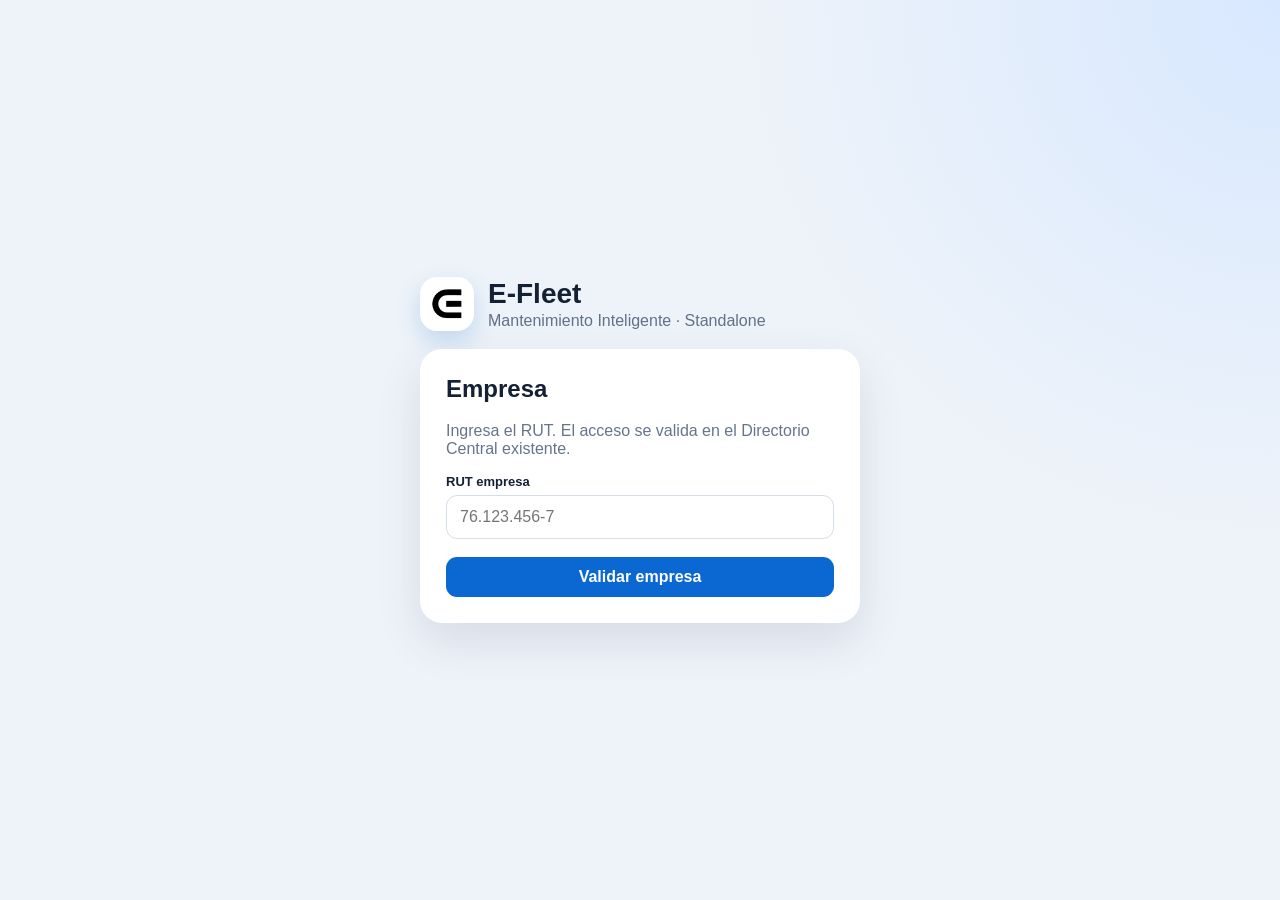
<file: index.html>
<!doctype html>
<html lang="es">
<head>
  <meta charset="utf-8">
  <meta name="viewport" content="width=device-width,initial-scale=1">
  <meta name="theme-color" content="#0b1220">
  <title>E-Fleet Mantenimiento Inteligente · Web R1.7.3</title>
  <link rel="icon" type="image/png" href="efleet-icon.png">
  <link rel="stylesheet" href="styles_WEB_R1_7_3.css">
  <style id="efleet-shell-r170">
    /* Respaldo crítico integrado: evita que una hoja antigua deje el menú desbordado. */
    #sidebar{display:flex!important;flex-direction:column!important;height:100vh!important;height:100dvh!important;min-height:0!important;overflow:hidden!important}
    #sidebar #nav{display:flex!important;flex:1 1 auto!important;min-height:0!important;overflow-y:scroll!important;overscroll-behavior:contain!important;scrollbar-width:auto!important}
    #sidebarToggle{display:flex!important;visibility:visible!important}
    @media(max-width:760px){
      #appView{display:block!important}
      #sidebar{position:fixed!important;left:0!important;top:0!important;bottom:0!important;width:min(86vw,310px)!important;min-width:min(86vw,310px)!important;z-index:120!important;transform:translateX(-104%)!important;transition:transform .22s ease!important}
      #appView.sidebar-open #sidebar{transform:translateX(0)!important}
      #sidebarBackdrop{display:none!important;position:fixed!important;inset:0!important;z-index:110!important;background:#1018288f!important}
      #appView.sidebar-open #sidebarBackdrop{display:block!important}
      #appView>main{display:block!important;margin:0!important;width:100%!important}
    }
  </style>
</head>
<body>
<div id="toast"></div>

<section id="accessView" class="access-shell">
  <div class="brand-card">
    <div class="brand-mark"><img src="efleet-icon.png" alt="E-fleet"></div>
    <div>
      <h1>E-Fleet</h1>
      <p>Mantenimiento Inteligente · Standalone</p>
    </div>
  </div>

  <div class="access-card">
    <div id="stepCompany">
      <h2>Empresa</h2>
      <p class="muted">Ingresa el RUT. El acceso se valida en el Directorio Central existente.</p>
      <label>RUT empresa</label>
      <input id="rut" autocomplete="organization" placeholder="76.123.456-7">
      <div id="keyWrap" class="hidden">
        <label>Clave de instalación</label>
        <input id="installKey" type="password" autocomplete="off" placeholder="SGF-XXXX-XXXX-...">
      </div>
      <button id="btnResolve" class="primary">Validar empresa</button>
      <div id="companyResult" class="status-box hidden"></div>
    </div>

    <div id="stepSetup" class="hidden">
      <div class="back" data-back="company">← Cambiar empresa</div>
      <h2>Primer Administrador</h2>
      <p class="muted">Esta empresa todavía no tiene usuarios en flota-mantenciones.</p>
      <label>Nombre</label><input id="setupName" placeholder="Administrador">
      <label>Correo</label><input id="setupEmail" type="email" placeholder="admin@empresa.cl">
      <label>Contraseña</label><input id="setupPassword" type="password" placeholder="Mínimo 8 caracteres">
      <button id="btnSetup" class="primary">Crear Administrador</button>
    </div>

    <div id="stepLogin" class="hidden">
      <h2>Iniciar sesión</h2>
      <div id="loginCompany" class="company-chip"></div>
      <label>Correo</label><input id="loginEmail" type="email" autocomplete="username">
      <label>Contraseña</label><input id="loginPassword" type="password" autocomplete="current-password">
      <button id="btnLogin" class="primary">Ingresar</button>
      <div class="connection-actions">
        <button id="btnChangeCompany" class="link-btn" type="button">Cambiar empresa</button>
        <button id="btnClearConnection" class="link-btn danger-link" type="button">Limpiar conexión</button>
      </div>
    </div>
  </div>
</section>

<section id="appView" class="app-shell hidden">
  <aside id="sidebar" class="sidebar" aria-label="Menú principal">
    <div class="side-brand">
      <div class="brand-mark small"><img src="efleet-icon.png" alt="E-fleet"></div>
      <div><strong>E-Fleet</strong><small>Mantenimiento</small></div>
      <button id="sidebarClose" class="sidebar-close" type="button" aria-label="Cerrar menú">×</button>
    </div>
    <nav id="nav">
      <button data-view="dashboard" class="active">▦ Dashboard</button>
      <button data-view="empresa">🏢 Empresa</button>
      <button data-view="checkin" class="nav-protagonist">✓ Check-in técnico</button>
      <button data-view="checkinhistorial">🕘 Historial de Check-in</button>
      <button data-view="checkinaprobaciones">✅ Aprobar Check-in</button>
      <button data-view="perfiles">◉ Perfiles</button>
      <button data-view="vehiculos">🚙 Vehículos</button>
      <button data-view="conductores">👤 Conductores</button>
      <button data-view="asignaciones">🔑 Asignaciones</button>
      <button data-view="documentos">📄 Documentos</button>
      <button data-view="fallas">⚠ Fallas</button>
      <button data-view="mantenciones">🔧 Mantenciones</button>
      <button data-view="ordenes">📋 Órdenes de servicio</button>
      <button data-view="talleres">🏭 Talleres</button>
      <button data-view="historial">↺ Historial mantenciones</button>
      <button data-view="predicciones">✦ Análisis predictivo</button>
      <button data-view="notificaciones">🔔 Notificaciones y alertas</button>
      <button data-view="combustible">⛽ Combustible</button>
      <button data-view="reportes">📊 Reportes PDF / XLSX</button>
      <button id="navUsers" class="nav-management" data-view="usuarios">👥 Usuarios y permisos</button>
    </nav>
    <div class="side-bottom">
      <div id="sideUser"></div>
      <button id="btnLogout" class="ghost">Cerrar sesión</button>
    </div>
  </aside>
  <button id="sidebarBackdrop" class="sidebar-backdrop" type="button" aria-label="Cerrar menú"></button>

  <main>
    <header>
      <div class="header-main">
        <button id="sidebarToggle" class="sidebar-toggle" type="button" aria-label="Abrir menú principal" aria-controls="sidebar" aria-expanded="true">
          <span></span><span></span><span></span>
        </button>
        <div class="header-copy">
          <h2 id="pageTitle">Dashboard</h2>
          <p id="pageSubtitle"></p>
          <span class="web-version-badge">WEB R1.7.1 PRO</span>
        </div>
        <div id="companyIdentity" class="company-identity">
          <img id="companyLogoHeader" class="company-logo-header hidden" alt="Logo empresa">
          <div><small>EMPRESA ACTIVA</small><strong id="companyNameHeader">Empresa</strong></div>
        </div>
      </div>
      <div class="header-actions">
        <button id="btnNotifications" class="notification-bell" type="button" aria-label="Centro de notificaciones">
          <span class="bell-icon">🔔</span>
          <span id="notificationCount" class="notification-count hidden">0</span>
        </button>
        <button id="btnExportPdfCurrent" class="ghost module-export-button" type="button">PDF</button>
        <button id="btnExportXlsxCurrent" class="ghost module-export-button" type="button">XLSX</button>
        <button id="btnRefresh" class="ghost">↻ Actualizar</button>
        <div class="profile-wrap">
          <button id="profileButton" class="profile-button" type="button" aria-label="Perfil">
            <img id="profileImage" class="profile-image hidden" alt="Foto de perfil">
            <span id="profileInitials" class="profile-initials">U</span>
          </button>
          <div id="profileMenu" class="profile-menu hidden">
            <div class="profile-menu-head">
              <strong id="profileMenuName">Usuario</strong>
              <small id="profileMenuRole"></small>
              <small id="profileMenuCompany"></small>
            </div>
            <button id="btnChangePhoto" type="button">📷 Cambiar foto</button>
            <button id="btnProfileLogout" type="button">↪ Cerrar sesión</button>
          </div>
          <input id="profileFile" class="hidden" type="file" accept="image/jpeg,image/png,image/webp">
        </div>
      </div>
    </header>

    <section id="view-dashboard" class="view active">
      <div id="fleetRings" class="ring-kpi-grid"></div>
      <div id="kpis" class="kpi-grid"></div>
      <div class="panel">
        <div class="panel-head"><h3>Salud de la flota</h3></div>
        <div id="healthRows"></div>
      </div>
    </section>

    <section id="view-empresa" class="view">
      <div class="module-hero company-module-hero">
        <div><span class="hero-icon">🏢</span><div><span class="module-eyebrow">EMPRESA ACTIVA</span><h3>Datos de la empresa</h3><p>Nombre, logo y datos corporativos usados por Web, Android, PDF y reportes.</p></div></div>
        <span id="companyStateBadge" class="badge ok">ACTIVA</span>
      </div>
      <div class="company-layout">
        <section class="panel company-logo-panel">
          <div class="company-logo-preview"><img id="companyLogoPreview" class="hidden" alt="Logo empresa"><span id="companyLogoPlaceholder">🏢</span></div>
          <h3 id="companyDisplayName">Empresa</h3><p id="companyDisplayRut" class="muted"></p>
          <input id="companyLogoFile" class="hidden" type="file" accept="image/jpeg,image/png,image/webp">
          <button id="btnCompanyLogo" class="ghost" type="button">📷 Cargar / cambiar logo</button>
        </section>
        <section class="panel company-form-panel">
          <div class="company-form-grid">
            <div><label>Razón social</label><input id="companyLegalName"></div>
            <div><label>Nombre de fantasía</label><input id="companyTradeName"></div>
            <div class="span-2"><label>Dirección</label><input id="companyAddress"></div>
            <div><label>Teléfono</label><input id="companyPhone"></div>
            <div><label>Correo</label><input id="companyEmail" type="email"></div>
            <div><label>Alerta velocidad (km/h)</label><input id="companySpeedAlert" type="number" min="0"></div>
            <div><label>Exceso velocidad (km/h)</label><input id="companySpeedExcess" type="number" min="0"></div>
            <div><label>Alerta mantención preventiva (km)</label><input id="companyMaintenanceWarn" type="number" min="0"></div>
            <div><label>Alerta mantención urgente (km)</label><input id="companyMaintenanceUrgent" type="number" min="0"></div>
          </div>
          <div class="company-actions"><button id="btnSaveCompany" class="primary" type="button">Guardar datos de empresa</button></div>
        </section>
      </div>
    </section>

    <section id="view-sin-acceso" class="view">
      <div class="access-empty-state"><span>🔒</span><h3>Perfil sin módulos habilitados</h3><p>La matriz personalizada de esta cuenta está vacía. Un Administrador puede habilitar opciones desde Usuarios y permisos.</p></div>
    </section>

    <section id="view-perfiles" class="view">
      <div class="module-hero">
        <div><span class="hero-icon">◉</span><div><h3>Perfiles de acceso</h3><p>Operador y Supervisor son perfiles distintos; cada uno conserva su propia matriz.</p></div></div>
        <button id="btnProfilePhoto" class="primary" type="button">📷 Actualizar foto</button>
      </div>
      <div id="profileOverview" class="profile-overview"></div>
      <div id="profileOperational" class="life-grid"></div>
      <div class="section-heading"><div><span>CONTROL DE ACCESO</span><h3>Perfiles y permisos base</h3><p>El Administrador configura la matriz del perfil; los permisos personalizados del usuario continúan siendo autoritativos.</p></div></div>
      <div class="management-filter-bar"><input id="profileSearch" type="search" placeholder="Buscar perfil, rol o descripción"><select id="profileRoleFilter"><option value="">Todos los perfiles</option><option value="ROL-ADMIN">Administradores</option><option value="ROL-GERENCIA">Gerencia</option><option value="ROL-OPERADOR">Operadores</option><option value="ROL-SUPERVISOR">Supervisores</option><option value="ROL-SUPERVISOR-GEO">Supervisores geográficos</option><option value="ROL-CONDUCTOR">Conductores</option></select><button id="profileFilterClear" class="ghost" type="button">Limpiar</button></div>
      <div id="roleProfileCards" class="role-profile-grid"></div>
    </section>

    <section id="view-vehiculos" class="view">
      <div class="toolbar">
        <button class="primary" data-open-form="vehiculo">+ Vehículo</button>
      </div>
      <div id="vehiculosRows" class="cards"></div>
    </section>

    <section id="view-conductores" class="view">
      <div class="toolbar">
        <button class="primary" data-open-form="conductor">+ Conductor</button>
      </div>
      <div id="conductoresRows" class="cards"></div>
    </section>


    <section id="view-asignaciones" class="view">
      <div class="module-hero">
        <div><span class="hero-icon">🔑</span><div><h3>Asignación de vehículos</h3><p>Asigna vehículos a conductores y controla aceptación.</p></div></div>
        <button id="btnNewAssignment" class="primary">+ Asignar vehículo</button>
      </div>
      <div id="assignmentRows" class="cards modern-grid"></div>
    </section>

    <section id="view-documentos" class="view">
      <div class="module-hero">
        <div><span class="hero-icon">📄</span><div><h3>Documentos</h3><p>Documentación asociada a vehículos y conductores.</p></div></div>
        <button id="btnNewDocument" class="primary">+ Nuevo documento</button>
      </div>
      <div class="document-kpis">
        <div class="mini-kpi"><small>Total</small><strong id="docKpiTotal">0</strong></div>
        <div class="mini-kpi ok"><small>Vigentes</small><strong id="docKpiOk">0</strong></div>
        <div class="mini-kpi warn"><small>Por vencer</small><strong id="docKpiWarn">0</strong></div>
        <div class="mini-kpi danger"><small>Vencidos</small><strong id="docKpiExpired">0</strong></div>
      </div>
      <div class="document-filters">
        <select id="docFilterEntity"><option value="">Vehículos y conductores</option><option value="VEHICULO">Vehículos</option><option value="CONDUCTOR">Conductores</option></select>
        <select id="docFilterState"><option value="">Todos los estados</option><option value="VIGENTE">Vigentes</option><option value="POR_VENCER">Por vencer</option><option value="VENCIDO">Vencidos</option></select>
        <input id="docSearch" placeholder="Buscar tipo, número, patente o conductor">
      </div>
      <div id="documentRows" class="document-grid"></div>
    </section>

    <section id="view-checkin" class="view">
      <div class="checkin-hero">
        <div>
          <span class="checkin-eyebrow">MÓDULO PROTAGONISTA · CONTROL TÉCNICO</span>
          <h3>Centro de Check-in vehicular</h3>
          <p>Inspecciona, decide, informa fallas y programa mantenciones sin abandonar este módulo.</p>
        </div>
        <span class="checkin-count">18<br><small>PUNTOS</small></span>
      </div>
      <div class="checkin-workflow">
        <div><b>1</b><span><strong>Identificar</strong><small>Tarjetas y QR</small></span></div>
        <div><b>2</b><span><strong>Inspeccionar</strong><small>18 controles</small></span></div>
        <div><b>3</b><span><strong>Decidir</strong><small>Apto o no apto</small></span></div>
        <div><b>4</b><span><strong>Actuar</strong><small>Falla o mantención</small></span></div>
      </div>
      <div class="panel checkin-schedule-panel">
        <div class="panel-head"><div><h3>Próximos Check-in programados</h3><p>La programación también nace desde este módulo protagonista.</p></div><button id="btnProgramCheckinSecondary" class="primary" type="button">+ Programar</button></div>
        <div id="checkinScheduleRows" class="schedule-grid"></div>
      </div>
      <div class="panel checkin-create-panel">
        <div class="panel-head">
          <div><h3>Nueva inspección</h3><p>Selecciona la unidad antes de generar el acceso QR.</p></div>
          <div class="checkin-head-actions">
            <button id="btnProgramCheckin" class="ghost" type="button">🗓 Programar Check-in</button>
            <button id="btnGoCheckinHistory" class="ghost" type="button">🕘 Historial</button>
            <button id="btnGoCheckinApprovals" class="ghost" type="button">✅ Aprobar</button>
            <button id="btnGenerateCheckinQr" class="qr-primary" type="button">▦ Generar QR · 15 min</button>
            <button id="btnMarkAllConforme" class="ghost" type="button">✓ Marcar todo conforme</button>
          </div>
        </div>
        <div class="checkin-selection-board">
          <section class="checkin-choice-section checkin-choice-wide">
            <div class="checkin-section-title"><span>1</span><div><strong>Selecciona el vehículo</strong><small>Presiona una tarjeta para dejar la unidad activa.</small></div></div>
            <input id="ciVehicle" type="hidden">
            <div id="ciVehicleCards" class="checkin-choice-grid vehicle-choice-grid"></div>
          </section>
          <section class="checkin-choice-section">
            <div class="checkin-section-title"><span>2</span><div><strong>Selecciona el conductor</strong><small>Las opciones están dentro de tarjetas.</small></div></div>
            <input id="ciDriver" type="hidden">
            <div id="ciDriverCards" class="checkin-choice-grid driver-choice-grid"></div>
          </section>
          <section class="checkin-choice-section mileage-choice-card">
            <div class="checkin-section-title"><span>3</span><div><strong>Kilometraje actual</strong><small>Se incorpora al Check-in y sus acciones.</small></div></div>
            <div class="mileage-input"><input id="ciKm" type="number" min="0" inputmode="numeric" placeholder="0"><span>KM</span></div>
          </section>
        </div>
        <div class="checkin-inspection-heading"><span>4</span><div><strong>Inspección de 18 puntos</strong><small>Cada tarjeta contiene sus tres opciones: Conforme, Observación o Falla.</small></div></div>
        <div id="checklist" class="checklist"></div>
        <div class="checkin-close-grid">
          <div>
            <label>Observación general</label>
            <textarea id="ciObs" rows="4" placeholder="Ruidos, daños, testigos o condiciones relevantes"></textarea>
          </div>
          <div id="ciResultBox" class="checkin-result result-ok">
            <small>RESULTADO TÉCNICO EN VIVO</small>
            <strong id="ciResult">APTO</strong>
            <span id="ciResultDetail">18 conformes · 0 observaciones · 0 fallas</span>
          </div>
        </div>
        <div class="checkin-evidence-box">
          <div><strong>📷 Evidencias del Check-in</strong><small>Adjunta fotos o PDF. Quedan asociados al vehículo y a esta inspección.</small></div>
          <input id="ciEvidenceFiles" type="file" multiple accept="image/jpeg,image/png,image/webp,application/pdf">
          <span id="ciEvidenceHint">0 archivos seleccionados</span>
        </div>
        <button id="btnSaveCheckin" class="primary checkin-save">Guardar Check-in técnico</button>
        <section class="checkin-action-hub">
          <div class="checkin-action-head">
            <div><span>ACCIONES DEL CHECK-IN</span><h3>Actúa sobre el resultado</h3><p id="checkinActionContext">Guarda la inspección para vincular una falla o mantención.</p></div>
            <button id="btnNewCheckin" class="ghost" type="button">↻ Nueva inspección</button>
          </div>
          <div class="checkin-action-grid">
            <article id="checkinFailureAction" class="checkin-action-card failure-action is-locked">
              <div class="checkin-action-icon">⚠</div>
              <div><small>DESDE EL CHECK-IN</small><h4>Informe de fallas</h4><p>Registra el hallazgo con vehículo, conductor, kilometraje y Check-in vinculados.</p></div>
              <div id="checkinFailureOptions" class="checkin-action-options"><button type="button" data-current-checkin-failure="ADICIONAL" disabled>+ Informar falla adicional</button></div>
            </article>
            <article id="checkinMaintenanceAction" class="checkin-action-card maintenance-action is-locked">
              <div class="checkin-action-icon">🔧</div>
              <div><small>PROGRAMACIÓN DIRECTA</small><h4>Programar mantención</h4><p>Escoge el tipo dentro de la tarjeta y continúa con la fecha y el trabajo.</p></div>
              <div class="checkin-action-options">
                <button type="button" data-current-checkin-maintenance="PREVENTIVA" disabled>Preventiva</button>
                <button type="button" data-current-checkin-maintenance="CORRECTIVA" disabled>Correctiva</button>
                <button type="button" data-current-checkin-maintenance="PREDICTIVA" disabled>Predictiva</button>
              </div>
            </article>
          </div>
        </section>
      </div>
      <div class="panel">
        <div class="panel-head"><h3>Historial reciente</h3></div>
        <div id="checkinRows"></div>
      </div>
    </section>

    <section id="view-checkinhistorial" class="view">
      <div class="module-hero"><div><span class="hero-icon">🕘</span><div><span class="module-eyebrow">TRAZABILIDAD</span><h3>Historial de Check-in</h3><p>Inspecciones, resultado técnico, aprobación, kilometraje y evidencias por vehículo.</p></div></div><div class="hero-actions"><button id="btnCheckinHistoryPdf" class="ghost">PDF</button><button id="btnCheckinHistoryXlsx" class="primary">XLSX</button></div></div>
      <div class="history-filters"><select id="checkinHistoryVehicle"><option value="">Todos los vehículos</option></select><select id="checkinHistoryResult"><option value="">Todos los resultados</option><option value="APTO">APTO</option><option value="APTO CON OBSERVACIÓN">APTO CON OBSERVACIÓN</option><option value="NO APTO">NO APTO</option></select><input id="checkinHistorySearch" placeholder="Buscar patente, conductor u observación"></div>
      <div id="checkinHistoryKpis" class="ring-kpi-grid compact"></div>
      <div id="checkinHistoryRows" class="checkin-history-grid"></div>
    </section>

    <section id="view-checkinaprobaciones" class="view">
      <div class="module-hero"><div><span class="hero-icon">✅</span><div><span class="module-eyebrow">ADMINISTRADOR / GERENCIA</span><h3>Aprobar Check-in</h3><p>Aprobación directa disponible sin pasos intermedios, conservando el resultado técnico y la auditoría.</p></div></div></div>
      <div id="checkinApprovalKpis" class="ring-kpi-grid compact"></div>
      <div id="checkinApprovalRows" class="checkin-history-grid"></div>
    </section>

    <section id="view-fallas" class="view">
      <div class="toolbar"><button class="primary" data-open-form="falla">+ Informar falla</button></div>
      <div id="fallasRows" class="cards"></div>
    </section>

    <section id="view-mantenciones" class="view">
      <div class="module-hero"><div><span class="hero-icon">🔧</span><div><h3>Mantenciones por vehículo</h3><p>Planificación, ejecución y costo vinculados a la hoja de vida de cada unidad.</p></div></div><button class="primary" data-open-form="mantencion">+ Mantención</button></div>
      <div id="maintenanceKpis" class="ring-kpi-grid compact"></div>
      <div id="mantencionesRows" class="cards"></div>
    </section>

    <section id="view-ordenes" class="view">
      <div class="module-hero service-orders-hero"><div><span class="hero-icon">📋</span><div><span class="module-eyebrow">SERVICIO TÉCNICO</span><h3>Órdenes de servicio</h3><p>Formato técnico moderno con vehículo, taller, diagnóstico, trabajos, costos y trazabilidad.</p></div></div><div class="hero-actions"><button class="primary" data-open-form="orden">+ Orden de servicio</button></div></div>
      <div id="orderKpis" class="ring-kpi-grid compact"></div>
      <div id="orderRows" class="service-order-grid"></div>
    </section>

    <section id="view-talleres" class="view">
      <div class="module-hero"><div><span class="hero-icon">🏭</span><div><span class="module-eyebrow">RED DE SERVICIO</span><h3>Talleres</h3><p>Escribe la dirección en texto; E-Fleet obtiene automáticamente la ubicación y las coordenadas, además de teléfono y calidad histórica.</p></div></div><div class="hero-actions"><button class="primary" data-open-form="taller">+ Taller</button></div></div>
      <div id="workshopKpis" class="ring-kpi-grid compact"></div>
      <div id="talleresRows" class="workshop-grid"></div>
    </section>

    <section id="view-historial" class="view">
      <div class="module-hero"><div><span class="hero-icon">↺</span><div><h3>Historial de mantenciones</h3><p>Trazabilidad completa por vehículo, fecha, tipo, estado, kilometraje y costo.</p></div></div></div>
      <div id="historyKpis" class="ring-kpi-grid compact"></div>
      <div class="history-filters"><select id="historyVehicle"><option value="">Todos los vehículos</option></select><select id="historyType"><option value="">Todos los tipos</option><option>PREVENTIVA</option><option>CORRECTIVA</option><option>PREDICTIVA</option></select><input id="historySearch" placeholder="Buscar trabajo, patente u observación"></div>
      <div id="historyRows" class="maintenance-timeline"></div>
    </section>

    <section id="view-predicciones" class="view">
      <div class="predictive-hero"><div><span class="predictive-eyebrow">NEXO · MOTOR DE ANÁLISIS</span><h3>Análisis Predictivo</h3><p>Prioriza riesgo, evidencia y acción sin ejecutar decisiones humanas.</p></div><button id="btnRunPrediction" class="primary" type="button">✦ Analizar flota ahora</button></div>
      <div id="predictionOverview" class="prediction-overview"><div class="prediction-placeholder">Ejecuta el análisis para obtener la condición actual de la flota.</div></div>
      <div class="panel"><div class="panel-head"><div><h3>Análisis registrados</h3><p class="muted">Resultados históricos disponibles en la empresa activa.</p></div></div><div id="predictionRows" class="cards"></div></div>
    </section>

    <section id="view-notificaciones" class="view">
      <div class="module-hero"><div><span class="hero-icon">🔔</span><div><h3>Notificaciones y alertas</h3><p>Eventos reales, prioridad, lectura y respuesta pendientes.</p></div></div><div class="hero-actions"><button id="pageNotificationRefresh" class="ghost" type="button">↻ Actualizar</button><button id="pageNotificationMarkAll" class="primary" type="button">✓ Marcar leídas</button></div></div>
      <div id="notificationKpis" class="ring-kpi-grid compact"></div>
      <div id="notificationPageRows" class="notification-page-grid"></div>
    </section>

    <section id="view-combustible" class="view">
      <div class="toolbar"><button class="primary" data-open-form="combustible">+ Informar carga</button></div>
      <div id="combustibleRows" class="cards"></div>
    </section>

    <section id="view-reportes" class="view">
      <div class="module-hero"><div><span class="hero-icon">📊</span><div><span class="module-eyebrow">INFORMES Y ANÁLISIS</span><h3>Reportes PDF / XLSX</h3><p>Exporta información de Check-in, mantenciones, fallas, talleres, vehículos, combustible y usuarios.</p></div></div><div class="hero-actions"><button id="btnReportPdf" class="ghost">Descargar PDF</button><button id="btnReportXlsx" class="primary">Descargar XLSX</button></div></div>
      <div class="panel report-selector"><label>Informe</label><select id="reportType"><option value="CHECKINS">Check-in</option><option value="MANTENCIONES">Mantenciones</option><option value="ORDENES_TRABAJO">Órdenes de servicio</option><option value="FALLAS">Fallas</option><option value="TALLERES">Talleres</option><option value="VEHICULOS">Vehículos</option><option value="COMBUSTIBLE">Combustible</option><option value="USUARIOS">Usuarios</option></select><button id="btnReportRefresh" class="ghost">↻ Actualizar informe</button></div>
      <div id="reportKpis" class="ring-kpi-grid compact"></div>
      <div class="panel report-table-wrap"><div id="reportTable" class="report-table"></div></div>
    </section>

    <section id="view-usuarios" class="view">
      <div class="module-hero user-module-hero">
        <div><span class="hero-icon">👥</span><div><span class="module-eyebrow">ADMINISTRACIÓN DE ACCESO</span><h3>Creación de usuarios</h3><p>Crea cuentas, asigna el perfil correcto, vincula conductores y configura permisos por módulo.</p></div></div>
        <button id="btnNewUser" class="primary user-create-button" type="button" data-open-form="usuario"><span>＋</span><strong>Crear usuario</strong><small>Nueva cuenta de acceso</small></button>
      </div>
      <div class="user-module-features"><span>✓ Operador y Supervisor separados</span><span>✓ Asociación con conductor</span><span>✓ Permisos personalizados</span><span>✓ Aislamiento por empresa</span></div>
      <div class="management-filter-bar user-filter-bar"><input id="userSearch" type="search" placeholder="Buscar por nombre, correo, rol o conductor"><select id="userRoleFilter"><option value="">Todos los perfiles</option><option value="ROL-ADMIN">Administradores</option><option value="ROL-GERENCIA">Gerencia</option><option value="ROL-OPERADOR">Operadores</option><option value="ROL-SUPERVISOR">Supervisores</option><option value="ROL-SUPERVISOR-GEO">Supervisores geográficos</option><option value="ROL-CONDUCTOR">Conductores</option></select><select id="userStateFilter"><option value="">Todos los estados</option><option value="ACTIVO">Activos</option><option value="INACTIVO">Inactivos</option><option value="SUSPENDIDO">Suspendidos</option></select><button id="userFilterClear" class="ghost" type="button">Limpiar</button></div>
      <div id="userKpis" class="user-kpis"></div>
      <div id="userRows" class="user-grid"></div>
    </section>
  </main>
</section>



<div id="assignmentEmergency" class="assignment-emergency hidden">
  <div class="assignment-emergency-card">
    <div class="assignment-alert-icon">🚙</div>
    <h3>Vehículo asignado</h3>
    <p id="assignmentEmergencyText"></p>
    <div class="assignment-emergency-actions">
      <button id="btnAssignmentLater" class="ghost">Ver después</button>
      <button id="btnAssignmentAccept" class="primary">Aceptar vehículo</button>
    </div>
  </div>
</div>

<div id="permissionModal" class="modal hidden" role="dialog" aria-modal="true" aria-labelledby="permissionTitle">
  <div class="modal-card permission-modal-card">
    <div class="modal-head"><div><h3 id="permissionTitle">Permisos del usuario</h3><small id="permissionUserLabel"></small></div><button id="permissionClose" type="button">×</button></div>
    <div class="permission-mode"><label>Modo de permisos</label><select id="permissionMode"><option value="ROL">Según rol</option><option value="PERSONALIZADO">Personalizado</option></select><p id="permissionHelp">El rol aplica su configuración base.</p></div>
    <div id="permissionTools" class="permission-tools"><button id="permissionAll" class="ghost" type="button">Habilitar todo</button><button id="permissionNone" class="ghost" type="button">Deshabilitar todo</button></div>
    <div id="permissionMatrix" class="permission-matrix"></div>
    <div class="modal-actions"><button id="permissionCancel" class="ghost" type="button">Cancelar</button><button id="permissionSave" class="primary" type="button">Guardar permisos</button></div>
  </div>
</div>

<aside id="notificationCenter" class="notification-center hidden" aria-label="Centro de notificaciones">
  <div class="notification-head">
    <div>
      <h3>Centro de Notificaciones</h3>
      <small id="notificationSummary">Sin notificaciones pendientes</small>
    </div>
    <button id="notificationClose" type="button" aria-label="Cerrar">×</button>
  </div>

  <div class="notification-toolbar">
    <button id="notificationRefresh" class="ghost small-btn" type="button">↻ Actualizar</button>
    <button id="notificationMarkAll" class="ghost small-btn" type="button">✓ Marcar todas</button>
  </div>

  <div id="notificationRows" class="notification-rows">
    <div class="notification-empty">Cargando notificaciones…</div>
  </div>
</aside>

<div id="modal" class="modal hidden">
  <div class="modal-card">
    <div class="modal-head"><h3 id="modalTitle"></h3><button id="modalClose">×</button></div>
    <div id="modalBody"></div>
    <div class="modal-actions"><button id="modalCancel" class="ghost">Cancelar</button><button id="modalSave" class="primary">Guardar</button></div>
  </div>
</div>

<div id="qrModal" class="modal hidden" role="dialog" aria-modal="true" aria-labelledby="qrTitle">
  <div class="modal-card qr-modal-card">
    <div class="modal-head"><h3 id="qrTitle">QR de Check-in</h3><button id="qrClose" type="button" aria-label="Cerrar">×</button></div>
    <div class="qr-security">ACCESO SEGURO · EMPRESA ACTIVA · VIGENCIA 15 MINUTOS</div>
    <div id="checkinQrCode" class="checkin-qr-code"></div>
    <div class="qr-information">
      <strong id="qrVehicleName">Vehículo</strong>
      <span id="qrExpiry">Preparando vencimiento…</span>
      <small>El código no contiene la dirección del servidor y solo funciona para esta empresa.</small>
    </div>
    <div class="modal-actions qr-actions">
      <button id="qrDownload" class="ghost" type="button">Descargar PNG</button>
      <button id="qrPrint" class="ghost" type="button">Imprimir</button>
      <button id="qrDone" class="primary" type="button">Listo</button>
    </div>
  </div>
</div>


<!-- NEXO IA: botón flotante con flecha para mostrar/ocultar -->
<button id="nexoVisibilityToggle" class="nexo-visibility-toggle hidden" type="button" aria-label="Ocultar NEXO IA" title="Ocultar NEXO IA">›</button>
<button id="nexoFab" class="nexo-fab hidden" type="button" aria-label="Abrir NEXO IA">
  <span class="nexo-ring"></span>
  <span class="nexo-core">N</span>
  <span class="nexo-label">NEXO IA</span>
</button>

<aside id="nexoPanel" class="nexo-panel hidden" aria-label="NEXO IA">
  <div class="nexo-head">
    <div>
      <strong>NEXO IA</strong>
      <small>Asistente técnico y económico</small>
    </div>
    <button id="nexoClose" type="button">×</button>
  </div>

  <div id="nexoMessages" class="nexo-messages">
    <div class="nexo-msg assistant">
      Hola. Puedo analizar fallas, mantenciones, costos, combustible y salud de la flota.
    </div>
  </div>

  <div class="nexo-quick">
    <button data-nexo-q="¿Qué vehículos requieren atención primero?">Riesgo</button>
    <button data-nexo-q="Muéstrame las fallas críticas y qué debo priorizar.">Fallas críticas</button>
    <button data-nexo-q="¿Qué mantenciones están pendientes o vencidas?">Mantenciones</button>
    <button data-nexo-q="Analiza los costos de la flota y dime dónde estamos gastando más.">Costos</button>
  </div>

  <div class="nexo-input-row">
    <textarea id="nexoInput" rows="2" placeholder="Pregunta a NEXO…"></textarea>
    <button id="nexoSend" class="primary" type="button">Enviar</button>
  </div>
</aside>

<script src="qrcode_WEB_R1_7_3.min.js"></script>
<script src="exporters_R1_7_3.js"></script>
<script src="app_WEB_R1_7_3.js"></script>
</body>
</html>
</file>
<file: styles_WEB_R1_7_3.css>
*{box-sizing:border-box}html,body{margin:0;font-family:Inter,Segoe UI,Arial,sans-serif;background:#f3f6fb;color:#142033}button,input,select,textarea{font:inherit}.hidden{display:none!important}.muted{color:#66758b}.access-shell{min-height:100vh;display:grid;place-content:center;gap:18px;padding:24px;background:radial-gradient(circle at top right,#d8e8ff,transparent 35%),#eef3f9}.brand-card{display:flex;align-items:center;gap:14px}.brand-card h1{margin:0;font-size:28px}.brand-card p{margin:2px 0 0;color:#607188}.brand-mark{width:54px;height:54px;border-radius:17px;background:#0b67d1;color:white;display:grid;place-items:center;font-weight:900;font-size:30px;box-shadow:0 10px 25px #0b67d133}.brand-mark.small{width:38px;height:38px;border-radius:12px;font-size:22px}.access-card{width:min(440px,92vw);background:white;padding:26px;border-radius:22px;box-shadow:0 18px 45px #263b5b1f}.access-card h2{margin-top:0}.access-card label,.modal label,.panel label{display:block;font-weight:700;font-size:13px;margin:14px 0 6px}.access-card input,.modal input,.modal select,.modal textarea,.panel input,.panel select,.panel textarea{width:100%;padding:12px 13px;border:1px solid #d4deeb;border-radius:11px;background:#fff;outline:none}.access-card input:focus,.modal input:focus,.panel input:focus,.panel select:focus{border-color:#0b67d1;box-shadow:0 0 0 3px #0b67d11a}.primary,.ghost{border:0;border-radius:11px;padding:11px 15px;font-weight:800;cursor:pointer}.primary{background:#0b67d1;color:white}.primary:hover{background:#095bb9}.ghost{background:#eaf0f7;color:#26364d}.access-card>.primary,.access-card div>.primary{width:100%;margin-top:18px}.back{font-size:13px;color:#0b67d1;font-weight:700;cursor:pointer;margin-bottom:18px}.status-box{padding:12px;border-radius:10px;background:#eef6ff;margin-top:12px}.company-chip{background:#edf6ff;border-radius:10px;padding:10px 12px;color:#24557f;font-weight:700}.app-shell{min-height:100vh;display:grid;grid-template-columns:250px 1fr}.sidebar{background:#0b1220;color:#e8eef7;display:flex;flex-direction:column;padding:18px 14px;min-height:100vh;position:sticky;top:0;height:100vh}.side-brand{display:flex;align-items:center;gap:10px;padding:6px 8px 20px}.side-brand small{display:block;color:#91a3ba;margin-top:2px}nav{display:flex;flex-direction:column;gap:5px}nav button{border:0;background:transparent;color:#b9c7d8;text-align:left;padding:11px 12px;border-radius:10px;cursor:pointer;font-weight:700}nav button:hover,nav button.active{background:#17253a;color:white}.side-bottom{margin-top:auto;border-top:1px solid #22324a;padding-top:14px;font-size:12px}.side-bottom .ghost{width:100%;margin-top:10px;background:#17253a;color:#dce7f6}main{padding:22px 28px;min-width:0}header{display:flex;justify-content:space-between;align-items:center;margin-bottom:22px}header h2{margin:0;font-size:25px}header p{margin:5px 0 0;color:#73829a}.view{display:none}.view.active{display:block}.kpi-grid{display:grid;grid-template-columns:repeat(6,minmax(120px,1fr));gap:12px;margin-bottom:18px}.kpi{background:white;border-radius:16px;padding:16px;box-shadow:0 5px 15px #22334c0d;border:1px solid #e9eef5}.kpi small{color:#708096;display:block}.kpi strong{font-size:28px;display:block;margin-top:7px}.panel{background:white;border-radius:16px;padding:18px;box-shadow:0 5px 15px #22334c0d;border:1px solid #e9eef5;margin-bottom:16px}.panel-head{display:flex;justify-content:space-between;align-items:center;margin-bottom:14px}.panel-head h3{margin:0}.toolbar{display:flex;justify-content:flex-end;margin-bottom:12px}.cards{display:grid;grid-template-columns:repeat(auto-fill,minmax(270px,1fr));gap:12px}.card{background:white;border:1px solid #e3eaf3;border-radius:15px;padding:16px;box-shadow:0 4px 12px #24344b0b}.card h4{margin:0 0 5px;font-size:17px}.card p{margin:4px 0;color:#617086;font-size:13px}.badge{display:inline-block;padding:4px 8px;background:#eaf2ff;color:#1d5eac;border-radius:999px;font-size:11px;font-weight:800}.badge.ok{background:#e7f8ef;color:#147348}.badge.warn{background:#fff3d9;color:#a36100}.badge.danger{background:#ffe8e8;color:#b52626}.table-row{display:grid;grid-template-columns:1.4fr repeat(4,1fr);gap:8px;padding:11px 8px;border-bottom:1px solid #edf1f6;align-items:center;font-size:13px}.health-bar{height:8px;background:#e8edf3;border-radius:10px;overflow:hidden}.health-bar span{display:block;height:100%;background:#0b67d1}.form-grid{display:grid;grid-template-columns:repeat(3,1fr);gap:12px}.checklist{display:grid;grid-template-columns:repeat(2,1fr);gap:8px;margin:15px 0}.check-item{display:grid;grid-template-columns:1fr 160px;gap:8px;align-items:center;padding:10px;border:1px solid #e5ebf3;border-radius:10px}.check-item select{padding:9px;border:1px solid #d4deeb;border-radius:9px}.checkin-result{margin:14px 0;padding:12px;background:#f2f6fb;border-radius:10px}.modal{position:fixed;inset:0;background:#0d1726aa;display:grid;place-items:center;padding:20px;z-index:20}.modal-card{width:min(570px,96vw);max-height:90vh;overflow:auto;background:white;border-radius:18px;padding:18px;box-shadow:0 20px 70px #0004}.modal-head{display:flex;justify-content:space-between;align-items:center}.modal-head h3{margin:0}.modal-head button{border:0;background:#eef2f7;font-size:26px;border-radius:9px;width:38px;height:38px;cursor:pointer}.modal-actions{display:flex;justify-content:flex-end;gap:9px;margin-top:18px}#toast{position:fixed;right:20px;top:20px;z-index:100;max-width:380px}.toast{background:#15243a;color:white;padding:12px 16px;border-radius:11px;margin-bottom:8px;box-shadow:0 10px 30px #0003}.toast.error{background:#9d2929}@media(max-width:1100px){.kpi-grid{grid-template-columns:repeat(3,1fr)}}@media(max-width:760px){.app-shell{display:block}.sidebar{position:static;height:auto;min-height:auto}.sidebar nav{display:grid;grid-template-columns:repeat(2,1fr)}.side-bottom{display:none}main{padding:18px}.kpi-grid{grid-template-columns:repeat(2,1fr)}.form-grid,.checklist{grid-template-columns:1fr}.check-item{grid-template-columns:1fr 130px}.table-row{grid-template-columns:1fr 1fr}.table-row>*:nth-child(n+3){display:none}}
/* ====================== NEXO IA ====================== */
.nexo-fab{
  position:fixed;right:24px;bottom:24px;z-index:90;
  width:76px;height:76px;border:0;border-radius:50%;
  background:#0b1220;color:#fff;cursor:pointer;
  box-shadow:0 16px 40px #0b67d155,0 0 0 1px #ffffff20 inset;
  display:grid;place-items:center;overflow:visible;
}
.nexo-fab:hover{transform:translateY(-2px)}
.nexo-ring{
  position:absolute;inset:5px;border-radius:50%;
  border:3px solid #3aa0ff;border-top-color:#fff;
  animation:nexoSpin 2.6s linear infinite;
}
.nexo-core{
  width:48px;height:48px;border-radius:50%;display:grid;place-items:center;
  background:linear-gradient(145deg,#126fd6,#063f83);
  font-size:25px;font-weight:900;box-shadow:0 0 22px #2c95ff77;
}
.nexo-label{
  position:absolute;right:82px;white-space:nowrap;
  background:#0b1220;color:#fff;border-radius:999px;
  padding:7px 11px;font-size:11px;font-weight:900;letter-spacing:.4px;
  box-shadow:0 8px 22px #0002;
}
@keyframes nexoSpin{to{transform:rotate(360deg)}}

.nexo-panel{
  position:fixed;right:24px;bottom:112px;z-index:89;
  width:min(430px,calc(100vw - 32px));height:min(640px,calc(100vh - 150px));
  background:#fff;border:1px solid #dfe8f3;border-radius:20px;
  box-shadow:0 24px 80px #0a183044;display:flex;flex-direction:column;overflow:hidden;
}
.nexo-head{display:flex;align-items:center;justify-content:space-between;padding:15px 17px;background:#0b1220;color:#fff}
.nexo-head strong{font-size:17px}.nexo-head small{display:block;color:#9eb4cf;margin-top:2px}
.nexo-head button{width:36px;height:36px;border:0;border-radius:10px;background:#1d2d45;color:#fff;font-size:24px;cursor:pointer}
.nexo-messages{flex:1;overflow:auto;padding:14px;background:#f4f7fb}
.nexo-msg{max-width:88%;padding:10px 12px;border-radius:13px;margin:0 0 10px;white-space:pre-wrap;line-height:1.42;font-size:14px}
.nexo-msg.assistant{background:#fff;border:1px solid #e2e9f2;color:#203047}
.nexo-msg.user{background:#0b67d1;color:#fff;margin-left:auto}
.nexo-msg.loading{color:#6b7d94;font-style:italic}
.nexo-quick{display:flex;gap:6px;overflow:auto;padding:9px 11px;border-top:1px solid #edf1f6;background:#fff}
.nexo-quick button{border:1px solid #d9e4f0;background:#f6f9fd;color:#24527f;border-radius:999px;padding:7px 9px;white-space:nowrap;font-size:11px;font-weight:800;cursor:pointer}
.nexo-input-row{display:grid;grid-template-columns:1fr auto;gap:8px;padding:11px;background:#fff;border-top:1px solid #edf1f6}
.nexo-input-row textarea{resize:none;border:1px solid #d4deeb;border-radius:11px;padding:10px 11px;outline:none}
.nexo-input-row textarea:focus{border-color:#0b67d1;box-shadow:0 0 0 3px #0b67d11a}
@media(max-width:760px){
  .nexo-fab{right:16px;bottom:16px;width:68px;height:68px}
  .nexo-label{display:none}
  .nexo-panel{right:10px;bottom:94px;width:calc(100vw - 20px);height:68vh}
}

/* R1.6.3 · Corrección verificable de alto contraste */
.web-version-badge{display:inline-flex;margin-top:5px;padding:3px 7px;border-radius:999px;background:#111827;color:#fff;font-size:9px;font-weight:900;letter-spacing:.08em}
.sidebar #nav{overflow-y:scroll!important;scrollbar-gutter:stable;touch-action:pan-y;-webkit-overflow-scrolling:touch}
.sidebar #nav::-webkit-scrollbar{width:10px}.sidebar #nav::-webkit-scrollbar-thumb{background:#667085;border:2px solid #eef1f5}
.sidebar-toggle{display:flex!important;visibility:visible!important;opacity:1!important;position:relative;z-index:200}
@media(max-width:760px){
  .app-shell,.app-shell.sidebar-collapsed{display:block!important}
  .sidebar,.app-shell.sidebar-collapsed .sidebar{display:flex!important;position:fixed!important;transform:translateX(-104%)!important}
  .app-shell.sidebar-open .sidebar{transform:translateX(0)!important}
  .app-shell.sidebar-open .sidebar-backdrop{display:block!important}
  .sidebar #nav{display:flex!important;overflow-y:scroll!important}
  .sidebar-toggle{position:relative!important;left:auto!important;top:auto!important}
}

/* R1.6.3 · Check-in profesional */
.checkin-hero{display:flex;align-items:center;justify-content:space-between;gap:20px;padding:24px 26px;margin-bottom:14px;border-radius:22px;background:linear-gradient(135deg,#101828,#164b83);color:#fff;box-shadow:0 18px 40px #153c6929}
.checkin-hero h3{margin:5px 0 4px;font-size:27px}.checkin-hero p{margin:0;color:#c6d7eb;line-height:1.4}.checkin-eyebrow{font-size:10px;font-weight:900;letter-spacing:.13em;color:#7cc4ff}
.checkin-count{display:grid;place-items:center;flex:0 0 92px;height:92px;border-radius:50%;border:8px solid #ffffff28;background:#ffffff12;font-size:28px;font-weight:900;line-height:.7;text-align:center}.checkin-count small{font-size:9px;letter-spacing:.12em;color:#bad9f6}
.checkin-workflow{display:grid;grid-template-columns:repeat(3,1fr);gap:10px;margin-bottom:14px}
.checkin-workflow>div{display:flex;align-items:center;gap:11px;padding:13px 15px;border:1px solid #e1e7ef;border-radius:15px;background:#fff}
.checkin-workflow b{display:grid;place-items:center;width:34px;height:34px;border-radius:50%;background:#111827;color:#fff}.checkin-workflow span,.checkin-workflow strong,.checkin-workflow small{display:block}.checkin-workflow small{margin-top:2px;color:#667085;font-size:10px}
.checkin-create-panel{padding:22px}.checkin-create-panel>.panel-head{align-items:flex-start;gap:14px}.checkin-create-panel>.panel-head p{margin:4px 0 0;color:#667085;font-size:12px}
.checkin-head-actions{display:flex;flex-wrap:wrap;justify-content:flex-end;gap:8px}
.qr-primary{border:0;border-radius:11px;padding:11px 14px;background:#111827;color:#fff;font-weight:900;cursor:pointer;box-shadow:0 7px 16px #10182820}.qr-primary:hover{background:#000}
.checklist{grid-template-columns:repeat(2,minmax(0,1fr));gap:12px}
.check-group{border:1px solid #e1e7ef;border-radius:17px;background:#fbfcfe;padding:14px;min-width:0}
.check-group-title{display:flex;gap:10px;align-items:center;margin-bottom:11px}.check-group-title>span{display:grid;place-items:center;width:32px;height:32px;border-radius:10px;background:#e9f2ff;color:#0b67d1;font-weight:900}.check-group-title strong,.check-group-title small{display:block}.check-group-title small{margin-top:2px;color:#667085;font-size:10px}
.check-group-items{display:grid;gap:7px}.check-item{grid-template-columns:minmax(0,1fr) 142px;background:#fff;padding:10px 11px}.check-item>span{min-width:0}.check-item>span strong{display:block;font-size:12px}.criticality{display:inline-flex!important;width:max-content;margin-top:5px;padding:3px 6px;border-radius:99px;background:#eef2f6;color:#475467;font-size:8px;font-weight:900}.criticality.critica{background:#ffe7e7;color:#b42318}.criticality.alta{background:#fff1d6;color:#9a5d00}
.check-close-grid{display:grid;grid-template-columns:1fr 330px;gap:14px;align-items:stretch}.checkin-close-grid{display:grid;grid-template-columns:minmax(0,1fr) 330px;gap:14px;align-items:stretch;margin-top:16px}.checkin-close-grid textarea{min-height:120px}
.checkin-result{display:flex;flex-direction:column;justify-content:center;min-height:120px;margin:22px 0 0;padding:18px;border:1px solid transparent;border-radius:15px}.checkin-result small{font-size:9px;font-weight:900;letter-spacing:.1em}.checkin-result strong{display:block;margin:4px 0;font-size:23px}.checkin-result span{font-size:11px}
.checkin-result.result-ok{background:#eaf8f1;color:#13724a;border-color:#c9ebd9}.checkin-result.result-warn{background:#fff6e5;color:#925d0b;border-color:#f4d99d}.checkin-result.result-danger{background:#ffeded;color:#a92323;border-color:#f2c3c3}
.checkin-save{width:100%;min-height:52px;margin-top:14px}

/* R1.6.3 · QR temporal */
.qr-modal-card{width:min(520px,96vw);text-align:center}.qr-security{margin:14px 0 8px;padding:8px;border-radius:9px;background:#eef5ff;color:#175fae;font-size:9px;font-weight:900;letter-spacing:.08em}
.checkin-qr-code{display:grid;place-items:center;min-height:290px;padding:13px}.checkin-qr-code canvas,.checkin-qr-code img{max-width:264px;width:100%;height:auto!important;padding:10px;border:1px solid #dce3ec;border-radius:14px;background:#fff;box-shadow:0 9px 24px #10182815}
.qr-information{display:grid;gap:5px;padding:14px;border-radius:13px;background:#f6f8fb}.qr-information strong{font-size:20px}.qr-information span{font-weight:900;color:#0b67d1}.qr-information small{color:#667085;line-height:1.4}.qr-actions{justify-content:center;flex-wrap:wrap}

/* R1.6.3 · Usuarios */
.user-kpis{display:grid;grid-template-columns:repeat(3,1fr);gap:10px;margin-bottom:14px}.user-kpis>div{padding:14px 16px;border:1px solid #e1e7ef;border-radius:15px;background:#fff}.user-kpis small,.user-kpis strong{display:block}.user-kpis small{color:#667085}.user-kpis strong{margin-top:4px;font-size:25px}
.user-grid{display:grid;grid-template-columns:repeat(auto-fill,minmax(310px,1fr));gap:12px}.user-card{padding:16px;border:1px solid #e1e7ef;border-radius:17px;background:#fff;box-shadow:0 7px 20px #1018280a}.user-card-head{display:grid;grid-template-columns:46px minmax(0,1fr) auto;gap:11px;align-items:center}.user-avatar{display:grid;place-items:center;width:46px;height:46px;border-radius:14px;background:#111827;color:#fff;font-weight:900}.user-card h4,.user-card p{margin:0}.user-card p{margin-top:3px;color:#667085;font-size:11px;white-space:nowrap;overflow:hidden;text-overflow:ellipsis}.user-details{display:grid;grid-template-columns:repeat(2,1fr);gap:7px;margin-top:13px}.user-details span{min-width:0;padding:9px;border-radius:10px;background:#f6f8fb}.user-details small,.user-details strong{display:block}.user-details small{color:#7b8798;font-size:8px}.user-details strong{margin-top:3px;font-size:10px;white-space:nowrap;overflow:hidden;text-overflow:ellipsis}
@media(max-width:900px){.checklist{grid-template-columns:1fr}.checkin-close-grid{grid-template-columns:1fr}.checkin-workflow{grid-template-columns:1fr}}
@media(max-width:560px){.checkin-hero{padding:19px}.checkin-count{flex-basis:72px;height:72px;font-size:23px}.checkin-head-actions{width:100%}.checkin-head-actions button{width:100%}.check-item{grid-template-columns:1fr}.user-kpis{grid-template-columns:repeat(3,1fr)}.user-details{grid-template-columns:1fr}.qr-actions button{width:100%}}

/* R1.2 · edición administrativa */
.card-actions{display:flex;flex-wrap:wrap;gap:7px;margin-top:14px;padding-top:12px;border-top:1px solid #edf1f6}
.mini{border:0;border-radius:8px;padding:7px 9px;font-size:11px;font-weight:800;cursor:pointer}
.mini.edit{background:#e8f2ff;color:#0958a8}
.mini.approve{background:#e4f8ec;color:#147348}
.mini.danger{background:#ffe9e9;color:#a92d2d}
.edit-id{background:#f4f7fb;color:#6c7b90;border-radius:9px;padding:8px 10px;font:12px Consolas,monospace;margin-bottom:10px}
.checkin-admin-row{display:grid;grid-template-columns:1.2fr 1fr 1.2fr .8fr .8fr minmax(240px,auto);gap:9px;align-items:center;padding:11px 8px;border-bottom:1px solid #edf1f6;font-size:13px}
.checkin-admin-row small{display:block;color:#73829a;margin-top:3px}
.checkin-admin-row .card-actions{margin:0;padding:0;border:0;justify-content:flex-end}
@media(max-width:1100px){.checkin-admin-row{grid-template-columns:1fr 1fr}.checkin-admin-row .card-actions{grid-column:1/-1;justify-content:flex-start}}

/* =================================================================
   R1.3 · Centro de Notificaciones
   ================================================================= */
.header-actions{display:flex;align-items:center;gap:10px}
.notification-bell{
  position:relative;width:44px;height:44px;border:1px solid #dfe7f0;border-radius:12px;
  background:#fff;display:grid;place-items:center;cursor:pointer;box-shadow:0 4px 12px #22334c0b
}
.notification-bell:hover{background:#f5f9ff;border-color:#bfd6f0}
.bell-icon{font-size:20px}
.notification-count{
  position:absolute;right:-5px;top:-6px;min-width:20px;height:20px;padding:0 5px;border-radius:999px;
  background:#d93131;color:#fff;display:grid;place-items:center;font-size:10px;font-weight:900;
  border:2px solid #fff
}
.notification-center{
  position:fixed;right:22px;top:76px;z-index:95;width:min(440px,calc(100vw - 28px));
  max-height:calc(100vh - 100px);background:#fff;border:1px solid #dfe7f0;border-radius:18px;
  box-shadow:0 28px 90px #0c172c44;overflow:hidden;display:flex;flex-direction:column
}
.notification-head{display:flex;justify-content:space-between;align-items:center;padding:16px 17px;background:#0b1220;color:#fff}
.notification-head h3{margin:0;font-size:17px}.notification-head small{display:block;color:#a8bad0;margin-top:3px}
.notification-head button{width:36px;height:36px;border:0;border-radius:10px;background:#1d2c42;color:#fff;font-size:24px;cursor:pointer}
.notification-toolbar{display:flex;gap:8px;padding:10px 12px;border-bottom:1px solid #edf1f6;background:#f8fafc}
.small-btn{padding:8px 10px;font-size:12px}
.notification-rows{overflow:auto;padding:8px;background:#f4f7fb}
.notification-item{
  background:#fff;border:1px solid #e3eaf3;border-radius:13px;padding:12px;margin-bottom:8px;
  display:grid;grid-template-columns:42px 1fr;gap:10px;cursor:pointer;transition:.15s ease
}
.notification-item:hover{transform:translateY(-1px);box-shadow:0 7px 18px #13223912}
.notification-item.unread{border-left:4px solid #0b67d1;background:#fbfdff}
.notification-item.critical{border-left-color:#d52b2b}.notification-item.high{border-left-color:#ed8f19}
.notification-symbol{width:38px;height:38px;border-radius:11px;display:grid;place-items:center;background:#edf4fc;font-size:18px}
.notification-main strong{display:block;font-size:13px;color:#1d2b3f}.notification-main p{margin:4px 0;color:#56677e;font-size:12px;line-height:1.35}
.notification-meta{display:flex;gap:6px;flex-wrap:wrap;align-items:center;color:#8492a7;font-size:10px}
.notification-empty{padding:26px;text-align:center;color:#74849a}

/* =================================================================
   R1.3 · Check-in moderno en tarjetas
   ================================================================= */
#checkinRows{display:grid;grid-template-columns:repeat(auto-fill,minmax(330px,1fr));gap:14px}
.checkin-card{
  background:#fff;border:1px solid #e2e9f2;border-radius:18px;overflow:hidden;
  box-shadow:0 7px 20px #18324c0c;position:relative
}
.checkin-card::before{content:"";position:absolute;left:0;top:0;bottom:0;width:5px;background:#15915d}
.checkin-card.warn::before{background:#e79a21}.checkin-card.danger::before{background:#d83333}
.checkin-card-head{display:flex;justify-content:space-between;gap:12px;align-items:flex-start;padding:16px 16px 10px 20px}
.checkin-vehicle{display:flex;gap:11px;align-items:center}
.checkin-car-icon{width:44px;height:44px;border-radius:13px;background:#eef5fd;display:grid;place-items:center;font-size:23px}
.checkin-plate{font-size:19px;font-weight:900;letter-spacing:.3px;color:#13243a}
.checkin-model{font-size:11px;color:#7b899d;margin-top:2px}
.checkin-status-pill{font-size:10px;font-weight:900;padding:6px 8px;border-radius:999px;background:#e7f8ef;color:#147348;white-space:nowrap}
.checkin-card.warn .checkin-status-pill{background:#fff2d9;color:#9b6100}
.checkin-card.danger .checkin-status-pill{background:#ffe6e6;color:#b42727}
.checkin-metrics{display:grid;grid-template-columns:repeat(3,1fr);gap:7px;padding:4px 16px 11px 20px}
.checkin-metric{background:#f7f9fc;border-radius:10px;padding:9px}
.checkin-metric small{display:block;color:#8491a3;font-size:9px;text-transform:uppercase;font-weight:800}
.checkin-metric strong{display:block;margin-top:3px;font-size:12px;color:#26364c;white-space:nowrap;overflow:hidden;text-overflow:ellipsis}
.checkin-observation{margin:0 16px 11px 20px;padding:9px 10px;border-radius:10px;background:#f5f7fa;color:#58687c;font-size:11px;min-height:34px}
.checkin-card-actions{display:flex;flex-wrap:wrap;gap:7px;padding:0 16px 15px 20px}
.checkin-card-actions .mini{flex:0 0 auto}
.mini.detail{background:#172d47;color:#fff}
.checkin-tech-banner{display:flex;justify-content:space-between;align-items:center;margin:0 16px 12px 20px;padding:8px 10px;border-radius:10px;background:#eef7f2;color:#207249;font-size:11px;font-weight:800}
.checkin-card.warn .checkin-tech-banner{background:#fff7e6;color:#9a6511}
.checkin-card.danger .checkin-tech-banner{background:#fff0f0;color:#a82d2d}
.checkin-detail-summary{display:grid;grid-template-columns:repeat(3,1fr);gap:8px;margin-bottom:12px}
.checkin-detail-summary>div{background:#f5f8fc;padding:10px;border-radius:10px}
.checkin-detail-summary small{display:block;color:#8190a4;font-size:9px;text-transform:uppercase}
.checkin-detail-summary strong{display:block;margin-top:3px;font-size:12px}
.checkin-detail-items{display:grid;grid-template-columns:repeat(2,1fr);gap:7px}
.checkin-detail-item{display:flex;justify-content:space-between;gap:8px;border:1px solid #e6ecf3;border-radius:10px;padding:9px;font-size:11px}
.checkin-detail-item strong{color:#293a50}
.checkin-detail-item .state{font-weight:900}
.checkin-detail-item.ok .state{color:#17764c}.checkin-detail-item.warn .state{color:#a16709}.checkin-detail-item.danger .state{color:#b42626}
@media(max-width:760px){
  .notification-center{right:8px;top:68px;width:calc(100vw - 16px);max-height:76vh}
  #checkinRows{grid-template-columns:1fr}
  .checkin-detail-items{grid-template-columns:1fr}
}

/* R1.4 · conexión de empresa persistente */
.connection-actions{display:flex;justify-content:center;gap:14px;margin-top:14px;padding-top:12px;border-top:1px solid #edf1f6}
.link-btn{border:0;background:transparent;color:#0b67d1;font-weight:800;font-size:12px;cursor:pointer;padding:6px}
.link-btn:hover{text-decoration:underline}.danger-link{color:#a22b2b}
.company-chip::before{content:'✓ ';color:#14844f;font-weight:900}

/* R1.5 identidad / loaders / documentos / asignaciones */
.btn-spinner{display:inline-block;width:15px;height:15px;border:2px solid currentColor;border-right-color:transparent;border-radius:50%;animation:btnSpin .7s linear infinite;vertical-align:-3px;margin-right:7px}
@keyframes btnSpin{to{transform:rotate(360deg)}}
button:disabled{opacity:.72;cursor:wait}
.profile-wrap{position:relative}
.profile-button{width:44px;height:44px;border-radius:50%;border:2px solid #fff;background:#0b67d1;padding:0;overflow:hidden;box-shadow:0 4px 15px #15243a22;cursor:pointer}
.profile-image{width:100%;height:100%;object-fit:cover}
.profile-initials{width:100%;height:100%;display:grid;place-items:center;color:#fff;font-weight:900;font-size:14px}
.profile-menu{position:absolute;right:0;top:52px;width:245px;background:#fff;border:1px solid #e0e7f0;border-radius:15px;box-shadow:0 18px 50px #14243d33;overflow:hidden;z-index:110}
.profile-menu-head{padding:14px;border-bottom:1px solid #edf1f6}.profile-menu-head strong,.profile-menu-head small{display:block}.profile-menu-head small{color:#74849a;margin-top:2px;font-size:11px}
.profile-menu button{width:100%;border:0;background:#fff;text-align:left;padding:11px 14px;cursor:pointer}.profile-menu button:hover{background:#f3f7fb}
.module-hero{background:linear-gradient(135deg,#fff,#f3f8ff);border:1px solid #e2eaf4;border-radius:17px;padding:16px 18px;display:flex;justify-content:space-between;align-items:center;margin-bottom:14px;box-shadow:0 5px 15px #22334c0b}
.module-hero>div{display:flex;align-items:center;gap:12px}.module-hero h3{margin:0}.module-hero p{margin:3px 0 0;color:#708096;font-size:12px}.hero-icon{width:46px;height:46px;border-radius:13px;background:#eaf3ff;display:grid;place-items:center;font-size:23px}
.document-kpis{display:grid;grid-template-columns:repeat(4,1fr);gap:9px;margin-bottom:12px}.mini-kpi{background:#fff;border:1px solid #e3eaf3;border-radius:13px;padding:12px}.mini-kpi small{display:block;color:#78879a}.mini-kpi strong{display:block;font-size:23px;margin-top:4px}.mini-kpi.ok{border-left:4px solid #1a9362}.mini-kpi.warn{border-left:4px solid #e69c26}.mini-kpi.danger{border-left:4px solid #d53c3c}
.document-filters{display:grid;grid-template-columns:220px 190px 1fr;gap:9px;margin-bottom:12px}.document-filters select,.document-filters input{border:1px solid #d8e1ec;border-radius:10px;padding:10px;background:#fff}
.document-grid{display:grid;grid-template-columns:repeat(auto-fill,minmax(310px,1fr));gap:12px}
.document-card{background:#fff;border:1px solid #e2e9f2;border-radius:16px;padding:15px;box-shadow:0 5px 15px #2036500c}.document-card-top{display:flex;justify-content:space-between;gap:10px}.document-entity{display:flex;gap:10px;align-items:center}.document-entity-icon{width:40px;height:40px;border-radius:11px;background:#eef5fc;display:grid;place-items:center;font-size:20px}.document-card h4{margin:0}.document-card p{font-size:12px;color:#63748a;margin:5px 0}.doc-state{font-size:10px;font-weight:900;padding:5px 7px;border-radius:999px;height:max-content}.doc-state.ok{background:#e5f8ed;color:#157148}.doc-state.warn{background:#fff3da;color:#9e6205}.doc-state.danger{background:#ffe8e8;color:#ae2929}.document-actions{display:flex;gap:7px;flex-wrap:wrap;margin-top:12px}
.assignment-card{background:#fff;border:1px solid #e2e9f2;border-radius:16px;padding:15px;box-shadow:0 5px 15px #2036500c}.assignment-route{display:flex;align-items:center;gap:10px;font-weight:900;font-size:16px}.assignment-arrow{color:#7590ad}.assignment-meta{margin:10px 0;color:#65758a;font-size:12px}.assignment-status{display:inline-block;padding:5px 8px;border-radius:999px;background:#fff2d8;color:#9c6208;font-size:10px;font-weight:900}.assignment-status.accepted{background:#e6f8ee;color:#17744b}
.assignment-emergency{position:fixed;inset:0;background:#07111dcc;z-index:150;display:grid;place-items:center;padding:20px}.assignment-emergency-card{width:min(410px,94vw);background:#fff;border-radius:22px;text-align:center;padding:26px;box-shadow:0 28px 90px #0005}.assignment-alert-icon{width:74px;height:74px;border-radius:22px;background:#eaf4ff;display:grid;place-items:center;font-size:38px;margin:0 auto 12px}.assignment-emergency-card h3{margin:0 0 8px;font-size:23px}.assignment-emergency-card p{color:#5e7087;line-height:1.45}.assignment-emergency-actions{display:flex;gap:9px;justify-content:center;margin-top:18px}
@media(max-width:760px){.document-kpis{grid-template-columns:repeat(2,1fr)}.document-filters{grid-template-columns:1fr}.module-hero{align-items:flex-start;gap:12px}.module-hero>div{align-items:flex-start}}

.brand-mark img{width:100%;height:100%;object-fit:cover;border-radius:inherit;display:block}.brand-mark{padding:0;overflow:hidden;background:#fff}.brand-mark.small{padding:0}

/* R1.6.2 · Shell Web: hamburguesa, cajón lateral y scroll */
.app-shell{grid-template-columns:268px minmax(0,1fr);transition:grid-template-columns .24s ease;background:#f4f6f9}
.sidebar{width:268px;min-width:268px;height:100vh;min-height:100vh;padding:14px 12px 12px;background:#fff;color:#111827;border-right:1px solid #e2e7ee;box-shadow:8px 0 28px #1720330b;overflow:hidden;z-index:120;transition:transform .24s ease,visibility .24s ease}
.side-brand{min-height:66px;padding:7px 8px 15px;border-bottom:1px solid #edf0f4}
.side-brand strong{color:#101828;font-size:15px}.side-brand small{color:#667085}
.sidebar-close{width:38px;height:38px;margin-left:auto;border:0;border-radius:11px;background:#f0f2f5;color:#101828;font-size:25px;line-height:1;cursor:pointer}
.sidebar-close:hover{background:#111827;color:#fff}
.sidebar #nav{flex:1;min-height:0;display:flex;flex-direction:column;gap:5px;padding:12px 4px 18px;overflow-y:auto;overscroll-behavior:contain;scrollbar-width:thin;scrollbar-color:#98a2b3 #eef1f5}
.sidebar #nav::-webkit-scrollbar{width:8px}.sidebar #nav::-webkit-scrollbar-track{background:#eef1f5;border-radius:99px}.sidebar #nav::-webkit-scrollbar-thumb{background:#98a2b3;border:2px solid #eef1f5;border-radius:99px}
.sidebar #nav button{flex:0 0 auto;min-height:46px;padding:11px 13px;background:#fff;color:#344054;border:1px solid transparent;border-radius:12px;font-size:14px;transition:background .15s ease,color .15s ease,transform .15s ease}
.sidebar #nav button:hover{background:#f2f4f7;color:#101828;transform:translateX(2px)}
.sidebar #nav button.active{background:#111827;color:#fff;box-shadow:0 8px 18px #10182820}
.sidebar #nav button.nav-protagonist:not(.active){border-color:#b8d7f7;background:#edf6ff;color:#095eaf}.sidebar #nav button.nav-protagonist:not(.active)::after{content:'PRINCIPAL';float:right;margin-left:8px;padding:3px 5px;border-radius:999px;background:#0b67d1;color:#fff;font-size:.58rem;letter-spacing:.06em}
.side-bottom{flex:0 0 auto;margin-top:0;padding:13px 6px 2px;border-top:1px solid #e4e7ec;color:#475467;background:#fff}
.side-bottom strong{color:#101828}.side-bottom .ghost{background:#f2f4f7;color:#344054;border:1px solid #e4e7ec}.side-bottom .ghost:hover{background:#111827;color:#fff}
main{width:100%;min-width:0;padding:20px 26px 30px}
header{position:sticky;top:0;z-index:70;margin:-20px -26px 22px;padding:14px 26px;background:#f4f6f9ef;backdrop-filter:blur(12px);border-bottom:1px solid #e8ecf1}
.header-main{display:flex;align-items:center;gap:13px;min-width:0}.header-copy{min-width:0}.header-copy h2,.header-copy p{white-space:nowrap;overflow:hidden;text-overflow:ellipsis}
.sidebar-toggle{width:46px;height:46px;flex:0 0 46px;border:0;border-radius:13px;background:#111827;display:flex;flex-direction:column;align-items:center;justify-content:center;gap:5px;cursor:pointer;box-shadow:0 8px 20px #10182824}
.sidebar-toggle span{display:block;width:21px;height:2px;border-radius:99px;background:#fff;transition:transform .18s ease}
.sidebar-toggle:hover{background:#000;transform:translateY(-1px)}
.sidebar-toggle:focus-visible,.sidebar-close:focus-visible,.sidebar #nav button:focus-visible{outline:3px solid #84adff;outline-offset:2px}
.sidebar-backdrop{display:none;position:fixed;inset:0;z-index:110;border:0;background:#1018288f;cursor:pointer}
.app-shell.sidebar-collapsed{grid-template-columns:0 minmax(0,1fr)}
.app-shell.sidebar-collapsed .sidebar{transform:translateX(-100%);visibility:hidden}
@media(max-width:760px){
  .app-shell,.app-shell.sidebar-collapsed{display:block;min-height:100vh}
  .sidebar,.app-shell.sidebar-collapsed .sidebar{position:fixed;left:0;top:0;bottom:0;width:min(86vw,310px);min-width:min(86vw,310px);height:100dvh;min-height:100dvh;transform:translateX(-104%);visibility:visible;box-shadow:22px 0 60px #10182838}
  .app-shell.sidebar-open .sidebar{transform:translateX(0)}
  .app-shell.sidebar-open .sidebar-backdrop{display:block}
  .sidebar #nav{display:flex;grid-template-columns:none;overflow-y:auto}
  .side-bottom{display:block}
  main{padding:14px 14px 28px}
  header{margin:-14px -14px 18px;padding:11px 14px}
  header h2{font-size:20px}.header-actions{gap:6px}.header-actions #btnRefresh{font-size:0;padding:0;width:44px;height:44px}.header-actions #btnRefresh::before{content:'↻';font-size:21px}
}

/* =================================================================
   R1.7.1 PRO · formularios, perfiles, hojas de vida, KPI y alertas
   ================================================================= */
:root{--pro-blue:#0b67d1;--pro-navy:#101828;--pro-green:#15915d;--pro-amber:#e59719;--pro-red:#d73737;--pro-border:#e1e8f0;--pro-muted:#667085}
.hero-actions,.life-actions{display:flex;align-items:center;flex-wrap:wrap;gap:8px}
.life-actions{margin-top:13px}.linked-user{display:inline-flex;align-items:center;padding:6px 8px;border-radius:999px;background:#e8f8ef;color:#14734a;font-size:10px;font-weight:900}.linked-user.pending{background:#f2f4f7;color:#667085}

/* Indicadores circulares: el valor vive dentro del aro y la etiqueta debajo. */
.ring-kpi-grid{display:grid;grid-template-columns:repeat(3,minmax(0,1fr));gap:14px;margin-bottom:18px}
.ring-kpi-grid.compact{grid-template-columns:repeat(4,minmax(0,1fr))}
.ring-kpi{--ring:#0b67d1;min-width:0;padding:18px 14px;text-align:center;border:1px solid var(--pro-border);border-radius:19px;background:#fff;box-shadow:0 8px 24px #14243b0b}
.ring-kpi.green{--ring:var(--pro-green)}.ring-kpi.amber{--ring:var(--pro-amber)}.ring-kpi.red{--ring:var(--pro-red)}.ring-kpi.blue{--ring:var(--pro-blue)}
.ring-gauge{width:112px;height:112px;margin:0 auto 11px;padding:10px;border-radius:50%;display:grid;place-items:center;background:conic-gradient(var(--ring) calc(var(--progress)*1%),#eaf0f6 0);position:relative}
.ring-gauge::after{content:"";position:absolute;inset:10px;border-radius:50%;background:#fff;box-shadow:inset 0 0 0 1px #edf1f5}
.ring-gauge>div{position:relative;z-index:1;min-width:0}.ring-gauge strong{display:block;max-width:82px;overflow:hidden;text-overflow:ellipsis;font-size:22px;color:#17243a;white-space:nowrap}
.ring-kpi h4{margin:0;color:#25354a;font-size:13px}.ring-kpi p{margin:5px 0 0;color:#7a889b;font-size:10px}
.ring-kpi-grid.compact .ring-kpi{padding:14px 10px}.ring-kpi-grid.compact .ring-gauge{width:88px;height:88px}.ring-kpi-grid.compact .ring-gauge strong{font-size:17px;max-width:64px}

/* Formularios estructurados */
#modal .modal-card{width:min(780px,96vw)}
.record-form-intro{margin:14px 0 4px;padding:13px 15px;border:1px solid #dce9f8;border-radius:13px;background:linear-gradient(135deg,#f6faff,#edf5ff)}
.record-form-intro span{color:#0b67d1;font-size:9px;font-weight:900;letter-spacing:.12em}.record-form-intro p{margin:4px 0 0;color:#5e7087;font-size:11px}
.record-form-grid{display:grid;grid-template-columns:repeat(2,minmax(0,1fr));gap:13px 14px;margin-top:14px}
.form-field{min-width:0}.form-field label{margin:0 0 6px}.form-field input,.form-field select,.form-field textarea{min-height:44px}.form-field textarea{resize:vertical}.form-span-full{grid-column:1/-1}
.modal-actions{padding-top:15px;border-top:1px solid #edf1f5}.modal-actions button{min-width:118px}

/* Perfil y hojas de vida */
.profile-overview{margin-bottom:15px}.profile-main-card{display:grid;grid-template-columns:auto minmax(0,1fr);align-items:center;gap:18px;padding:23px;border-radius:20px;background:linear-gradient(135deg,#101828,#173d69);color:#fff;box-shadow:0 18px 38px #112a4828}
.profile-big-avatar{width:84px;height:84px;border-radius:24px;display:grid;place-items:center;overflow:hidden;background:#fff;color:#101828;font-size:25px;font-weight:900;box-shadow:0 9px 25px #0003}.profile-big-avatar img{width:100%;height:100%;object-fit:cover}
.profile-label{display:block;color:#72b9ff;font-size:9px;font-weight:900;letter-spacing:.13em}.profile-main-card h3,.life-identity h3{margin:4px 0;font-size:24px}.profile-main-card p,.life-identity p{margin:0;color:#bdcce0}
.profile-pills{display:flex;flex-wrap:wrap;gap:7px;margin-top:12px}.profile-pills span{padding:6px 9px;border:1px solid #ffffff24;border-radius:999px;background:#ffffff12;font-size:10px;font-weight:800}
.life-grid{display:grid;grid-template-columns:repeat(2,minmax(0,1fr));gap:14px}.life-summary-card{padding:20px;border:1px solid var(--pro-border);border-radius:18px;background:#fff;box-shadow:0 7px 20px #162a440c}.life-summary-card .life-icon{display:grid;margin-bottom:12px}.life-summary-card>small{color:#7b899c;font-size:9px;font-weight:900;letter-spacing:.1em}.life-summary-card h3{margin:5px 0}.life-summary-card p{min-height:34px;margin:0 0 12px;color:#667085;font-size:12px;line-height:1.45}
.wide-modal{width:min(1080px,97vw)!important}.life-identity{display:flex;align-items:center;gap:14px;margin:14px 0 16px;padding:17px;border:1px solid #dce6f1;border-radius:16px;background:#f7faff}.life-identity .life-icon{width:56px;height:56px}.life-identity p{color:#667085}
.life-icon{display:grid;place-items:center;width:46px;height:46px;border-radius:14px;background:#eaf3ff;font-size:24px}
.life-columns{display:grid;grid-template-columns:repeat(2,minmax(0,1fr));gap:12px}.life-section{min-width:0;padding:14px;border:1px solid var(--pro-border);border-radius:15px;background:#fff}.life-section-head{display:flex;align-items:center;justify-content:space-between;margin-bottom:9px}.life-section-head h4{margin:0}.life-section-head span{min-width:24px;height:24px;padding:0 6px;border-radius:999px;display:grid;place-items:center;background:#edf4fc;color:#185d9f;font-size:10px;font-weight:900}
.life-row{display:grid;grid-template-columns:32px minmax(0,1fr);gap:8px;align-items:center;padding:9px 0;border-top:1px solid #edf1f5}.life-row>span{display:grid;place-items:center;width:30px;height:30px;border-radius:9px;background:#f2f6fa}.life-row strong,.life-row small{display:block}.life-row strong{font-size:11px}.life-row small{margin-top:2px;color:#78879a;font-size:9px}

/* Historial de mantenciones */
.history-filters{display:grid;grid-template-columns:1fr 220px minmax(220px,1.4fr);gap:10px;margin-bottom:15px}.history-filters select,.history-filters input{min-width:0;padding:11px 12px;border:1px solid #d8e1ec;border-radius:11px;background:#fff}
.maintenance-timeline{position:relative;display:grid;gap:11px}.maintenance-timeline::before{content:"";position:absolute;left:18px;top:17px;bottom:17px;width:2px;background:#dce6f0}
.timeline-item{position:relative;display:grid;grid-template-columns:38px 105px minmax(0,1fr);gap:12px;align-items:start}.timeline-dot{position:relative;z-index:1;width:14px;height:14px;margin:17px 0 0 12px;border:4px solid #fff;border-radius:50%;background:#0b67d1;box-shadow:0 0 0 2px #0b67d1}.timeline-dot.ok{background:#15915d;box-shadow:0 0 0 2px #15915d}.timeline-dot.warn{background:#e59719;box-shadow:0 0 0 2px #e59719}.timeline-dot.danger{background:#d73737;box-shadow:0 0 0 2px #d73737}.timeline-date{padding-top:15px;color:#68778b;font-size:11px;font-weight:800}.timeline-card{padding:15px;border:1px solid var(--pro-border);border-radius:15px;background:#fff;box-shadow:0 5px 15px #1a2d4509}.timeline-head{display:flex;justify-content:space-between;gap:10px}.timeline-head h4{margin:6px 0 0}.timeline-card p{color:#667085;font-size:11px}

/* Análisis predictivo */
.predictive-hero{display:flex;align-items:center;justify-content:space-between;gap:20px;margin-bottom:15px;padding:24px 26px;border-radius:21px;background:radial-gradient(circle at 86% 16%,#2a80df55,transparent 28%),linear-gradient(135deg,#101828,#123e6f);color:#fff;box-shadow:0 18px 42px #12345b2b}.predictive-hero h3{margin:5px 0;font-size:27px}.predictive-hero p{margin:0;color:#c5d4e7}.predictive-eyebrow{color:#77c2ff;font-size:9px;font-weight:900;letter-spacing:.14em}
.prediction-overview{display:grid;grid-template-columns:235px minmax(0,1fr) minmax(260px,.9fr);gap:14px;margin-bottom:15px}.prediction-placeholder{grid-column:1/-1;padding:35px;border:1px dashed #c9d5e3;border-radius:18px;background:#fff;text-align:center;color:#6f7f93}.prediction-ring-card,.prediction-summary,.priority-list{min-width:0;padding:17px;border:1px solid var(--pro-border);border-radius:18px;background:#fff}.prediction-ring-card .ring-kpi{padding:0;border:0;box-shadow:none}.prediction-ring-card .ring-kpi-grid{margin:0}.prediction-summary h3{font-size:17px;line-height:1.4}.risk-banner{display:inline-flex;padding:5px 8px;border-radius:999px;background:#e8f7ef;color:#147249;font-size:9px;font-weight:900;letter-spacing:.08em}.risk-banner.moderado{background:#fff3da;color:#94600d}.risk-banner.alto,.risk-banner.critico{background:#ffe8e8;color:#ae2929}
.prediction-mini-grid{display:grid;grid-template-columns:repeat(2,minmax(0,1fr));gap:7px}.prediction-mini-grid>div{padding:9px;border-radius:10px;background:#f5f8fc}.prediction-mini-grid small,.prediction-mini-grid strong{display:block}.prediction-mini-grid small{color:#7c8999;font-size:8px}.prediction-mini-grid strong{margin-top:3px;font-size:17px}.priority-list h4{margin:0 0 10px}.priority-item{display:grid;grid-template-columns:28px minmax(0,1fr);gap:9px;padding:9px 0;border-top:1px solid #edf1f5}.priority-item>b{display:grid;place-items:center;width:27px;height:27px;border-radius:9px;background:#101828;color:#fff}.priority-item strong,.priority-item small,.priority-item em{display:block}.priority-item strong{font-size:11px}.priority-item small{margin-top:3px;color:#667085;font-size:9px}.priority-item em{margin-top:3px;color:#0b67d1;font-size:9px;font-style:normal;font-weight:800}.prediction-card-head{display:flex;justify-content:space-between;gap:9px}.prediction-card-head h4{margin-top:7px}.prediction-card-head>strong{font-size:24px}.metric-bar{height:7px;overflow:hidden;border-radius:99px;background:#e8edf3}.metric-bar span{display:block;height:100%;border-radius:inherit;background:linear-gradient(90deg,#15915d,#e59719,#d73737)}

/* Centro completo de alertas y campana activa */
.notification-page-grid{display:grid;grid-template-columns:repeat(auto-fill,minmax(340px,1fr));gap:11px}.notification-page-card{display:grid;grid-template-columns:44px minmax(0,1fr);gap:11px;padding:15px;border:1px solid var(--pro-border);border-radius:16px;background:#fff;box-shadow:0 6px 18px #1c30480a}.notification-page-card.unread{border-left:5px solid #0b67d1}.notification-page-card.high{border-left-color:#e59719}.notification-page-card.critical{border-left-color:#d73737}.notification-card-title{display:flex;justify-content:space-between;gap:10px}.notification-card-title>span{height:max-content;padding:4px 6px;border-radius:999px;background:#f2f4f7;color:#667085;font-size:8px;font-weight:900}.notification-page-card p{margin:6px 0;color:#5d6d82;font-size:11px;line-height:1.4}.notification-page-card small{color:#8995a5;font-size:9px}
.notification-bell.has-alerts{border-color:#ffc3c3;background:#fff7f7}.notification-bell.has-alerts .bell-icon{animation:bellPulse 1.8s ease-in-out infinite;transform-origin:50% 15%}.notification-bell.critical-alert{box-shadow:0 0 0 4px #ffdddd,0 7px 20px #d7373720}
@keyframes bellPulse{0%,70%,100%{transform:rotate(0)}76%{transform:rotate(14deg)}82%{transform:rotate(-12deg)}88%{transform:rotate(8deg)}}

/* Matriz autoritativa de permisos */
.permission-modal-card{width:min(1030px,97vw)!important}.permission-mode{display:grid;grid-template-columns:220px minmax(0,1fr);gap:10px 16px;align-items:end;margin:14px 0;padding:15px;border:1px solid #dce6f1;border-radius:14px;background:#f8fafd}.permission-mode label{margin:0 0 6px}.permission-mode select{min-height:44px}.permission-mode p{margin:0 0 10px;color:#667085;font-size:11px}.permission-tools{display:flex;justify-content:flex-end;gap:8px;margin-bottom:10px}.permission-matrix{display:grid;gap:8px;max-height:52vh;overflow:auto;padding-right:5px}.permission-module{display:grid;grid-template-columns:210px minmax(0,1fr);gap:13px;align-items:center;padding:12px 13px;border:1px solid #e2e8f0;border-radius:13px;background:#fff}.permission-module>div:first-child strong,.permission-module>div:first-child small{display:block}.permission-module>div:first-child small{margin-top:3px;color:#8a96a7;font-size:8px;letter-spacing:.08em}.permission-actions{display:flex;flex-wrap:wrap;gap:7px}.permission-actions label{display:block;margin:0;cursor:pointer}.permission-actions input{position:absolute;opacity:0;pointer-events:none}.permission-actions span{display:block;padding:7px 9px;border:1px solid #dce4ed;border-radius:9px;background:#f6f8fb;color:#56677d;font-size:10px;font-weight:800;transition:.15s}.permission-actions input:checked+span{border-color:#9bc6f5;background:#e7f2ff;color:#095eaf;box-shadow:inset 0 0 0 1px #bcd9f8}.permission-actions input:disabled+span{border-color:#cce8d9;background:#eaf8f1;color:#147249}
.mini.permissions{background:#eee9ff;color:#5a3daf}
.access-empty-state{max-width:560px;margin:12vh auto;padding:36px;text-align:center;border:1px solid #dfe6ef;border-radius:22px;background:#fff;box-shadow:0 16px 45px #172a4210}.access-empty-state>span{display:grid;place-items:center;width:66px;height:66px;margin:0 auto 13px;border-radius:20px;background:#eef3f8;font-size:30px}.access-empty-state h3{margin:0 0 8px;font-size:22px}.access-empty-state p{margin:0;color:#667085;line-height:1.5}
.section-heading{display:flex;align-items:end;justify-content:space-between;margin:24px 0 12px}.section-heading span{color:#0b67d1;font-size:9px;font-weight:900;letter-spacing:.13em}.section-heading h3{margin:4px 0;font-size:19px}.section-heading p{margin:0;color:#667085;font-size:11px}
.role-profile-grid{display:grid;grid-template-columns:repeat(auto-fill,minmax(275px,1fr));gap:12px}.role-profile-card{padding:16px;border:1px solid #e1e8f0;border-radius:17px;background:#fff;box-shadow:0 7px 22px #172a430b}.role-profile-card.admin-profile{border-color:#c4d9f1;background:linear-gradient(145deg,#fff,#f2f8ff)}.role-profile-head{display:grid;grid-template-columns:45px minmax(0,1fr);gap:11px;align-items:center}.role-profile-head>span{display:grid;place-items:center;width:45px;height:45px;border-radius:13px;background:#101828;color:#fff;font-weight:900}.role-profile-head small,.role-profile-head h4,.role-profile-head code{display:block}.role-profile-head small{color:#8290a2;font-size:8px}.role-profile-head h4{margin:2px 0;font-size:16px}.role-profile-head code{color:#0b67d1;font-size:9px}.role-profile-card>p{min-height:32px;color:#667085;font-size:11px;line-height:1.4}.role-profile-meter{height:7px;overflow:hidden;border-radius:999px;background:#e9eef4}.role-profile-meter span{display:block;height:100%;border-radius:inherit;background:linear-gradient(90deg,#0b67d1,#15915d)}.role-profile-foot{display:flex;align-items:center;justify-content:space-between;gap:8px;margin-top:11px}.role-profile-foot>small{color:#7a889a;font-size:9px}

@media(max-width:1050px){.ring-kpi-grid.compact{grid-template-columns:repeat(2,minmax(0,1fr))}.prediction-overview{grid-template-columns:210px minmax(0,1fr)}.priority-list{grid-column:1/-1}}
@media(max-width:760px){
  .ring-kpi-grid{grid-template-columns:repeat(2,minmax(0,1fr))}.ring-kpi-grid.compact{grid-template-columns:repeat(2,minmax(0,1fr))}.ring-gauge{width:92px;height:92px}.ring-gauge strong{font-size:18px}
  .record-form-grid,.life-grid,.life-columns,.history-filters,.prediction-overview{grid-template-columns:1fr}.timeline-item{grid-template-columns:38px minmax(0,1fr)}.timeline-date{grid-column:2;padding-top:0}.timeline-card{grid-column:2}.permission-mode,.permission-module{grid-template-columns:1fr}.permission-actions{gap:5px}.prediction-ring-card,.priority-list{grid-column:auto}.notification-page-grid{grid-template-columns:1fr}.predictive-hero{align-items:flex-start;flex-direction:column}.predictive-hero button{width:100%}
}
@media(max-width:500px){.ring-kpi-grid,.ring-kpi-grid.compact{grid-template-columns:1fr 1fr}.ring-kpi{padding:13px 7px}.ring-gauge{width:78px;height:78px;padding:8px}.ring-gauge::after{inset:8px}.ring-gauge strong{font-size:15px;max-width:56px}.profile-main-card{grid-template-columns:1fr}.profile-big-avatar{width:70px;height:70px}.modal-actions{display:grid;grid-template-columns:1fr 1fr}.modal-actions button{min-width:0}.timeline-card{padding:12px}.notification-page-card{grid-template-columns:36px minmax(0,1fr)}}

/* R1.7.1 · Check-in protagonista: selección y estados mediante tarjetas-botón. */
.checkin-hero{padding:30px;background:radial-gradient(circle at 84% 18%,#2d8df055,transparent 28%),linear-gradient(135deg,#081322,#103f70 58%,#0b67d1);border:1px solid #ffffff14}
.checkin-hero h3{font-size:clamp(1.7rem,3vw,2.35rem)}.checkin-hero p{max-width:760px;font-size:1rem}.checkin-workflow{grid-template-columns:repeat(4,minmax(0,1fr))}
.checkin-selection-board{display:grid;grid-template-columns:minmax(0,1.35fr) minmax(300px,.65fr);gap:14px;margin:18px 0}.checkin-choice-wide{grid-column:1/-1}
.checkin-choice-section{min-width:0;padding:17px;border:1px solid #dce5ef;border-radius:18px;background:linear-gradient(145deg,#fff,#f7faff);box-shadow:0 8px 24px #14243b0a}
.checkin-section-title,.checkin-inspection-heading{display:flex;align-items:center;gap:11px}.checkin-section-title>span,.checkin-inspection-heading>span{display:grid;place-items:center;flex:0 0 34px;width:34px;height:34px;border-radius:11px;background:#101828;color:#fff;font-size:.9rem;font-weight:900}.checkin-section-title strong,.checkin-section-title small,.checkin-inspection-heading strong,.checkin-inspection-heading small{display:block}.checkin-section-title strong,.checkin-inspection-heading strong{font-size:1rem}.checkin-section-title small,.checkin-inspection-heading small{margin-top:3px;color:#667085;font-size:.8rem;line-height:1.35}
.checkin-choice-grid{display:grid;grid-template-columns:repeat(auto-fill,minmax(210px,1fr));gap:9px;max-height:260px;margin-top:14px;padding:2px 5px 2px 2px;overflow-y:auto;overscroll-behavior:contain}.driver-choice-grid{grid-template-columns:repeat(auto-fill,minmax(190px,1fr));max-height:235px}
.checkin-choice-card{position:relative;display:grid;grid-template-columns:43px minmax(0,1fr) 22px;gap:10px;align-items:center;min-width:0;min-height:78px;padding:12px;border:1px solid #dce4ee;border-radius:15px;background:#fff;color:#26364c;text-align:left;cursor:pointer;box-shadow:0 5px 15px #172a4309;transition:transform .15s ease,border-color .15s ease,box-shadow .15s ease,background .15s ease}.checkin-choice-card:hover{transform:translateY(-2px);border-color:#91bdea;box-shadow:0 10px 24px #0b67d118}.checkin-choice-card.selected{border-color:#0b67d1;background:#eef6ff;box-shadow:inset 0 0 0 1px #0b67d1,0 8px 20px #0b67d119}.checkin-choice-card .choice-icon{display:grid;place-items:center;width:43px;height:43px;border-radius:12px;background:#eff3f8;font-size:1.25rem}.checkin-choice-card.selected .choice-icon{background:#0b67d1;color:#fff}.checkin-choice-card strong,.checkin-choice-card small,.checkin-choice-card em{display:block;min-width:0;overflow:hidden;text-overflow:ellipsis;white-space:nowrap}.checkin-choice-card strong{font-size:.95rem}.checkin-choice-card small{margin-top:3px;color:#65758a;font-size:.78rem}.checkin-choice-card em{margin-top:4px;color:#0b67d1;font-size:.75rem;font-style:normal;font-weight:800}.checkin-choice-card>b{display:grid;place-items:center;width:21px;height:21px;border-radius:50%;background:#dce4ed;color:transparent;font-size:.72rem}.checkin-choice-card.selected>b{background:#15915d;color:#fff}.checkin-choice-empty{grid-column:1/-1;padding:22px;border:1px dashed #cbd6e2;border-radius:13px;color:#667085;text-align:center}
.mileage-choice-card{display:flex;flex-direction:column}.mileage-input{display:grid;grid-template-columns:minmax(0,1fr) 62px;align-items:center;margin-top:auto;padding-top:18px}.mileage-input input{min-width:0;height:62px;padding:0 16px;border:2px solid #cfd9e5;border-radius:14px 0 0 14px;background:#fff;font-size:1.65rem;font-weight:900;color:#101828;outline:0}.mileage-input input:focus{border-color:#0b67d1;box-shadow:0 0 0 4px #0b67d115}.mileage-input span{display:grid;place-items:center;height:62px;border-radius:0 14px 14px 0;background:#101828;color:#fff;font-weight:900}.checkin-inspection-heading{margin:24px 0 13px;padding-top:20px;border-top:1px solid #e5eaf0}
.checklist{grid-template-columns:repeat(2,minmax(0,1fr));gap:14px}.check-group{padding:16px}.check-group-items{gap:10px}.check-item{display:block;padding:13px;border:1px solid #dfe6ef;border-radius:14px;background:#fff}.check-item-head{display:flex;align-items:center;justify-content:space-between;gap:10px}.check-item-head>span:first-child{min-width:0}.check-item-head strong{font-size:.92rem}.check-state-summary{flex:0 0 auto;padding:5px 8px;border-radius:999px;background:#e8f7ef;color:#147249;font-size:.73rem;font-weight:900}.check-state-summary.warn{background:#fff2d8;color:#925d0b}.check-state-summary.danger{background:#ffe8e8;color:#b42318}.check-state-options{display:grid;grid-template-columns:repeat(3,minmax(0,1fr));gap:7px;margin-top:11px}.check-state-options button{display:flex;align-items:center;justify-content:center;gap:6px;min-width:0;min-height:44px;padding:8px 6px;border:1px solid #dce4ed;border-radius:11px;background:#f7f9fc;color:#53647a;font-size:.8rem;font-weight:850;cursor:pointer}.check-state-options button:hover{border-color:#9ebbd9;background:#fff}.check-state-options button.selected.state-ok{border-color:#75c69e;background:#e8f8ef;color:#137249;box-shadow:inset 0 0 0 1px #9dd8ba}.check-state-options button.selected.state-watch{border-color:#e8b34f;background:#fff3dc;color:#925d0b;box-shadow:inset 0 0 0 1px #f0cb82}.check-state-options button.selected.state-fail{border-color:#e89090;background:#ffebeb;color:#b42318;box-shadow:inset 0 0 0 1px #efb4b4}
.checkin-action-hub{margin-top:20px;padding:20px;border:1px solid #cbd9e8;border-radius:20px;background:linear-gradient(145deg,#f9fbfe,#edf5ff);box-shadow:0 12px 30px #17324f0e}.checkin-action-head{display:flex;align-items:flex-start;justify-content:space-between;gap:14px;margin-bottom:14px}.checkin-action-head span{color:#0b67d1;font-size:.72rem;font-weight:900;letter-spacing:.12em}.checkin-action-head h3{margin:4px 0;font-size:1.25rem}.checkin-action-head p{margin:0;color:#617086;font-size:.88rem}.checkin-action-grid{display:grid;grid-template-columns:repeat(2,minmax(0,1fr));gap:12px}.checkin-action-card{display:grid;grid-template-columns:52px minmax(0,1fr);gap:12px;padding:17px;border:1px solid #d7e1ec;border-radius:17px;background:#fff;box-shadow:0 7px 20px #162a440d;transition:opacity .15s ease,transform .15s ease}.checkin-action-card:not(.is-locked):hover{transform:translateY(-2px)}.checkin-action-card.is-locked{opacity:.56}.checkin-action-icon{display:grid;place-items:center;width:52px;height:52px;border-radius:15px;background:#ffeded;font-size:1.5rem}.maintenance-action .checkin-action-icon{background:#e8f3ff}.checkin-action-card small{color:#7a899c;font-size:.7rem;font-weight:900;letter-spacing:.08em}.checkin-action-card h4{margin:3px 0;font-size:1.05rem}.checkin-action-card p{margin:0;color:#667085;font-size:.82rem;line-height:1.45}.checkin-action-options{grid-column:1/-1;display:flex;flex-wrap:wrap;gap:7px;margin-top:3px}.checkin-action-options button{min-height:42px;padding:9px 11px;border:1px solid #d7e0eb;border-radius:10px;background:#f6f8fb;color:#344054;font-size:.8rem;font-weight:850;cursor:pointer}.failure-action .checkin-action-options button:not(:disabled){border-color:#efb5b5;background:#fff0f0;color:#a82d2d}.maintenance-action .checkin-action-options button:not(:disabled){border-color:#afd0f3;background:#edf6ff;color:#0a5cab}.checkin-action-options button:disabled{cursor:not-allowed}.checkin-linked-banner{display:grid;gap:4px;margin:13px 0;padding:14px 16px;border:1px solid #b9d7f5;border-radius:14px;background:#edf6ff}.checkin-linked-banner span{color:#0b67d1;font-size:.7rem;font-weight:900;letter-spacing:.1em}.checkin-linked-banner strong{font-size:1rem}.checkin-linked-banner small{color:#617086;font-size:.78rem;overflow-wrap:anywhere}.mini.checkin-fault{background:#fff0f0;color:#a82d2d}.mini.checkin-maintenance{background:#edf6ff;color:#0a5cab}
.card-select-source{position:absolute!important;width:1px!important;height:1px!important;overflow:hidden!important;clip:rect(0 0 0 0)!important;white-space:nowrap!important}.modal-card-options{display:grid;grid-template-columns:repeat(auto-fit,minmax(115px,1fr));gap:7px}.modal-card-options button{min-height:44px;padding:9px;border:1px solid #d8e1eb;border-radius:11px;background:#f7f9fc;color:#53647a;font-size:.8rem;font-weight:850;cursor:pointer}.modal-card-options button:hover{border-color:#9abfe6;background:#fff}.modal-card-options button.selected{border-color:#0b67d1;background:#eaf4ff;color:#095eaf;box-shadow:inset 0 0 0 1px #a9cff5}
.user-module-hero{padding:22px;background:radial-gradient(circle at 92% 12%,#2585e72d,transparent 28%),linear-gradient(135deg,#fff,#eef6ff)}.module-eyebrow{display:block;margin-bottom:4px;color:#0b67d1;font-size:.7rem;font-weight:900;letter-spacing:.12em}.user-create-button{display:grid;grid-template-columns:34px auto;grid-template-rows:auto auto;column-gap:9px;align-items:center;min-width:210px;padding:11px 15px;text-align:left}.user-create-button>span{grid-row:1/3;display:grid;place-items:center;width:34px;height:34px;border-radius:10px;background:#ffffff26;font-size:1.25rem}.user-create-button strong,.user-create-button small{display:block}.user-create-button small{color:#dcecff;font-size:.72rem}.user-module-features{display:flex;flex-wrap:wrap;gap:8px;margin:-3px 0 14px}.user-module-features span{padding:8px 10px;border:1px solid #dbe5ef;border-radius:999px;background:#fff;color:#40536a;font-size:.78rem;font-weight:800}
@media(max-width:980px){.checkin-selection-board,.checkin-action-grid{grid-template-columns:1fr}.checkin-choice-wide{grid-column:auto}.checkin-workflow{grid-template-columns:repeat(2,minmax(0,1fr))}}
@media(max-width:760px){.checkin-hero{padding:22px 19px}.checkin-hero p{font-size:.9rem}.checkin-create-panel{padding:14px}.checklist{grid-template-columns:1fr}.checkin-choice-grid,.driver-choice-grid{grid-template-columns:1fr;max-height:310px}.checkin-action-head{display:grid}.checkin-action-head button{width:100%}.checkin-action-card{grid-template-columns:46px minmax(0,1fr);padding:14px}.checkin-action-icon{width:46px;height:46px}.check-state-options button{font-size:.75rem}.user-module-hero{display:grid}.user-create-button{width:100%;min-width:0}.modal-card-options{grid-template-columns:repeat(2,minmax(0,1fr))}}
@media(max-width:420px){.checkin-workflow{grid-template-columns:1fr}.check-state-options{gap:5px}.check-state-options button{display:grid;gap:2px;min-height:52px;padding:6px 3px;font-size:.72rem}.checkin-close-grid{grid-template-columns:1fr}.checkin-action-options{display:grid;grid-template-columns:1fr}.checkin-action-options button{width:100%}}

/* R1.7.1 · Jerarquía de capas: ningún menú puede cubrir un modal web. */
.modal{z-index:1000!important;overflow-y:auto;overscroll-behavior:contain}
.modal-card{position:relative;z-index:1;max-height:min(90dvh,900px);overscroll-behavior:contain}
.assignment-emergency{z-index:1050!important}
#toast{z-index:1200!important}
@media(max-width:760px){
  .modal{align-items:start;padding:10px}
  .modal-card{width:100%;max-width:100%;max-height:calc(100dvh - 20px);margin:auto}
}


/* ====================== R1.7.1 · MÓDULOS COMPLETOS ====================== */
.company-identity{display:flex;align-items:center;gap:10px;margin-left:18px;padding:7px 11px;border:1px solid #dce6f2;border-radius:13px;background:#fff;max-width:260px}.company-identity small{display:block;font-size:9px;font-weight:900;letter-spacing:.9px;color:#75859a}.company-identity strong{display:block;white-space:nowrap;overflow:hidden;text-overflow:ellipsis}.company-logo-header{width:38px;height:38px;border-radius:10px;object-fit:contain;background:#fff;border:1px solid #e6edf5}.nav-management{border:1px solid #2d76c944!important;background:#102744!important;color:#eaf5ff!important}.company-layout{display:grid;grid-template-columns:280px 1fr;gap:16px}.company-logo-panel{text-align:center}.company-logo-preview{width:150px;height:150px;margin:0 auto 14px;border-radius:28px;border:1px solid #dce7f3;background:#f8fbff;display:grid;place-items:center;overflow:hidden}.company-logo-preview img{width:100%;height:100%;object-fit:contain}.company-logo-preview span{font-size:62px}.company-form-grid{display:grid;grid-template-columns:repeat(2,minmax(0,1fr));gap:0 14px}.company-form-grid .span-2{grid-column:1/-1}.company-actions{display:flex;justify-content:flex-end;margin-top:18px}.checkin-evidence-box{margin:14px 0;display:flex;align-items:center;gap:14px;padding:14px;border:1px dashed #9bb9dc;border-radius:14px;background:#f8fbff}.checkin-evidence-box>div{flex:1}.checkin-evidence-box strong,.checkin-evidence-box small{display:block}.checkin-evidence-box small{color:#6d7e92;margin-top:4px}.checkin-evidence-box input{max-width:320px}.checkin-evidence-box span{font-size:12px;font-weight:800;color:#335c87}.checkin-evidence-detail{margin-top:16px;padding-top:12px;border-top:1px solid #e6edf5}.checkin-evidence-detail h4{margin:0 0 8px}.checkin-history-grid,.workshop-grid{display:grid;grid-template-columns:repeat(auto-fill,minmax(320px,1fr));gap:14px}.history-check-card,.workshop-card{background:#fff;border:1px solid #e2eaf3;border-radius:17px;padding:16px;box-shadow:0 5px 16px #253c5a0d}.history-check-head,.workshop-head{display:flex;align-items:center;justify-content:space-between;gap:12px}.history-check-head>div,.workshop-head>div{flex:1}.history-check-head strong,.history-check-head small{display:block}.history-check-head small{color:#738298;margin-top:3px}.history-check-grid,.workshop-info{display:grid;grid-template-columns:repeat(3,1fr);gap:8px;margin:14px 0}.history-check-grid span,.workshop-info span{padding:9px;background:#f7f9fc;border-radius:10px}.history-check-grid small,.workshop-info small{display:block;font-size:9px;font-weight:900;color:#8291a4;letter-spacing:.7px}.history-check-grid strong,.workshop-info strong{display:block;margin-top:4px;font-size:12px}.workshop-head>span:first-child{font-size:30px}.workshop-head h4{margin:0}.workshop-head p{margin:3px 0 0;color:#6e7d90}.workshop-info{grid-template-columns:repeat(2,1fr)}.report-selector{display:flex;align-items:end;gap:12px}.report-selector label{margin:0}.report-selector select{max-width:320px}.report-table-wrap{overflow:auto}.report-table table{width:100%;border-collapse:collapse;font-size:12px}.report-table th{position:sticky;top:0;background:#0f1d31;color:#fff;text-align:left;padding:10px;white-space:nowrap;text-transform:uppercase;font-size:10px}.report-table td{padding:9px;border-bottom:1px solid #e7edf4;max-width:260px;overflow:hidden;text-overflow:ellipsis;white-space:nowrap}.report-table tr:hover td{background:#f7faff}@media(max-width:900px){.company-layout{grid-template-columns:1fr}.company-form-grid{grid-template-columns:1fr}.company-form-grid .span-2{grid-column:auto}.company-identity{display:none}.checkin-evidence-box{align-items:stretch;flex-direction:column}.history-check-grid,.workshop-info{grid-template-columns:1fr}.report-selector{align-items:stretch;flex-direction:column}.report-selector select{max-width:none}}

.schedule-grid{display:grid;gap:9px}.schedule-card{display:grid;grid-template-columns:1fr 1.4fr auto auto;gap:12px;align-items:center;padding:12px 14px;border:1px solid #e3eaf2;border-radius:13px;background:#fbfdff}.schedule-card div strong,.schedule-card div span,.schedule-card div small{display:block}.schedule-card div small{font-size:9px;font-weight:900;letter-spacing:.8px;color:#6f849c}.schedule-card div span{font-size:12px;color:#718197;margin-top:3px}.module-export-button{padding:9px 11px!important;font-size:11px}@media(max-width:760px){.schedule-card{grid-template-columns:1fr}.module-export-button{display:none}}

/* ========================================================================== */
/* R1.7.1 · Ajustes UI solicitados                                            */
/* ========================================================================== */
.company-identity{
  width:auto!important;min-width:320px!important;max-width:min(460px,42vw)!important;
  padding:8px 14px!important;flex:0 1 auto!important;
}
.company-identity>div{min-width:0;flex:1}.company-identity strong{font-size:14px;line-height:1.25}
@media(max-width:1080px){.company-identity{min-width:250px!important;max-width:360px!important}}
@media(max-width:900px){.company-identity{display:none!important}}

.management-filter-bar{
  display:grid;grid-template-columns:minmax(240px,1.7fr) minmax(200px,.9fr) auto;gap:10px;
  align-items:center;margin:12px 0 16px;padding:12px;border:1px solid #dfe8f2;border-radius:15px;
  background:linear-gradient(180deg,#fff,#f8fbff);box-shadow:0 7px 22px #1d35570b;
}
.management-filter-bar.user-filter-bar{grid-template-columns:minmax(260px,1.6fr) minmax(190px,.85fr) minmax(160px,.7fr) auto}
.management-filter-bar input,.management-filter-bar select{height:42px;margin:0;border:1px solid #cfdae7;border-radius:11px;background:#fff;padding:0 12px}
.management-filter-bar button{height:42px;margin:0}
@media(max-width:900px){.management-filter-bar,.management-filter-bar.user-filter-bar{grid-template-columns:1fr 1fr}.management-filter-bar input{grid-column:1/-1}}
@media(max-width:560px){.management-filter-bar,.management-filter-bar.user-filter-bar{grid-template-columns:1fr}.management-filter-bar input{grid-column:auto}}

.workshop-geocode-actions{display:flex;align-items:center;gap:10px;flex-wrap:wrap;margin-top:8px}
.workshop-geocode-actions button{margin:0;white-space:nowrap}.workshop-geocode-actions span{font-size:11px;color:#60748c;font-weight:700;line-height:1.35}
.workshop-address{grid-column:1/-1}.workshop-address em{display:block;margin-top:5px;color:#64748b;font-size:10px;font-style:normal}
.workshop-card{min-width:0}.workshop-info strong{overflow-wrap:anywhere}

.notification-center{width:min(520px,calc(100vw - 24px))!important}
.notification-main{min-width:0}.notification-context{display:flex;gap:6px;flex-wrap:wrap;margin:7px 0 5px}
.notification-context span{display:inline-flex;align-items:center;gap:3px;padding:5px 7px;border-radius:9px;background:#eef4fb;color:#405775;font-size:10px;line-height:1.2}
.notification-context.page{margin-bottom:7px}.notification-page-card{min-width:0}.notification-page-card p{overflow-wrap:anywhere}

.service-order-grid{display:grid;grid-template-columns:repeat(auto-fill,minmax(340px,1fr));gap:14px}
.service-order-card{background:#fff;border:1px solid #dfe8f1;border-radius:18px;padding:16px;box-shadow:0 7px 20px #2139550d;min-width:0}
.service-order-head{display:flex;align-items:flex-start;justify-content:space-between;gap:12px}.service-order-head>div{min-width:0;flex:1}
.service-order-number{display:inline-block;padding:4px 8px;border-radius:8px;background:#eaf3ff;color:#145aa5;font-size:10px;font-weight:900;letter-spacing:.7px}
.service-order-head h4{margin:8px 0 4px;font-size:16px;color:#142238}.service-order-head p{margin:0;color:#718096;font-size:11px}
.service-order-metrics{display:grid;grid-template-columns:repeat(3,1fr);gap:8px;margin:14px 0}
.service-order-metrics span{background:#f7f9fc;border:1px solid #edf1f5;border-radius:11px;padding:9px;min-width:0}.service-order-metrics small{display:block;font-size:8px;font-weight:900;letter-spacing:.65px;color:#7a899d}.service-order-metrics strong{display:block;margin-top:4px;font-size:11px;overflow:hidden;text-overflow:ellipsis;white-space:nowrap}
.service-order-description{min-height:36px;margin:0 0 12px;color:#526379;font-size:11px;line-height:1.45}
.service-orders-hero{border:1px solid #dbe7f3;background:linear-gradient(135deg,#f8fbff,#eef5ff)}
@media(max-width:580px){.service-order-grid{grid-template-columns:1fr}.service-order-metrics{grid-template-columns:1fr}}

/* Reportes en pantalla más ejecutivos */
.report-table-wrap{border-radius:17px!important;padding:0!important;overflow:hidden!important;border:1px solid #dde7f1!important;box-shadow:0 8px 25px #17324d0d!important}
.report-table{overflow:auto;max-height:66vh}.report-table table{font-size:11px!important}.report-table th{background:linear-gradient(180deg,#14243a,#0d1b2d)!important;padding:12px 11px!important;letter-spacing:.55px}.report-table td{padding:11px!important;background:#fff}.report-table tbody tr:nth-child(even) td{background:#f9fbfd}.report-table tr:hover td{background:#edf5ff!important}
.user-kpis{grid-template-columns:repeat(5,minmax(0,1fr))!important}@media(max-width:900px){.user-kpis{grid-template-columns:repeat(2,minmax(0,1fr))!important}}

/* ========================================================================== */
/* R1.7.3 · NEXO plegable + loaders universales + feedback éxito/error         */
/* ========================================================================== */
.nexo-visibility-toggle{
  position:fixed;right:14px;bottom:88px;z-index:92;width:31px;height:31px;
  display:grid;place-items:center;border:0;border-radius:50%;cursor:pointer;
  background:#0b67d1;color:#fff;font-size:24px;font-weight:900;line-height:1;
  box-shadow:0 8px 24px #0b67d14a;transition:right .2s ease,bottom .2s ease,width .2s ease,height .2s ease,border-radius .2s ease,transform .2s ease;
}
.nexo-visibility-toggle:hover{transform:scale(1.06)}
.nexo-visibility-toggle.collapsed{
  right:0;bottom:28px;width:34px;height:48px;border-radius:14px 0 0 14px;
  background:#0b1220;box-shadow:0 10px 28px #0003;
}
@media(max-width:760px){.nexo-visibility-toggle{right:8px;bottom:78px}.nexo-visibility-toggle.collapsed{right:0;bottom:18px}}

button.ux-feedback-button{position:relative;isolation:isolate}
button.ux-feedback-button.is-loading,button.ux-feedback-button.tap-loading{cursor:progress}
button.ux-feedback-button.is-loading::after,button.ux-feedback-button.tap-loading::after{
  content:"";position:absolute;right:8px;top:50%;width:14px;height:14px;margin-top:-7px;
  border:2px solid currentColor;border-right-color:transparent;border-radius:50%;
  animation:btnSpin .7s linear infinite;z-index:3;background:transparent;
}
button.ux-feedback-button.is-success::after,button.ux-feedback-button.is-error::after{
  position:absolute;right:7px;top:50%;transform:translateY(-50%);z-index:4;
  width:20px;height:20px;display:grid;place-items:center;border-radius:50%;
  color:#fff;font-size:13px;font-weight:1000;box-shadow:0 3px 10px #0002;
}
button.ux-feedback-button.is-success::after{content:"✓";background:#16a36a}
button.ux-feedback-button.is-error::after{content:"✕";background:#d63b3b}
button.ux-feedback-button.is-success{box-shadow:0 0 0 2px #16a36a40 inset}
button.ux-feedback-button.is-error{box-shadow:0 0 0 2px #d63b3b40 inset}
button.ux-feedback-button.is-loading{opacity:.88}

.toast{display:flex;align-items:flex-start;gap:10px;min-width:260px}
.toast.success{background:#123f31}
.toast.error{background:#8e2525}
.toast-status-icon{flex:0 0 auto;width:24px;height:24px;display:grid;place-items:center;border-radius:50%;background:#fff;color:#13734d;font-weight:1000;line-height:1}
.toast.error .toast-status-icon{color:#b42318}
.toast-message{display:block;line-height:1.4;padding-top:2px}
</file>
<file: styles_WEB_R1_8_8.css>
*{box-sizing:border-box}html,body{margin:0;font-family:Inter,Segoe UI,Arial,sans-serif;background:#f3f6fb;color:#142033}button,input,select,textarea{font:inherit}.hidden{display:none!important}.muted{color:#66758b}.access-shell{min-height:100vh;display:grid;place-content:center;gap:18px;padding:24px;background:radial-gradient(circle at top right,#d8e8ff,transparent 35%),#eef3f9}.brand-card{display:flex;align-items:center;gap:14px}.brand-card h1{margin:0;font-size:28px}.brand-card p{margin:2px 0 0;color:#607188}.brand-mark{width:54px;height:54px;border-radius:17px;background:#0b67d1;color:white;display:grid;place-items:center;font-weight:900;font-size:30px;box-shadow:0 10px 25px #0b67d133}.brand-mark.small{width:38px;height:38px;border-radius:12px;font-size:22px}.access-card{width:min(440px,92vw);background:white;padding:26px;border-radius:22px;box-shadow:0 18px 45px #263b5b1f}.access-card h2{margin-top:0}.access-card label,.modal label,.panel label{display:block;font-weight:700;font-size:13px;margin:14px 0 6px}.access-card input,.modal input,.modal select,.modal textarea,.panel input,.panel select,.panel textarea{width:100%;padding:12px 13px;border:1px solid #d4deeb;border-radius:11px;background:#fff;outline:none}.access-card input:focus,.modal input:focus,.panel input:focus,.panel select:focus{border-color:#0b67d1;box-shadow:0 0 0 3px #0b67d11a}.primary,.ghost{border:0;border-radius:11px;padding:11px 15px;font-weight:800;cursor:pointer}.primary{background:#0b67d1;color:white}.primary:hover{background:#095bb9}.ghost{background:#eaf0f7;color:#26364d}.access-card>.primary,.access-card div>.primary{width:100%;margin-top:18px}.back{font-size:13px;color:#0b67d1;font-weight:700;cursor:pointer;margin-bottom:18px}.status-box{padding:12px;border-radius:10px;background:#eef6ff;margin-top:12px}.company-chip{background:#edf6ff;border-radius:10px;padding:10px 12px;color:#24557f;font-weight:700}.app-shell{min-height:100vh;display:grid;grid-template-columns:250px 1fr}.sidebar{background:#0b1220;color:#e8eef7;display:flex;flex-direction:column;padding:18px 14px;min-height:100vh;position:sticky;top:0;height:100vh}.side-brand{display:flex;align-items:center;gap:10px;padding:6px 8px 20px}.side-brand small{display:block;color:#91a3ba;margin-top:2px}nav{display:flex;flex-direction:column;gap:5px}nav button{border:0;background:transparent;color:#b9c7d8;text-align:left;padding:11px 12px;border-radius:10px;cursor:pointer;font-weight:700}nav button:hover,nav button.active{background:#17253a;color:white}.side-bottom{margin-top:auto;border-top:1px solid #22324a;padding-top:14px;font-size:12px}.side-bottom .ghost{width:100%;margin-top:10px;background:#17253a;color:#dce7f6}main{padding:22px 28px;min-width:0}header{display:flex;justify-content:space-between;align-items:center;margin-bottom:22px}header h2{margin:0;font-size:25px}header p{margin:5px 0 0;color:#73829a}.view{display:none}.view.active{display:block}.kpi-grid{display:grid;grid-template-columns:repeat(6,minmax(120px,1fr));gap:12px;margin-bottom:18px}.kpi{background:white;border-radius:16px;padding:16px;box-shadow:0 5px 15px #22334c0d;border:1px solid #e9eef5}.kpi small{color:#708096;display:block}.kpi strong{font-size:28px;display:block;margin-top:7px}.panel{background:white;border-radius:16px;padding:18px;box-shadow:0 5px 15px #22334c0d;border:1px solid #e9eef5;margin-bottom:16px}.panel-head{display:flex;justify-content:space-between;align-items:center;margin-bottom:14px}.panel-head h3{margin:0}.toolbar{display:flex;justify-content:flex-end;margin-bottom:12px}.cards{display:grid;grid-template-columns:repeat(auto-fill,minmax(270px,1fr));gap:12px}.card{background:white;border:1px solid #e3eaf3;border-radius:15px;padding:16px;box-shadow:0 4px 12px #24344b0b}.card h4{margin:0 0 5px;font-size:17px}.card p{margin:4px 0;color:#617086;font-size:13px}.badge{display:inline-block;padding:4px 8px;background:#eaf2ff;color:#1d5eac;border-radius:999px;font-size:11px;font-weight:800}.badge.ok{background:#e7f8ef;color:#147348}.badge.warn{background:#fff3d9;color:#a36100}.badge.danger{background:#ffe8e8;color:#b52626}.table-row{display:grid;grid-template-columns:1.4fr repeat(4,1fr);gap:8px;padding:11px 8px;border-bottom:1px solid #edf1f6;align-items:center;font-size:13px}.health-bar{height:8px;background:#e8edf3;border-radius:10px;overflow:hidden}.health-bar span{display:block;height:100%;background:#0b67d1}.form-grid{display:grid;grid-template-columns:repeat(3,1fr);gap:12px}.checklist{display:grid;grid-template-columns:repeat(2,1fr);gap:8px;margin:15px 0}.check-item{display:grid;grid-template-columns:1fr 160px;gap:8px;align-items:center;padding:10px;border:1px solid #e5ebf3;border-radius:10px}.check-item select{padding:9px;border:1px solid #d4deeb;border-radius:9px}.checkin-result{margin:14px 0;padding:12px;background:#f2f6fb;border-radius:10px}.modal{position:fixed;inset:0;background:#0d1726aa;display:grid;place-items:center;padding:20px;z-index:20}.modal-card{width:min(570px,96vw);max-height:90vh;overflow:auto;background:white;border-radius:18px;padding:18px;box-shadow:0 20px 70px #0004}.modal-head{display:flex;justify-content:space-between;align-items:center}.modal-head h3{margin:0}.modal-head button{border:0;background:#eef2f7;font-size:26px;border-radius:9px;width:38px;height:38px;cursor:pointer}.modal-actions{display:flex;justify-content:flex-end;gap:9px;margin-top:18px}#toast{position:fixed;right:20px;top:20px;z-index:100;max-width:380px}.toast{background:#15243a;color:white;padding:12px 16px;border-radius:11px;margin-bottom:8px;box-shadow:0 10px 30px #0003}.toast.error{background:#9d2929}@media(max-width:1100px){.kpi-grid{grid-template-columns:repeat(3,1fr)}}@media(max-width:760px){.app-shell{display:block}.sidebar{position:static;height:auto;min-height:auto}.sidebar nav{display:grid;grid-template-columns:repeat(2,1fr)}.side-bottom{display:none}main{padding:18px}.kpi-grid{grid-template-columns:repeat(2,1fr)}.form-grid,.checklist{grid-template-columns:1fr}.check-item{grid-template-columns:1fr 130px}.table-row{grid-template-columns:1fr 1fr}.table-row>*:nth-child(n+3){display:none}}
/* ====================== NEXO IA ====================== */
.nexo-fab{
  position:fixed;right:24px;bottom:24px;z-index:90;
  width:76px;height:76px;border:0;border-radius:50%;
  background:#0b1220;color:#fff;cursor:pointer;
  box-shadow:0 16px 40px #0b67d155,0 0 0 1px #ffffff20 inset;
  display:grid;place-items:center;overflow:visible;
}
.nexo-fab:hover{transform:translateY(-2px)}
.nexo-ring{
  position:absolute;inset:5px;border-radius:50%;
  border:3px solid #3aa0ff;border-top-color:#fff;
  animation:nexoSpin 2.6s linear infinite;
}
.nexo-core{
  width:48px;height:48px;border-radius:50%;display:grid;place-items:center;
  background:linear-gradient(145deg,#126fd6,#063f83);
  font-size:25px;font-weight:900;box-shadow:0 0 22px #2c95ff77;
}
.nexo-label{
  position:absolute;right:82px;white-space:nowrap;
  background:#0b1220;color:#fff;border-radius:999px;
  padding:7px 11px;font-size:11px;font-weight:900;letter-spacing:.4px;
  box-shadow:0 8px 22px #0002;
}
@keyframes nexoSpin{to{transform:rotate(360deg)}}

.nexo-panel{
  position:fixed;right:24px;bottom:112px;z-index:89;
  width:min(430px,calc(100vw - 32px));height:min(640px,calc(100vh - 150px));
  background:#fff;border:1px solid #dfe8f3;border-radius:20px;
  box-shadow:0 24px 80px #0a183044;display:flex;flex-direction:column;overflow:hidden;
}
.nexo-head{display:flex;align-items:center;justify-content:space-between;padding:15px 17px;background:#0b1220;color:#fff}
.nexo-head strong{font-size:17px}.nexo-head small{display:block;color:#9eb4cf;margin-top:2px}
.nexo-head button{width:36px;height:36px;border:0;border-radius:10px;background:#1d2d45;color:#fff;font-size:24px;cursor:pointer}
.nexo-messages{flex:1;overflow:auto;padding:14px;background:#f4f7fb}
.nexo-msg{max-width:88%;padding:10px 12px;border-radius:13px;margin:0 0 10px;white-space:pre-wrap;line-height:1.42;font-size:14px}
.nexo-msg.assistant{background:#fff;border:1px solid #e2e9f2;color:#203047}
.nexo-msg.user{background:#0b67d1;color:#fff;margin-left:auto}
.nexo-msg.loading{color:#6b7d94;font-style:italic}
.nexo-quick{display:flex;gap:6px;overflow:auto;padding:9px 11px;border-top:1px solid #edf1f6;background:#fff}
.nexo-quick button{border:1px solid #d9e4f0;background:#f6f9fd;color:#24527f;border-radius:999px;padding:7px 9px;white-space:nowrap;font-size:11px;font-weight:800;cursor:pointer}
.nexo-input-row{display:grid;grid-template-columns:1fr auto;gap:8px;padding:11px;background:#fff;border-top:1px solid #edf1f6}
.nexo-input-row textarea{resize:none;border:1px solid #d4deeb;border-radius:11px;padding:10px 11px;outline:none}
.nexo-input-row textarea:focus{border-color:#0b67d1;box-shadow:0 0 0 3px #0b67d11a}
@media(max-width:760px){
  .nexo-fab{right:16px;bottom:16px;width:68px;height:68px}
  .nexo-label{display:none}
  .nexo-panel{right:10px;bottom:94px;width:calc(100vw - 20px);height:68vh}
}

/* R1.6.3 · Corrección verificable de alto contraste */
.web-version-badge{display:inline-flex;margin-top:5px;padding:3px 7px;border-radius:999px;background:#111827;color:#fff;font-size:9px;font-weight:900;letter-spacing:.08em}
.sidebar #nav{overflow-y:scroll!important;scrollbar-gutter:stable;touch-action:pan-y;-webkit-overflow-scrolling:touch}
.sidebar #nav::-webkit-scrollbar{width:10px}.sidebar #nav::-webkit-scrollbar-thumb{background:#667085;border:2px solid #eef1f5}
.sidebar-toggle{display:flex!important;visibility:visible!important;opacity:1!important;position:relative;z-index:200}
@media(max-width:760px){
  .app-shell,.app-shell.sidebar-collapsed{display:block!important}
  .sidebar,.app-shell.sidebar-collapsed .sidebar{display:flex!important;position:fixed!important;transform:translateX(-104%)!important}
  .app-shell.sidebar-open .sidebar{transform:translateX(0)!important}
  .app-shell.sidebar-open .sidebar-backdrop{display:block!important}
  .sidebar #nav{display:flex!important;overflow-y:scroll!important}
  .sidebar-toggle{position:relative!important;left:auto!important;top:auto!important}
}

/* R1.6.3 · Check-in profesional */
.checkin-hero{display:flex;align-items:center;justify-content:space-between;gap:20px;padding:24px 26px;margin-bottom:14px;border-radius:22px;background:linear-gradient(135deg,#101828,#164b83);color:#fff;box-shadow:0 18px 40px #153c6929}
.checkin-hero h3{margin:5px 0 4px;font-size:27px}.checkin-hero p{margin:0;color:#c6d7eb;line-height:1.4}.checkin-eyebrow{font-size:10px;font-weight:900;letter-spacing:.13em;color:#7cc4ff}
.checkin-count{display:grid;place-items:center;flex:0 0 92px;height:92px;border-radius:50%;border:8px solid #ffffff28;background:#ffffff12;font-size:28px;font-weight:900;line-height:.7;text-align:center}.checkin-count small{font-size:9px;letter-spacing:.12em;color:#bad9f6}
.checkin-workflow{display:grid;grid-template-columns:repeat(3,1fr);gap:10px;margin-bottom:14px}
.checkin-workflow>div{display:flex;align-items:center;gap:11px;padding:13px 15px;border:1px solid #e1e7ef;border-radius:15px;background:#fff}
.checkin-workflow b{display:grid;place-items:center;width:34px;height:34px;border-radius:50%;background:#111827;color:#fff}.checkin-workflow span,.checkin-workflow strong,.checkin-workflow small{display:block}.checkin-workflow small{margin-top:2px;color:#667085;font-size:10px}
.checkin-create-panel{padding:22px}.checkin-create-panel>.panel-head{align-items:flex-start;gap:14px}.checkin-create-panel>.panel-head p{margin:4px 0 0;color:#667085;font-size:12px}
.checkin-head-actions{display:flex;flex-wrap:wrap;justify-content:flex-end;gap:8px}
.qr-primary{border:0;border-radius:11px;padding:11px 14px;background:#111827;color:#fff;font-weight:900;cursor:pointer;box-shadow:0 7px 16px #10182820}.qr-primary:hover{background:#000}
.checklist{grid-template-columns:repeat(2,minmax(0,1fr));gap:12px}
.check-group{border:1px solid #e1e7ef;border-radius:17px;background:#fbfcfe;padding:14px;min-width:0}
.check-group-title{display:flex;gap:10px;align-items:center;margin-bottom:11px}.check-group-title>span{display:grid;place-items:center;width:32px;height:32px;border-radius:10px;background:#e9f2ff;color:#0b67d1;font-weight:900}.check-group-title strong,.check-group-title small{display:block}.check-group-title small{margin-top:2px;color:#667085;font-size:10px}
.check-group-items{display:grid;gap:7px}.check-item{grid-template-columns:minmax(0,1fr) 142px;background:#fff;padding:10px 11px}.check-item>span{min-width:0}.check-item>span strong{display:block;font-size:12px}.criticality{display:inline-flex!important;width:max-content;margin-top:5px;padding:3px 6px;border-radius:99px;background:#eef2f6;color:#475467;font-size:8px;font-weight:900}.criticality.critica{background:#ffe7e7;color:#b42318}.criticality.alta{background:#fff1d6;color:#9a5d00}
.check-close-grid{display:grid;grid-template-columns:1fr 330px;gap:14px;align-items:stretch}.checkin-close-grid{display:grid;grid-template-columns:minmax(0,1fr) 330px;gap:14px;align-items:stretch;margin-top:16px}.checkin-close-grid textarea{min-height:120px}
.checkin-result{display:flex;flex-direction:column;justify-content:center;min-height:120px;margin:22px 0 0;padding:18px;border:1px solid transparent;border-radius:15px}.checkin-result small{font-size:9px;font-weight:900;letter-spacing:.1em}.checkin-result strong{display:block;margin:4px 0;font-size:23px}.checkin-result span{font-size:11px}
.checkin-result.result-ok{background:#eaf8f1;color:#13724a;border-color:#c9ebd9}.checkin-result.result-warn{background:#fff6e5;color:#925d0b;border-color:#f4d99d}.checkin-result.result-danger{background:#ffeded;color:#a92323;border-color:#f2c3c3}
.checkin-save{width:100%;min-height:52px;margin-top:14px}

/* R1.6.3 · QR temporal */
.qr-modal-card{width:min(520px,96vw);text-align:center}.qr-security{margin:14px 0 8px;padding:8px;border-radius:9px;background:#eef5ff;color:#175fae;font-size:9px;font-weight:900;letter-spacing:.08em}
.checkin-qr-code{display:grid;place-items:center;min-height:290px;padding:13px}.checkin-qr-code canvas,.checkin-qr-code img{max-width:264px;width:100%;height:auto!important;padding:10px;border:1px solid #dce3ec;border-radius:14px;background:#fff;box-shadow:0 9px 24px #10182815}
.qr-information{display:grid;gap:5px;padding:14px;border-radius:13px;background:#f6f8fb}.qr-information strong{font-size:20px}.qr-information span{font-weight:900;color:#0b67d1}.qr-information small{color:#667085;line-height:1.4}.qr-actions{justify-content:center;flex-wrap:wrap}

/* R1.6.3 · Usuarios */
.user-kpis{display:grid;grid-template-columns:repeat(3,1fr);gap:10px;margin-bottom:14px}.user-kpis>div{padding:14px 16px;border:1px solid #e1e7ef;border-radius:15px;background:#fff}.user-kpis small,.user-kpis strong{display:block}.user-kpis small{color:#667085}.user-kpis strong{margin-top:4px;font-size:25px}
.user-grid{display:grid;grid-template-columns:repeat(auto-fill,minmax(310px,1fr));gap:12px}.user-card{padding:16px;border:1px solid #e1e7ef;border-radius:17px;background:#fff;box-shadow:0 7px 20px #1018280a}.user-card-head{display:grid;grid-template-columns:46px minmax(0,1fr) auto;gap:11px;align-items:center}.user-avatar{display:grid;place-items:center;width:46px;height:46px;border-radius:14px;background:#111827;color:#fff;font-weight:900}.user-card h4,.user-card p{margin:0}.user-card p{margin-top:3px;color:#667085;font-size:11px;white-space:nowrap;overflow:hidden;text-overflow:ellipsis}.user-details{display:grid;grid-template-columns:repeat(2,1fr);gap:7px;margin-top:13px}.user-details span{min-width:0;padding:9px;border-radius:10px;background:#f6f8fb}.user-details small,.user-details strong{display:block}.user-details small{color:#7b8798;font-size:8px}.user-details strong{margin-top:3px;font-size:10px;white-space:nowrap;overflow:hidden;text-overflow:ellipsis}
@media(max-width:900px){.checklist{grid-template-columns:1fr}.checkin-close-grid{grid-template-columns:1fr}.checkin-workflow{grid-template-columns:1fr}}
@media(max-width:560px){.checkin-hero{padding:19px}.checkin-count{flex-basis:72px;height:72px;font-size:23px}.checkin-head-actions{width:100%}.checkin-head-actions button{width:100%}.check-item{grid-template-columns:1fr}.user-kpis{grid-template-columns:repeat(3,1fr)}.user-details{grid-template-columns:1fr}.qr-actions button{width:100%}}

/* R1.2 · edición administrativa */
.card-actions{display:flex;flex-wrap:wrap;gap:7px;margin-top:14px;padding-top:12px;border-top:1px solid #edf1f6}
.mini{border:0;border-radius:8px;padding:7px 9px;font-size:11px;font-weight:800;cursor:pointer}
.mini.edit{background:#e8f2ff;color:#0958a8}
.mini.approve{background:#e4f8ec;color:#147348}
.mini.danger{background:#ffe9e9;color:#a92d2d}
.edit-id{background:#f4f7fb;color:#6c7b90;border-radius:9px;padding:8px 10px;font:12px Consolas,monospace;margin-bottom:10px}
.checkin-admin-row{display:grid;grid-template-columns:1.2fr 1fr 1.2fr .8fr .8fr minmax(240px,auto);gap:9px;align-items:center;padding:11px 8px;border-bottom:1px solid #edf1f6;font-size:13px}
.checkin-admin-row small{display:block;color:#73829a;margin-top:3px}
.checkin-admin-row .card-actions{margin:0;padding:0;border:0;justify-content:flex-end}
@media(max-width:1100px){.checkin-admin-row{grid-template-columns:1fr 1fr}.checkin-admin-row .card-actions{grid-column:1/-1;justify-content:flex-start}}

/* =================================================================
   R1.3 · Centro de Notificaciones
   ================================================================= */
.header-actions{display:flex;align-items:center;gap:10px}
.notification-bell{
  position:relative;width:44px;height:44px;border:1px solid #dfe7f0;border-radius:12px;
  background:#fff;display:grid;place-items:center;cursor:pointer;box-shadow:0 4px 12px #22334c0b
}
.notification-bell:hover{background:#f5f9ff;border-color:#bfd6f0}
.bell-icon{font-size:20px}
.notification-count{
  position:absolute;right:-5px;top:-6px;min-width:20px;height:20px;padding:0 5px;border-radius:999px;
  background:#d93131;color:#fff;display:grid;place-items:center;font-size:10px;font-weight:900;
  border:2px solid #fff
}
.notification-center{
  position:fixed;right:22px;top:76px;z-index:95;width:min(440px,calc(100vw - 28px));
  max-height:calc(100vh - 100px);background:#fff;border:1px solid #dfe7f0;border-radius:18px;
  box-shadow:0 28px 90px #0c172c44;overflow:hidden;display:flex;flex-direction:column
}
.notification-head{display:flex;justify-content:space-between;align-items:center;padding:16px 17px;background:#0b1220;color:#fff}
.notification-head h3{margin:0;font-size:17px}.notification-head small{display:block;color:#a8bad0;margin-top:3px}
.notification-head button{width:36px;height:36px;border:0;border-radius:10px;background:#1d2c42;color:#fff;font-size:24px;cursor:pointer}
.notification-toolbar{display:flex;gap:8px;padding:10px 12px;border-bottom:1px solid #edf1f6;background:#f8fafc}
.small-btn{padding:8px 10px;font-size:12px}
.notification-rows{overflow:auto;padding:8px;background:#f4f7fb}
.notification-item{
  background:#fff;border:1px solid #e3eaf3;border-radius:13px;padding:12px;margin-bottom:8px;
  display:grid;grid-template-columns:42px 1fr;gap:10px;cursor:pointer;transition:.15s ease
}
.notification-item:hover{transform:translateY(-1px);box-shadow:0 7px 18px #13223912}
.notification-item.unread{border-left:4px solid #0b67d1;background:#fbfdff}
.notification-item.critical{border-left-color:#d52b2b}.notification-item.high{border-left-color:#ed8f19}
.notification-symbol{width:38px;height:38px;border-radius:11px;display:grid;place-items:center;background:#edf4fc;font-size:18px}
.notification-main strong{display:block;font-size:13px;color:#1d2b3f}.notification-main p{margin:4px 0;color:#56677e;font-size:12px;line-height:1.35}
.notification-meta{display:flex;gap:6px;flex-wrap:wrap;align-items:center;color:#8492a7;font-size:10px}
.notification-empty{padding:26px;text-align:center;color:#74849a}

/* =================================================================
   R1.3 · Check-in moderno en tarjetas
   ================================================================= */
#checkinRows{display:grid;grid-template-columns:repeat(auto-fill,minmax(330px,1fr));gap:14px}
.checkin-card{
  background:#fff;border:1px solid #e2e9f2;border-radius:18px;overflow:hidden;
  box-shadow:0 7px 20px #18324c0c;position:relative
}
.checkin-card::before{content:"";position:absolute;left:0;top:0;bottom:0;width:5px;background:#15915d}
.checkin-card.warn::before{background:#e79a21}.checkin-card.danger::before{background:#d83333}
.checkin-card-head{display:flex;justify-content:space-between;gap:12px;align-items:flex-start;padding:16px 16px 10px 20px}
.checkin-vehicle{display:flex;gap:11px;align-items:center}
.checkin-car-icon{width:44px;height:44px;border-radius:13px;background:#eef5fd;display:grid;place-items:center;font-size:23px}
.checkin-plate{font-size:19px;font-weight:900;letter-spacing:.3px;color:#13243a}
.checkin-model{font-size:11px;color:#7b899d;margin-top:2px}
.checkin-status-pill{font-size:10px;font-weight:900;padding:6px 8px;border-radius:999px;background:#e7f8ef;color:#147348;white-space:nowrap}
.checkin-card.warn .checkin-status-pill{background:#fff2d9;color:#9b6100}
.checkin-card.danger .checkin-status-pill{background:#ffe6e6;color:#b42727}
.checkin-metrics{display:grid;grid-template-columns:repeat(3,1fr);gap:7px;padding:4px 16px 11px 20px}
.checkin-metric{background:#f7f9fc;border-radius:10px;padding:9px}
.checkin-metric small{display:block;color:#8491a3;font-size:9px;text-transform:uppercase;font-weight:800}
.checkin-metric strong{display:block;margin-top:3px;font-size:12px;color:#26364c;white-space:nowrap;overflow:hidden;text-overflow:ellipsis}
.checkin-observation{margin:0 16px 11px 20px;padding:9px 10px;border-radius:10px;background:#f5f7fa;color:#58687c;font-size:11px;min-height:34px}
.checkin-card-actions{display:flex;flex-wrap:wrap;gap:7px;padding:0 16px 15px 20px}
.checkin-card-actions .mini{flex:0 0 auto}
.mini.detail{background:#172d47;color:#fff}
.checkin-tech-banner{display:flex;justify-content:space-between;align-items:center;margin:0 16px 12px 20px;padding:8px 10px;border-radius:10px;background:#eef7f2;color:#207249;font-size:11px;font-weight:800}
.checkin-card.warn .checkin-tech-banner{background:#fff7e6;color:#9a6511}
.checkin-card.danger .checkin-tech-banner{background:#fff0f0;color:#a82d2d}
.checkin-detail-summary{display:grid;grid-template-columns:repeat(3,1fr);gap:8px;margin-bottom:12px}
.checkin-detail-summary>div{background:#f5f8fc;padding:10px;border-radius:10px}
.checkin-detail-summary small{display:block;color:#8190a4;font-size:9px;text-transform:uppercase}
.checkin-detail-summary strong{display:block;margin-top:3px;font-size:12px}
.checkin-detail-items{display:grid;grid-template-columns:repeat(2,1fr);gap:7px}
.checkin-detail-item{display:flex;justify-content:space-between;gap:8px;border:1px solid #e6ecf3;border-radius:10px;padding:9px;font-size:11px}
.checkin-detail-item strong{color:#293a50}
.checkin-detail-item .state{font-weight:900}
.checkin-detail-item.ok .state{color:#17764c}.checkin-detail-item.warn .state{color:#a16709}.checkin-detail-item.danger .state{color:#b42626}
@media(max-width:760px){
  .notification-center{right:8px;top:68px;width:calc(100vw - 16px);max-height:76vh}
  #checkinRows{grid-template-columns:1fr}
  .checkin-detail-items{grid-template-columns:1fr}
}

/* R1.4 · conexión de empresa persistente */
.connection-actions{display:flex;justify-content:center;gap:14px;margin-top:14px;padding-top:12px;border-top:1px solid #edf1f6}
.link-btn{border:0;background:transparent;color:#0b67d1;font-weight:800;font-size:12px;cursor:pointer;padding:6px}
.link-btn:hover{text-decoration:underline}.danger-link{color:#a22b2b}
.company-chip::before{content:'✓ ';color:#14844f;font-weight:900}

/* R1.5 identidad / loaders / documentos / asignaciones */
.btn-spinner{display:inline-block;width:15px;height:15px;border:2px solid currentColor;border-right-color:transparent;border-radius:50%;animation:btnSpin .7s linear infinite;vertical-align:-3px;margin-right:7px}
@keyframes btnSpin{to{transform:rotate(360deg)}}
button:disabled{opacity:.72;cursor:wait}
.profile-wrap{position:relative}
.profile-button{width:44px;height:44px;border-radius:50%;border:2px solid #fff;background:#0b67d1;padding:0;overflow:hidden;box-shadow:0 4px 15px #15243a22;cursor:pointer}
.profile-image{width:100%;height:100%;object-fit:cover}
.profile-initials{width:100%;height:100%;display:grid;place-items:center;color:#fff;font-weight:900;font-size:14px}
.profile-menu{position:absolute;right:0;top:52px;width:245px;background:#fff;border:1px solid #e0e7f0;border-radius:15px;box-shadow:0 18px 50px #14243d33;overflow:hidden;z-index:110}
.profile-menu-head{padding:14px;border-bottom:1px solid #edf1f6}.profile-menu-head strong,.profile-menu-head small{display:block}.profile-menu-head small{color:#74849a;margin-top:2px;font-size:11px}
.profile-menu button{width:100%;border:0;background:#fff;text-align:left;padding:11px 14px;cursor:pointer}.profile-menu button:hover{background:#f3f7fb}
.module-hero{background:linear-gradient(135deg,#fff,#f3f8ff);border:1px solid #e2eaf4;border-radius:17px;padding:16px 18px;display:flex;justify-content:space-between;align-items:center;margin-bottom:14px;box-shadow:0 5px 15px #22334c0b}
.module-hero>div{display:flex;align-items:center;gap:12px}.module-hero h3{margin:0}.module-hero p{margin:3px 0 0;color:#708096;font-size:12px}.hero-icon{width:46px;height:46px;border-radius:13px;background:#eaf3ff;display:grid;place-items:center;font-size:23px}
.document-kpis{display:grid;grid-template-columns:repeat(4,1fr);gap:9px;margin-bottom:12px}.mini-kpi{background:#fff;border:1px solid #e3eaf3;border-radius:13px;padding:12px}.mini-kpi small{display:block;color:#78879a}.mini-kpi strong{display:block;font-size:23px;margin-top:4px}.mini-kpi.ok{border-left:4px solid #1a9362}.mini-kpi.warn{border-left:4px solid #e69c26}.mini-kpi.danger{border-left:4px solid #d53c3c}
.document-filters{display:grid;grid-template-columns:220px 190px 1fr;gap:9px;margin-bottom:12px}.document-filters select,.document-filters input{border:1px solid #d8e1ec;border-radius:10px;padding:10px;background:#fff}
.document-grid{display:grid;grid-template-columns:repeat(auto-fill,minmax(310px,1fr));gap:12px}
.document-card{background:#fff;border:1px solid #e2e9f2;border-radius:16px;padding:15px;box-shadow:0 5px 15px #2036500c}.document-card-top{display:flex;justify-content:space-between;gap:10px}.document-entity{display:flex;gap:10px;align-items:center}.document-entity-icon{width:40px;height:40px;border-radius:11px;background:#eef5fc;display:grid;place-items:center;font-size:20px}.document-card h4{margin:0}.document-card p{font-size:12px;color:#63748a;margin:5px 0}.doc-state{font-size:10px;font-weight:900;padding:5px 7px;border-radius:999px;height:max-content}.doc-state.ok{background:#e5f8ed;color:#157148}.doc-state.warn{background:#fff3da;color:#9e6205}.doc-state.danger{background:#ffe8e8;color:#ae2929}.document-actions{display:flex;gap:7px;flex-wrap:wrap;margin-top:12px}
.assignment-card{background:#fff;border:1px solid #e2e9f2;border-radius:16px;padding:15px;box-shadow:0 5px 15px #2036500c}.assignment-route{display:flex;align-items:center;gap:10px;font-weight:900;font-size:16px}.assignment-arrow{color:#7590ad}.assignment-meta{margin:10px 0;color:#65758a;font-size:12px}.assignment-status{display:inline-block;padding:5px 8px;border-radius:999px;background:#fff2d8;color:#9c6208;font-size:10px;font-weight:900}.assignment-status.accepted{background:#e6f8ee;color:#17744b}
.assignment-emergency{position:fixed;inset:0;background:#07111dcc;z-index:150;display:grid;place-items:center;padding:20px}.assignment-emergency-card{width:min(410px,94vw);background:#fff;border-radius:22px;text-align:center;padding:26px;box-shadow:0 28px 90px #0005}.assignment-alert-icon{width:74px;height:74px;border-radius:22px;background:#eaf4ff;display:grid;place-items:center;font-size:38px;margin:0 auto 12px}.assignment-emergency-card h3{margin:0 0 8px;font-size:23px}.assignment-emergency-card p{color:#5e7087;line-height:1.45}.assignment-emergency-actions{display:flex;gap:9px;justify-content:center;margin-top:18px}
@media(max-width:760px){.document-kpis{grid-template-columns:repeat(2,1fr)}.document-filters{grid-template-columns:1fr}.module-hero{align-items:flex-start;gap:12px}.module-hero>div{align-items:flex-start}}

.brand-mark img{width:100%;height:100%;object-fit:cover;border-radius:inherit;display:block}.brand-mark{padding:0;overflow:hidden;background:#fff}.brand-mark.small{padding:0}

/* R1.6.2 · Shell Web: hamburguesa, cajón lateral y scroll */
.app-shell{grid-template-columns:268px minmax(0,1fr);transition:grid-template-columns .24s ease;background:#f4f6f9}
.sidebar{width:268px;min-width:268px;height:100vh;min-height:100vh;padding:14px 12px 12px;background:#fff;color:#111827;border-right:1px solid #e2e7ee;box-shadow:8px 0 28px #1720330b;overflow:hidden;z-index:120;transition:transform .24s ease,visibility .24s ease}
.side-brand{min-height:66px;padding:7px 8px 15px;border-bottom:1px solid #edf0f4}
.side-brand strong{color:#101828;font-size:15px}.side-brand small{color:#667085}
.sidebar-close{width:38px;height:38px;margin-left:auto;border:0;border-radius:11px;background:#f0f2f5;color:#101828;font-size:25px;line-height:1;cursor:pointer}
.sidebar-close:hover{background:#111827;color:#fff}
.sidebar #nav{flex:1;min-height:0;display:flex;flex-direction:column;gap:5px;padding:12px 4px 18px;overflow-y:auto;overscroll-behavior:contain;scrollbar-width:thin;scrollbar-color:#98a2b3 #eef1f5}
.sidebar #nav::-webkit-scrollbar{width:8px}.sidebar #nav::-webkit-scrollbar-track{background:#eef1f5;border-radius:99px}.sidebar #nav::-webkit-scrollbar-thumb{background:#98a2b3;border:2px solid #eef1f5;border-radius:99px}
.sidebar #nav button{flex:0 0 auto;min-height:46px;padding:11px 13px;background:#fff;color:#344054;border:1px solid transparent;border-radius:12px;font-size:14px;transition:background .15s ease,color .15s ease,transform .15s ease}
.sidebar #nav button:hover{background:#f2f4f7;color:#101828;transform:translateX(2px)}
.sidebar #nav button.active{background:#111827;color:#fff;box-shadow:0 8px 18px #10182820}
.sidebar #nav button.nav-protagonist:not(.active){border-color:#b8d7f7;background:#edf6ff;color:#095eaf}.sidebar #nav button.nav-protagonist:not(.active)::after{content:'PRINCIPAL';float:right;margin-left:8px;padding:3px 5px;border-radius:999px;background:#0b67d1;color:#fff;font-size:.58rem;letter-spacing:.06em}
.side-bottom{flex:0 0 auto;margin-top:0;padding:13px 6px 2px;border-top:1px solid #e4e7ec;color:#475467;background:#fff}
.side-bottom strong{color:#101828}.side-bottom .ghost{background:#f2f4f7;color:#344054;border:1px solid #e4e7ec}.side-bottom .ghost:hover{background:#111827;color:#fff}
main{width:100%;min-width:0;padding:20px 26px 30px}
header{position:sticky;top:0;z-index:70;margin:-20px -26px 22px;padding:14px 26px;background:#f4f6f9ef;backdrop-filter:blur(12px);border-bottom:1px solid #e8ecf1}
.header-main{display:flex;align-items:center;gap:13px;min-width:0}.header-copy{min-width:0}.header-copy h2,.header-copy p{white-space:nowrap;overflow:hidden;text-overflow:ellipsis}
.sidebar-toggle{width:46px;height:46px;flex:0 0 46px;border:0;border-radius:13px;background:#111827;display:flex;flex-direction:column;align-items:center;justify-content:center;gap:5px;cursor:pointer;box-shadow:0 8px 20px #10182824}
.sidebar-toggle span{display:block;width:21px;height:2px;border-radius:99px;background:#fff;transition:transform .18s ease}
.sidebar-toggle:hover{background:#000;transform:translateY(-1px)}
.sidebar-toggle:focus-visible,.sidebar-close:focus-visible,.sidebar #nav button:focus-visible{outline:3px solid #84adff;outline-offset:2px}
.sidebar-backdrop{display:none;position:fixed;inset:0;z-index:110;border:0;background:#1018288f;cursor:pointer}
.app-shell.sidebar-collapsed{grid-template-columns:0 minmax(0,1fr)}
.app-shell.sidebar-collapsed .sidebar{transform:translateX(-100%);visibility:hidden}
@media(max-width:760px){
  .app-shell,.app-shell.sidebar-collapsed{display:block;min-height:100vh}
  .sidebar,.app-shell.sidebar-collapsed .sidebar{position:fixed;left:0;top:0;bottom:0;width:min(86vw,310px);min-width:min(86vw,310px);height:100dvh;min-height:100dvh;transform:translateX(-104%);visibility:visible;box-shadow:22px 0 60px #10182838}
  .app-shell.sidebar-open .sidebar{transform:translateX(0)}
  .app-shell.sidebar-open .sidebar-backdrop{display:block}
  .sidebar #nav{display:flex;grid-template-columns:none;overflow-y:auto}
  .side-bottom{display:block}
  main{padding:14px 14px 28px}
  header{margin:-14px -14px 18px;padding:11px 14px}
  header h2{font-size:20px}.header-actions{gap:6px}.header-actions #btnRefresh{font-size:0;padding:0;width:44px;height:44px}.header-actions #btnRefresh::before{content:'↻';font-size:21px}
}

/* =================================================================
   R1.7.1 PRO · formularios, perfiles, hojas de vida, KPI y alertas
   ================================================================= */
:root{--pro-blue:#0b67d1;--pro-navy:#101828;--pro-green:#15915d;--pro-amber:#e59719;--pro-red:#d73737;--pro-border:#e1e8f0;--pro-muted:#667085}
.hero-actions,.life-actions{display:flex;align-items:center;flex-wrap:wrap;gap:8px}
.life-actions{margin-top:13px}.linked-user{display:inline-flex;align-items:center;padding:6px 8px;border-radius:999px;background:#e8f8ef;color:#14734a;font-size:10px;font-weight:900}.linked-user.pending{background:#f2f4f7;color:#667085}

/* Indicadores circulares: el valor vive dentro del aro y la etiqueta debajo. */
.ring-kpi-grid{display:grid;grid-template-columns:repeat(3,minmax(0,1fr));gap:14px;margin-bottom:18px}
.ring-kpi-grid.compact{grid-template-columns:repeat(4,minmax(0,1fr))}
.ring-kpi{--ring:#0b67d1;min-width:0;padding:18px 14px;text-align:center;border:1px solid var(--pro-border);border-radius:19px;background:#fff;box-shadow:0 8px 24px #14243b0b}
.ring-kpi.green{--ring:var(--pro-green)}.ring-kpi.amber{--ring:var(--pro-amber)}.ring-kpi.red{--ring:var(--pro-red)}.ring-kpi.blue{--ring:var(--pro-blue)}
.ring-gauge{width:112px;height:112px;margin:0 auto 11px;padding:10px;border-radius:50%;display:grid;place-items:center;background:conic-gradient(var(--ring) calc(var(--progress)*1%),#eaf0f6 0);position:relative}
.ring-gauge::after{content:"";position:absolute;inset:10px;border-radius:50%;background:#fff;box-shadow:inset 0 0 0 1px #edf1f5}
.ring-gauge>div{position:relative;z-index:1;min-width:0}.ring-gauge strong{display:block;max-width:82px;overflow:hidden;text-overflow:ellipsis;font-size:22px;color:#17243a;white-space:nowrap}
.ring-kpi h4{margin:0;color:#25354a;font-size:13px}.ring-kpi p{margin:5px 0 0;color:#7a889b;font-size:10px}
.ring-kpi-grid.compact .ring-kpi{padding:14px 10px}.ring-kpi-grid.compact .ring-gauge{width:88px;height:88px}.ring-kpi-grid.compact .ring-gauge strong{font-size:17px;max-width:64px}

/* Formularios estructurados */
#modal .modal-card{width:min(780px,96vw)}
.record-form-intro{margin:14px 0 4px;padding:13px 15px;border:1px solid #dce9f8;border-radius:13px;background:linear-gradient(135deg,#f6faff,#edf5ff)}
.record-form-intro span{color:#0b67d1;font-size:9px;font-weight:900;letter-spacing:.12em}.record-form-intro p{margin:4px 0 0;color:#5e7087;font-size:11px}
.record-form-grid{display:grid;grid-template-columns:repeat(2,minmax(0,1fr));gap:13px 14px;margin-top:14px}
.form-field{min-width:0}.form-field label{margin:0 0 6px}.form-field input,.form-field select,.form-field textarea{min-height:44px}.form-field textarea{resize:vertical}.form-span-full{grid-column:1/-1}
.modal-actions{padding-top:15px;border-top:1px solid #edf1f5}.modal-actions button{min-width:118px}

/* Perfil y hojas de vida */
.profile-overview{margin-bottom:15px}.profile-main-card{display:grid;grid-template-columns:auto minmax(0,1fr);align-items:center;gap:18px;padding:23px;border-radius:20px;background:linear-gradient(135deg,#101828,#173d69);color:#fff;box-shadow:0 18px 38px #112a4828}
.profile-big-avatar{width:84px;height:84px;border-radius:24px;display:grid;place-items:center;overflow:hidden;background:#fff;color:#101828;font-size:25px;font-weight:900;box-shadow:0 9px 25px #0003}.profile-big-avatar img{width:100%;height:100%;object-fit:cover}
.profile-label{display:block;color:#72b9ff;font-size:9px;font-weight:900;letter-spacing:.13em}.profile-main-card h3,.life-identity h3{margin:4px 0;font-size:24px}.profile-main-card p,.life-identity p{margin:0;color:#bdcce0}
.profile-pills{display:flex;flex-wrap:wrap;gap:7px;margin-top:12px}.profile-pills span{padding:6px 9px;border:1px solid #ffffff24;border-radius:999px;background:#ffffff12;font-size:10px;font-weight:800}
.life-grid{display:grid;grid-template-columns:repeat(2,minmax(0,1fr));gap:14px}.life-summary-card{padding:20px;border:1px solid var(--pro-border);border-radius:18px;background:#fff;box-shadow:0 7px 20px #162a440c}.life-summary-card .life-icon{display:grid;margin-bottom:12px}.life-summary-card>small{color:#7b899c;font-size:9px;font-weight:900;letter-spacing:.1em}.life-summary-card h3{margin:5px 0}.life-summary-card p{min-height:34px;margin:0 0 12px;color:#667085;font-size:12px;line-height:1.45}
.wide-modal{width:min(1080px,97vw)!important}.life-identity{display:flex;align-items:center;gap:14px;margin:14px 0 16px;padding:17px;border:1px solid #dce6f1;border-radius:16px;background:#f7faff}.life-identity .life-icon{width:56px;height:56px}.life-identity p{color:#667085}
.life-icon{display:grid;place-items:center;width:46px;height:46px;border-radius:14px;background:#eaf3ff;font-size:24px}
.life-columns{display:grid;grid-template-columns:repeat(2,minmax(0,1fr));gap:12px}.life-section{min-width:0;padding:14px;border:1px solid var(--pro-border);border-radius:15px;background:#fff}.life-section-head{display:flex;align-items:center;justify-content:space-between;margin-bottom:9px}.life-section-head h4{margin:0}.life-section-head span{min-width:24px;height:24px;padding:0 6px;border-radius:999px;display:grid;place-items:center;background:#edf4fc;color:#185d9f;font-size:10px;font-weight:900}
.life-row{display:grid;grid-template-columns:32px minmax(0,1fr);gap:8px;align-items:center;padding:9px 0;border-top:1px solid #edf1f5}.life-row>span{display:grid;place-items:center;width:30px;height:30px;border-radius:9px;background:#f2f6fa}.life-row strong,.life-row small{display:block}.life-row strong{font-size:11px}.life-row small{margin-top:2px;color:#78879a;font-size:9px}

/* Historial de mantenciones */
.history-filters{display:grid;grid-template-columns:1fr 220px minmax(220px,1.4fr);gap:10px;margin-bottom:15px}.history-filters select,.history-filters input{min-width:0;padding:11px 12px;border:1px solid #d8e1ec;border-radius:11px;background:#fff}
.maintenance-timeline{position:relative;display:grid;gap:11px}.maintenance-timeline::before{content:"";position:absolute;left:18px;top:17px;bottom:17px;width:2px;background:#dce6f0}
.timeline-item{position:relative;display:grid;grid-template-columns:38px 105px minmax(0,1fr);gap:12px;align-items:start}.timeline-dot{position:relative;z-index:1;width:14px;height:14px;margin:17px 0 0 12px;border:4px solid #fff;border-radius:50%;background:#0b67d1;box-shadow:0 0 0 2px #0b67d1}.timeline-dot.ok{background:#15915d;box-shadow:0 0 0 2px #15915d}.timeline-dot.warn{background:#e59719;box-shadow:0 0 0 2px #e59719}.timeline-dot.danger{background:#d73737;box-shadow:0 0 0 2px #d73737}.timeline-date{padding-top:15px;color:#68778b;font-size:11px;font-weight:800}.timeline-card{padding:15px;border:1px solid var(--pro-border);border-radius:15px;background:#fff;box-shadow:0 5px 15px #1a2d4509}.timeline-head{display:flex;justify-content:space-between;gap:10px}.timeline-head h4{margin:6px 0 0}.timeline-card p{color:#667085;font-size:11px}

/* Análisis predictivo */
.predictive-hero{display:flex;align-items:center;justify-content:space-between;gap:20px;margin-bottom:15px;padding:24px 26px;border-radius:21px;background:radial-gradient(circle at 86% 16%,#2a80df55,transparent 28%),linear-gradient(135deg,#101828,#123e6f);color:#fff;box-shadow:0 18px 42px #12345b2b}.predictive-hero h3{margin:5px 0;font-size:27px}.predictive-hero p{margin:0;color:#c5d4e7}.predictive-eyebrow{color:#77c2ff;font-size:9px;font-weight:900;letter-spacing:.14em}
.prediction-overview{display:grid;grid-template-columns:235px minmax(0,1fr) minmax(260px,.9fr);gap:14px;margin-bottom:15px}.prediction-placeholder{grid-column:1/-1;padding:35px;border:1px dashed #c9d5e3;border-radius:18px;background:#fff;text-align:center;color:#6f7f93}.prediction-ring-card,.prediction-summary,.priority-list{min-width:0;padding:17px;border:1px solid var(--pro-border);border-radius:18px;background:#fff}.prediction-ring-card .ring-kpi{padding:0;border:0;box-shadow:none}.prediction-ring-card .ring-kpi-grid{margin:0}.prediction-summary h3{font-size:17px;line-height:1.4}.risk-banner{display:inline-flex;padding:5px 8px;border-radius:999px;background:#e8f7ef;color:#147249;font-size:9px;font-weight:900;letter-spacing:.08em}.risk-banner.moderado{background:#fff3da;color:#94600d}.risk-banner.alto,.risk-banner.critico{background:#ffe8e8;color:#ae2929}
.prediction-mini-grid{display:grid;grid-template-columns:repeat(2,minmax(0,1fr));gap:7px}.prediction-mini-grid>div{padding:9px;border-radius:10px;background:#f5f8fc}.prediction-mini-grid small,.prediction-mini-grid strong{display:block}.prediction-mini-grid small{color:#7c8999;font-size:8px}.prediction-mini-grid strong{margin-top:3px;font-size:17px}.priority-list h4{margin:0 0 10px}.priority-item{display:grid;grid-template-columns:28px minmax(0,1fr);gap:9px;padding:9px 0;border-top:1px solid #edf1f5}.priority-item>b{display:grid;place-items:center;width:27px;height:27px;border-radius:9px;background:#101828;color:#fff}.priority-item strong,.priority-item small,.priority-item em{display:block}.priority-item strong{font-size:11px}.priority-item small{margin-top:3px;color:#667085;font-size:9px}.priority-item em{margin-top:3px;color:#0b67d1;font-size:9px;font-style:normal;font-weight:800}.prediction-card-head{display:flex;justify-content:space-between;gap:9px}.prediction-card-head h4{margin-top:7px}.prediction-card-head>strong{font-size:24px}.metric-bar{height:7px;overflow:hidden;border-radius:99px;background:#e8edf3}.metric-bar span{display:block;height:100%;border-radius:inherit;background:linear-gradient(90deg,#15915d,#e59719,#d73737)}

/* Centro completo de alertas y campana activa */
.notification-page-grid{display:grid;grid-template-columns:repeat(auto-fill,minmax(340px,1fr));gap:11px}.notification-page-card{display:grid;grid-template-columns:44px minmax(0,1fr);gap:11px;padding:15px;border:1px solid var(--pro-border);border-radius:16px;background:#fff;box-shadow:0 6px 18px #1c30480a}.notification-page-card.unread{border-left:5px solid #0b67d1}.notification-page-card.high{border-left-color:#e59719}.notification-page-card.critical{border-left-color:#d73737}.notification-card-title{display:flex;justify-content:space-between;gap:10px}.notification-card-title>span{height:max-content;padding:4px 6px;border-radius:999px;background:#f2f4f7;color:#667085;font-size:8px;font-weight:900}.notification-page-card p{margin:6px 0;color:#5d6d82;font-size:11px;line-height:1.4}.notification-page-card small{color:#8995a5;font-size:9px}
.notification-bell.has-alerts{border-color:#ffc3c3;background:#fff7f7}.notification-bell.has-alerts .bell-icon{animation:bellPulse 1.8s ease-in-out infinite;transform-origin:50% 15%}.notification-bell.critical-alert{box-shadow:0 0 0 4px #ffdddd,0 7px 20px #d7373720}
@keyframes bellPulse{0%,70%,100%{transform:rotate(0)}76%{transform:rotate(14deg)}82%{transform:rotate(-12deg)}88%{transform:rotate(8deg)}}

/* Matriz autoritativa de permisos */
.permission-modal-card{width:min(1030px,97vw)!important}.permission-mode{display:grid;grid-template-columns:220px minmax(0,1fr);gap:10px 16px;align-items:end;margin:14px 0;padding:15px;border:1px solid #dce6f1;border-radius:14px;background:#f8fafd}.permission-mode label{margin:0 0 6px}.permission-mode select{min-height:44px}.permission-mode p{margin:0 0 10px;color:#667085;font-size:11px}.permission-tools{display:flex;justify-content:flex-end;gap:8px;margin-bottom:10px}.permission-matrix{display:grid;gap:8px;max-height:52vh;overflow:auto;padding-right:5px}.permission-module{display:grid;grid-template-columns:210px minmax(0,1fr);gap:13px;align-items:center;padding:12px 13px;border:1px solid #e2e8f0;border-radius:13px;background:#fff}.permission-module>div:first-child strong,.permission-module>div:first-child small{display:block}.permission-module>div:first-child small{margin-top:3px;color:#8a96a7;font-size:8px;letter-spacing:.08em}.permission-actions{display:flex;flex-wrap:wrap;gap:7px}.permission-actions label{display:block;margin:0;cursor:pointer}.permission-actions input{position:absolute;opacity:0;pointer-events:none}.permission-actions span{display:block;padding:7px 9px;border:1px solid #dce4ed;border-radius:9px;background:#f6f8fb;color:#56677d;font-size:10px;font-weight:800;transition:.15s}.permission-actions input:checked+span{border-color:#9bc6f5;background:#e7f2ff;color:#095eaf;box-shadow:inset 0 0 0 1px #bcd9f8}.permission-actions input:disabled+span{border-color:#cce8d9;background:#eaf8f1;color:#147249}
.mini.permissions{background:#eee9ff;color:#5a3daf}
.access-empty-state{max-width:560px;margin:12vh auto;padding:36px;text-align:center;border:1px solid #dfe6ef;border-radius:22px;background:#fff;box-shadow:0 16px 45px #172a4210}.access-empty-state>span{display:grid;place-items:center;width:66px;height:66px;margin:0 auto 13px;border-radius:20px;background:#eef3f8;font-size:30px}.access-empty-state h3{margin:0 0 8px;font-size:22px}.access-empty-state p{margin:0;color:#667085;line-height:1.5}
.section-heading{display:flex;align-items:end;justify-content:space-between;margin:24px 0 12px}.section-heading span{color:#0b67d1;font-size:9px;font-weight:900;letter-spacing:.13em}.section-heading h3{margin:4px 0;font-size:19px}.section-heading p{margin:0;color:#667085;font-size:11px}
.role-profile-grid{display:grid;grid-template-columns:repeat(auto-fill,minmax(275px,1fr));gap:12px}.role-profile-card{padding:16px;border:1px solid #e1e8f0;border-radius:17px;background:#fff;box-shadow:0 7px 22px #172a430b}.role-profile-card.admin-profile{border-color:#c4d9f1;background:linear-gradient(145deg,#fff,#f2f8ff)}.role-profile-head{display:grid;grid-template-columns:45px minmax(0,1fr);gap:11px;align-items:center}.role-profile-head>span{display:grid;place-items:center;width:45px;height:45px;border-radius:13px;background:#101828;color:#fff;font-weight:900}.role-profile-head small,.role-profile-head h4,.role-profile-head code{display:block}.role-profile-head small{color:#8290a2;font-size:8px}.role-profile-head h4{margin:2px 0;font-size:16px}.role-profile-head code{color:#0b67d1;font-size:9px}.role-profile-card>p{min-height:32px;color:#667085;font-size:11px;line-height:1.4}.role-profile-meter{height:7px;overflow:hidden;border-radius:999px;background:#e9eef4}.role-profile-meter span{display:block;height:100%;border-radius:inherit;background:linear-gradient(90deg,#0b67d1,#15915d)}.role-profile-foot{display:flex;align-items:center;justify-content:space-between;gap:8px;margin-top:11px}.role-profile-foot>small{color:#7a889a;font-size:9px}

@media(max-width:1050px){.ring-kpi-grid.compact{grid-template-columns:repeat(2,minmax(0,1fr))}.prediction-overview{grid-template-columns:210px minmax(0,1fr)}.priority-list{grid-column:1/-1}}
@media(max-width:760px){
  .ring-kpi-grid{grid-template-columns:repeat(2,minmax(0,1fr))}.ring-kpi-grid.compact{grid-template-columns:repeat(2,minmax(0,1fr))}.ring-gauge{width:92px;height:92px}.ring-gauge strong{font-size:18px}
  .record-form-grid,.life-grid,.life-columns,.history-filters,.prediction-overview{grid-template-columns:1fr}.timeline-item{grid-template-columns:38px minmax(0,1fr)}.timeline-date{grid-column:2;padding-top:0}.timeline-card{grid-column:2}.permission-mode,.permission-module{grid-template-columns:1fr}.permission-actions{gap:5px}.prediction-ring-card,.priority-list{grid-column:auto}.notification-page-grid{grid-template-columns:1fr}.predictive-hero{align-items:flex-start;flex-direction:column}.predictive-hero button{width:100%}
}
@media(max-width:500px){.ring-kpi-grid,.ring-kpi-grid.compact{grid-template-columns:1fr 1fr}.ring-kpi{padding:13px 7px}.ring-gauge{width:78px;height:78px;padding:8px}.ring-gauge::after{inset:8px}.ring-gauge strong{font-size:15px;max-width:56px}.profile-main-card{grid-template-columns:1fr}.profile-big-avatar{width:70px;height:70px}.modal-actions{display:grid;grid-template-columns:1fr 1fr}.modal-actions button{min-width:0}.timeline-card{padding:12px}.notification-page-card{grid-template-columns:36px minmax(0,1fr)}}

/* R1.7.1 · Check-in protagonista: selección y estados mediante tarjetas-botón. */
.checkin-hero{padding:30px;background:radial-gradient(circle at 84% 18%,#2d8df055,transparent 28%),linear-gradient(135deg,#081322,#103f70 58%,#0b67d1);border:1px solid #ffffff14}
.checkin-hero h3{font-size:clamp(1.7rem,3vw,2.35rem)}.checkin-hero p{max-width:760px;font-size:1rem}.checkin-workflow{grid-template-columns:repeat(4,minmax(0,1fr))}
.checkin-selection-board{display:grid;grid-template-columns:minmax(0,1.35fr) minmax(300px,.65fr);gap:14px;margin:18px 0}.checkin-choice-wide{grid-column:1/-1}
.checkin-choice-section{min-width:0;padding:17px;border:1px solid #dce5ef;border-radius:18px;background:linear-gradient(145deg,#fff,#f7faff);box-shadow:0 8px 24px #14243b0a}
.checkin-section-title,.checkin-inspection-heading{display:flex;align-items:center;gap:11px}.checkin-section-title>span,.checkin-inspection-heading>span{display:grid;place-items:center;flex:0 0 34px;width:34px;height:34px;border-radius:11px;background:#101828;color:#fff;font-size:.9rem;font-weight:900}.checkin-section-title strong,.checkin-section-title small,.checkin-inspection-heading strong,.checkin-inspection-heading small{display:block}.checkin-section-title strong,.checkin-inspection-heading strong{font-size:1rem}.checkin-section-title small,.checkin-inspection-heading small{margin-top:3px;color:#667085;font-size:.8rem;line-height:1.35}
.checkin-choice-grid{display:grid;grid-template-columns:repeat(auto-fill,minmax(210px,1fr));gap:9px;max-height:260px;margin-top:14px;padding:2px 5px 2px 2px;overflow-y:auto;overscroll-behavior:contain}.driver-choice-grid{grid-template-columns:repeat(auto-fill,minmax(190px,1fr));max-height:235px}
.checkin-choice-card{position:relative;display:grid;grid-template-columns:43px minmax(0,1fr) 22px;gap:10px;align-items:center;min-width:0;min-height:78px;padding:12px;border:1px solid #dce4ee;border-radius:15px;background:#fff;color:#26364c;text-align:left;cursor:pointer;box-shadow:0 5px 15px #172a4309;transition:transform .15s ease,border-color .15s ease,box-shadow .15s ease,background .15s ease}.checkin-choice-card:hover{transform:translateY(-2px);border-color:#91bdea;box-shadow:0 10px 24px #0b67d118}.checkin-choice-card.selected{border-color:#0b67d1;background:#eef6ff;box-shadow:inset 0 0 0 1px #0b67d1,0 8px 20px #0b67d119}.checkin-choice-card .choice-icon{display:grid;place-items:center;width:43px;height:43px;border-radius:12px;background:#eff3f8;font-size:1.25rem}.checkin-choice-card.selected .choice-icon{background:#0b67d1;color:#fff}.checkin-choice-card strong,.checkin-choice-card small,.checkin-choice-card em{display:block;min-width:0;overflow:hidden;text-overflow:ellipsis;white-space:nowrap}.checkin-choice-card strong{font-size:.95rem}.checkin-choice-card small{margin-top:3px;color:#65758a;font-size:.78rem}.checkin-choice-card em{margin-top:4px;color:#0b67d1;font-size:.75rem;font-style:normal;font-weight:800}.checkin-choice-card>b{display:grid;place-items:center;width:21px;height:21px;border-radius:50%;background:#dce4ed;color:transparent;font-size:.72rem}.checkin-choice-card.selected>b{background:#15915d;color:#fff}.checkin-choice-empty{grid-column:1/-1;padding:22px;border:1px dashed #cbd6e2;border-radius:13px;color:#667085;text-align:center}
.mileage-choice-card{display:flex;flex-direction:column}.mileage-input{display:grid;grid-template-columns:minmax(0,1fr) 62px;align-items:center;margin-top:auto;padding-top:18px}.mileage-input input{min-width:0;height:62px;padding:0 16px;border:2px solid #cfd9e5;border-radius:14px 0 0 14px;background:#fff;font-size:1.65rem;font-weight:900;color:#101828;outline:0}.mileage-input input:focus{border-color:#0b67d1;box-shadow:0 0 0 4px #0b67d115}.mileage-input span{display:grid;place-items:center;height:62px;border-radius:0 14px 14px 0;background:#101828;color:#fff;font-weight:900}.checkin-inspection-heading{margin:24px 0 13px;padding-top:20px;border-top:1px solid #e5eaf0}
.checklist{grid-template-columns:repeat(2,minmax(0,1fr));gap:14px}.check-group{padding:16px}.check-group-items{gap:10px}.check-item{display:block;padding:13px;border:1px solid #dfe6ef;border-radius:14px;background:#fff}.check-item-head{display:flex;align-items:center;justify-content:space-between;gap:10px}.check-item-head>span:first-child{min-width:0}.check-item-head strong{font-size:.92rem}.check-state-summary{flex:0 0 auto;padding:5px 8px;border-radius:999px;background:#e8f7ef;color:#147249;font-size:.73rem;font-weight:900}.check-state-summary.warn{background:#fff2d8;color:#925d0b}.check-state-summary.danger{background:#ffe8e8;color:#b42318}.check-state-options{display:grid;grid-template-columns:repeat(3,minmax(0,1fr));gap:7px;margin-top:11px}.check-state-options button{display:flex;align-items:center;justify-content:center;gap:6px;min-width:0;min-height:44px;padding:8px 6px;border:1px solid #dce4ed;border-radius:11px;background:#f7f9fc;color:#53647a;font-size:.8rem;font-weight:850;cursor:pointer}.check-state-options button:hover{border-color:#9ebbd9;background:#fff}.check-state-options button.selected.state-ok{border-color:#75c69e;background:#e8f8ef;color:#137249;box-shadow:inset 0 0 0 1px #9dd8ba}.check-state-options button.selected.state-watch{border-color:#e8b34f;background:#fff3dc;color:#925d0b;box-shadow:inset 0 0 0 1px #f0cb82}.check-state-options button.selected.state-fail{border-color:#e89090;background:#ffebeb;color:#b42318;box-shadow:inset 0 0 0 1px #efb4b4}
.checkin-action-hub{margin-top:20px;padding:20px;border:1px solid #cbd9e8;border-radius:20px;background:linear-gradient(145deg,#f9fbfe,#edf5ff);box-shadow:0 12px 30px #17324f0e}.checkin-action-head{display:flex;align-items:flex-start;justify-content:space-between;gap:14px;margin-bottom:14px}.checkin-action-head span{color:#0b67d1;font-size:.72rem;font-weight:900;letter-spacing:.12em}.checkin-action-head h3{margin:4px 0;font-size:1.25rem}.checkin-action-head p{margin:0;color:#617086;font-size:.88rem}.checkin-action-grid{display:grid;grid-template-columns:repeat(2,minmax(0,1fr));gap:12px}.checkin-action-card{display:grid;grid-template-columns:52px minmax(0,1fr);gap:12px;padding:17px;border:1px solid #d7e1ec;border-radius:17px;background:#fff;box-shadow:0 7px 20px #162a440d;transition:opacity .15s ease,transform .15s ease}.checkin-action-card:not(.is-locked):hover{transform:translateY(-2px)}.checkin-action-card.is-locked{opacity:.56}.checkin-action-icon{display:grid;place-items:center;width:52px;height:52px;border-radius:15px;background:#ffeded;font-size:1.5rem}.maintenance-action .checkin-action-icon{background:#e8f3ff}.checkin-action-card small{color:#7a899c;font-size:.7rem;font-weight:900;letter-spacing:.08em}.checkin-action-card h4{margin:3px 0;font-size:1.05rem}.checkin-action-card p{margin:0;color:#667085;font-size:.82rem;line-height:1.45}.checkin-action-options{grid-column:1/-1;display:flex;flex-wrap:wrap;gap:7px;margin-top:3px}.checkin-action-options button{min-height:42px;padding:9px 11px;border:1px solid #d7e0eb;border-radius:10px;background:#f6f8fb;color:#344054;font-size:.8rem;font-weight:850;cursor:pointer}.failure-action .checkin-action-options button:not(:disabled){border-color:#efb5b5;background:#fff0f0;color:#a82d2d}.maintenance-action .checkin-action-options button:not(:disabled){border-color:#afd0f3;background:#edf6ff;color:#0a5cab}.checkin-action-options button:disabled{cursor:not-allowed}.checkin-linked-banner{display:grid;gap:4px;margin:13px 0;padding:14px 16px;border:1px solid #b9d7f5;border-radius:14px;background:#edf6ff}.checkin-linked-banner span{color:#0b67d1;font-size:.7rem;font-weight:900;letter-spacing:.1em}.checkin-linked-banner strong{font-size:1rem}.checkin-linked-banner small{color:#617086;font-size:.78rem;overflow-wrap:anywhere}.mini.checkin-fault{background:#fff0f0;color:#a82d2d}.mini.checkin-maintenance{background:#edf6ff;color:#0a5cab}
.card-select-source{position:absolute!important;width:1px!important;height:1px!important;overflow:hidden!important;clip:rect(0 0 0 0)!important;white-space:nowrap!important}.modal-card-options{display:grid;grid-template-columns:repeat(auto-fit,minmax(115px,1fr));gap:7px}.modal-card-options button{min-height:44px;padding:9px;border:1px solid #d8e1eb;border-radius:11px;background:#f7f9fc;color:#53647a;font-size:.8rem;font-weight:850;cursor:pointer}.modal-card-options button:hover{border-color:#9abfe6;background:#fff}.modal-card-options button.selected{border-color:#0b67d1;background:#eaf4ff;color:#095eaf;box-shadow:inset 0 0 0 1px #a9cff5}
.user-module-hero{padding:22px;background:radial-gradient(circle at 92% 12%,#2585e72d,transparent 28%),linear-gradient(135deg,#fff,#eef6ff)}.module-eyebrow{display:block;margin-bottom:4px;color:#0b67d1;font-size:.7rem;font-weight:900;letter-spacing:.12em}.user-create-button{display:grid;grid-template-columns:34px auto;grid-template-rows:auto auto;column-gap:9px;align-items:center;min-width:210px;padding:11px 15px;text-align:left}.user-create-button>span{grid-row:1/3;display:grid;place-items:center;width:34px;height:34px;border-radius:10px;background:#ffffff26;font-size:1.25rem}.user-create-button strong,.user-create-button small{display:block}.user-create-button small{color:#dcecff;font-size:.72rem}.user-module-features{display:flex;flex-wrap:wrap;gap:8px;margin:-3px 0 14px}.user-module-features span{padding:8px 10px;border:1px solid #dbe5ef;border-radius:999px;background:#fff;color:#40536a;font-size:.78rem;font-weight:800}
@media(max-width:980px){.checkin-selection-board,.checkin-action-grid{grid-template-columns:1fr}.checkin-choice-wide{grid-column:auto}.checkin-workflow{grid-template-columns:repeat(2,minmax(0,1fr))}}
@media(max-width:760px){.checkin-hero{padding:22px 19px}.checkin-hero p{font-size:.9rem}.checkin-create-panel{padding:14px}.checklist{grid-template-columns:1fr}.checkin-choice-grid,.driver-choice-grid{grid-template-columns:1fr;max-height:310px}.checkin-action-head{display:grid}.checkin-action-head button{width:100%}.checkin-action-card{grid-template-columns:46px minmax(0,1fr);padding:14px}.checkin-action-icon{width:46px;height:46px}.check-state-options button{font-size:.75rem}.user-module-hero{display:grid}.user-create-button{width:100%;min-width:0}.modal-card-options{grid-template-columns:repeat(2,minmax(0,1fr))}}
@media(max-width:420px){.checkin-workflow{grid-template-columns:1fr}.check-state-options{gap:5px}.check-state-options button{display:grid;gap:2px;min-height:52px;padding:6px 3px;font-size:.72rem}.checkin-close-grid{grid-template-columns:1fr}.checkin-action-options{display:grid;grid-template-columns:1fr}.checkin-action-options button{width:100%}}

/* R1.7.1 · Jerarquía de capas: ningún menú puede cubrir un modal web. */
.modal{z-index:1000!important;overflow-y:auto;overscroll-behavior:contain}
.modal-card{position:relative;z-index:1;max-height:min(90dvh,900px);overscroll-behavior:contain}
.assignment-emergency{z-index:1050!important}
#toast{z-index:1200!important}
@media(max-width:760px){
  .modal{align-items:start;padding:10px}
  .modal-card{width:100%;max-width:100%;max-height:calc(100dvh - 20px);margin:auto}
}


/* ====================== R1.7.1 · MÓDULOS COMPLETOS ====================== */
.company-identity{display:flex;align-items:center;gap:10px;margin-left:18px;padding:7px 11px;border:1px solid #dce6f2;border-radius:13px;background:#fff;max-width:260px}.company-identity small{display:block;font-size:9px;font-weight:900;letter-spacing:.9px;color:#75859a}.company-identity strong{display:block;white-space:nowrap;overflow:hidden;text-overflow:ellipsis}.company-logo-header{width:38px;height:38px;border-radius:10px;object-fit:contain;background:#fff;border:1px solid #e6edf5}.nav-management{border:1px solid #2d76c944!important;background:#102744!important;color:#eaf5ff!important}.company-layout{display:grid;grid-template-columns:280px 1fr;gap:16px}.company-logo-panel{text-align:center}.company-logo-preview{width:150px;height:150px;margin:0 auto 14px;border-radius:28px;border:1px solid #dce7f3;background:#f8fbff;display:grid;place-items:center;overflow:hidden}.company-logo-preview img{width:100%;height:100%;object-fit:contain}.company-logo-preview span{font-size:62px}.company-form-grid{display:grid;grid-template-columns:repeat(2,minmax(0,1fr));gap:0 14px}.company-form-grid .span-2{grid-column:1/-1}.company-actions{display:flex;justify-content:flex-end;margin-top:18px}.checkin-evidence-box{margin:14px 0;display:flex;align-items:center;gap:14px;padding:14px;border:1px dashed #9bb9dc;border-radius:14px;background:#f8fbff}.checkin-evidence-box>div{flex:1}.checkin-evidence-box strong,.checkin-evidence-box small{display:block}.checkin-evidence-box small{color:#6d7e92;margin-top:4px}.checkin-evidence-box input{max-width:320px}.checkin-evidence-box span{font-size:12px;font-weight:800;color:#335c87}.checkin-evidence-detail{margin-top:16px;padding-top:12px;border-top:1px solid #e6edf5}.checkin-evidence-detail h4{margin:0 0 8px}.checkin-history-grid,.workshop-grid{display:grid;grid-template-columns:repeat(auto-fill,minmax(320px,1fr));gap:14px}.history-check-card,.workshop-card{background:#fff;border:1px solid #e2eaf3;border-radius:17px;padding:16px;box-shadow:0 5px 16px #253c5a0d}.history-check-head,.workshop-head{display:flex;align-items:center;justify-content:space-between;gap:12px}.history-check-head>div,.workshop-head>div{flex:1}.history-check-head strong,.history-check-head small{display:block}.history-check-head small{color:#738298;margin-top:3px}.history-check-grid,.workshop-info{display:grid;grid-template-columns:repeat(3,1fr);gap:8px;margin:14px 0}.history-check-grid span,.workshop-info span{padding:9px;background:#f7f9fc;border-radius:10px}.history-check-grid small,.workshop-info small{display:block;font-size:9px;font-weight:900;color:#8291a4;letter-spacing:.7px}.history-check-grid strong,.workshop-info strong{display:block;margin-top:4px;font-size:12px}.workshop-head>span:first-child{font-size:30px}.workshop-head h4{margin:0}.workshop-head p{margin:3px 0 0;color:#6e7d90}.workshop-info{grid-template-columns:repeat(2,1fr)}.report-selector{display:flex;align-items:end;gap:12px}.report-selector label{margin:0}.report-selector select{max-width:320px}.report-table-wrap{overflow:auto}.report-table table{width:100%;border-collapse:collapse;font-size:12px}.report-table th{position:sticky;top:0;background:#0f1d31;color:#fff;text-align:left;padding:10px;white-space:nowrap;text-transform:uppercase;font-size:10px}.report-table td{padding:9px;border-bottom:1px solid #e7edf4;max-width:260px;overflow:hidden;text-overflow:ellipsis;white-space:nowrap}.report-table tr:hover td{background:#f7faff}@media(max-width:900px){.company-layout{grid-template-columns:1fr}.company-form-grid{grid-template-columns:1fr}.company-form-grid .span-2{grid-column:auto}.company-identity{display:none}.checkin-evidence-box{align-items:stretch;flex-direction:column}.history-check-grid,.workshop-info{grid-template-columns:1fr}.report-selector{align-items:stretch;flex-direction:column}.report-selector select{max-width:none}}

.schedule-grid{display:grid;gap:9px}.schedule-card{display:grid;grid-template-columns:1fr 1.4fr auto auto;gap:12px;align-items:center;padding:12px 14px;border:1px solid #e3eaf2;border-radius:13px;background:#fbfdff}.schedule-card div strong,.schedule-card div span,.schedule-card div small{display:block}.schedule-card div small{font-size:9px;font-weight:900;letter-spacing:.8px;color:#6f849c}.schedule-card div span{font-size:12px;color:#718197;margin-top:3px}.module-export-button{padding:9px 11px!important;font-size:11px}@media(max-width:760px){.schedule-card{grid-template-columns:1fr}.module-export-button{display:none}}

/* ========================================================================== */
/* R1.7.1 · Ajustes UI solicitados                                            */
/* ========================================================================== */
.company-identity{
  width:auto!important;min-width:320px!important;max-width:min(460px,42vw)!important;
  padding:8px 14px!important;flex:0 1 auto!important;
}
.company-identity>div{min-width:0;flex:1}.company-identity strong{font-size:14px;line-height:1.25}
@media(max-width:1080px){.company-identity{min-width:250px!important;max-width:360px!important}}
@media(max-width:900px){.company-identity{display:none!important}}

.management-filter-bar{
  display:grid;grid-template-columns:minmax(240px,1.7fr) minmax(200px,.9fr) auto;gap:10px;
  align-items:center;margin:12px 0 16px;padding:12px;border:1px solid #dfe8f2;border-radius:15px;
  background:linear-gradient(180deg,#fff,#f8fbff);box-shadow:0 7px 22px #1d35570b;
}
.management-filter-bar.user-filter-bar{grid-template-columns:minmax(260px,1.6fr) minmax(190px,.85fr) minmax(160px,.7fr) auto}
.management-filter-bar input,.management-filter-bar select{height:42px;margin:0;border:1px solid #cfdae7;border-radius:11px;background:#fff;padding:0 12px}
.management-filter-bar button{height:42px;margin:0}
@media(max-width:900px){.management-filter-bar,.management-filter-bar.user-filter-bar{grid-template-columns:1fr 1fr}.management-filter-bar input{grid-column:1/-1}}
@media(max-width:560px){.management-filter-bar,.management-filter-bar.user-filter-bar{grid-template-columns:1fr}.management-filter-bar input{grid-column:auto}}

.workshop-geocode-actions{display:flex;align-items:center;gap:10px;flex-wrap:wrap;margin-top:8px}
.workshop-geocode-actions button{margin:0;white-space:nowrap}.workshop-geocode-actions span{font-size:11px;color:#60748c;font-weight:700;line-height:1.35}
.workshop-address{grid-column:1/-1}.workshop-address em{display:block;margin-top:5px;color:#64748b;font-size:10px;font-style:normal}
.workshop-card{min-width:0}.workshop-info strong{overflow-wrap:anywhere}

.notification-center{width:min(520px,calc(100vw - 24px))!important}
.notification-main{min-width:0}.notification-context{display:flex;gap:6px;flex-wrap:wrap;margin:7px 0 5px}
.notification-context span{display:inline-flex;align-items:center;gap:3px;padding:5px 7px;border-radius:9px;background:#eef4fb;color:#405775;font-size:10px;line-height:1.2}
.notification-context.page{margin-bottom:7px}.notification-page-card{min-width:0}.notification-page-card p{overflow-wrap:anywhere}

.service-order-grid{display:grid;grid-template-columns:repeat(auto-fill,minmax(340px,1fr));gap:14px}
.service-order-card{background:#fff;border:1px solid #dfe8f1;border-radius:18px;padding:16px;box-shadow:0 7px 20px #2139550d;min-width:0}
.service-order-head{display:flex;align-items:flex-start;justify-content:space-between;gap:12px}.service-order-head>div{min-width:0;flex:1}
.service-order-number{display:inline-block;padding:4px 8px;border-radius:8px;background:#eaf3ff;color:#145aa5;font-size:10px;font-weight:900;letter-spacing:.7px}
.service-order-head h4{margin:8px 0 4px;font-size:16px;color:#142238}.service-order-head p{margin:0;color:#718096;font-size:11px}
.service-order-metrics{display:grid;grid-template-columns:repeat(3,1fr);gap:8px;margin:14px 0}
.service-order-metrics span{background:#f7f9fc;border:1px solid #edf1f5;border-radius:11px;padding:9px;min-width:0}.service-order-metrics small{display:block;font-size:8px;font-weight:900;letter-spacing:.65px;color:#7a899d}.service-order-metrics strong{display:block;margin-top:4px;font-size:11px;overflow:hidden;text-overflow:ellipsis;white-space:nowrap}
.service-order-description{min-height:36px;margin:0 0 12px;color:#526379;font-size:11px;line-height:1.45}
.service-orders-hero{border:1px solid #dbe7f3;background:linear-gradient(135deg,#f8fbff,#eef5ff)}
@media(max-width:580px){.service-order-grid{grid-template-columns:1fr}.service-order-metrics{grid-template-columns:1fr}}

/* Reportes en pantalla más ejecutivos */
.report-table-wrap{border-radius:17px!important;padding:0!important;overflow:hidden!important;border:1px solid #dde7f1!important;box-shadow:0 8px 25px #17324d0d!important}
.report-table{overflow:auto;max-height:66vh}.report-table table{font-size:11px!important}.report-table th{background:linear-gradient(180deg,#14243a,#0d1b2d)!important;padding:12px 11px!important;letter-spacing:.55px}.report-table td{padding:11px!important;background:#fff}.report-table tbody tr:nth-child(even) td{background:#f9fbfd}.report-table tr:hover td{background:#edf5ff!important}
.user-kpis{grid-template-columns:repeat(5,minmax(0,1fr))!important}@media(max-width:900px){.user-kpis{grid-template-columns:repeat(2,minmax(0,1fr))!important}}

/* ========================================================================== */
/* R1.7.3 · NEXO plegable + loaders universales + feedback éxito/error         */
/* ========================================================================== */
.nexo-visibility-toggle{
  position:fixed;right:14px;bottom:88px;z-index:92;width:31px;height:31px;
  display:grid;place-items:center;border:0;border-radius:50%;cursor:pointer;
  background:#0b67d1;color:#fff;font-size:24px;font-weight:900;line-height:1;
  box-shadow:0 8px 24px #0b67d14a;transition:right .2s ease,bottom .2s ease,width .2s ease,height .2s ease,border-radius .2s ease,transform .2s ease;
}
.nexo-visibility-toggle:hover{transform:scale(1.06)}
.nexo-visibility-toggle.collapsed{
  right:0;bottom:28px;width:34px;height:48px;border-radius:14px 0 0 14px;
  background:#0b1220;box-shadow:0 10px 28px #0003;
}
@media(max-width:760px){.nexo-visibility-toggle{right:8px;bottom:78px}.nexo-visibility-toggle.collapsed{right:0;bottom:18px}}

button.ux-feedback-button{position:relative;isolation:isolate}
button.ux-feedback-button.is-loading,button.ux-feedback-button.tap-loading{cursor:progress}
button.ux-feedback-button.is-loading::after,button.ux-feedback-button.tap-loading::after{
  content:"";position:absolute;right:8px;top:50%;width:14px;height:14px;margin-top:-7px;
  border:2px solid currentColor;border-right-color:transparent;border-radius:50%;
  animation:btnSpin .7s linear infinite;z-index:3;background:transparent;
}
button.ux-feedback-button.is-success::after,button.ux-feedback-button.is-error::after{
  position:absolute;right:7px;top:50%;transform:translateY(-50%);z-index:4;
  width:20px;height:20px;display:grid;place-items:center;border-radius:50%;
  color:#fff;font-size:13px;font-weight:1000;box-shadow:0 3px 10px #0002;
}
button.ux-feedback-button.is-success::after{content:"✓";background:#16a36a}
button.ux-feedback-button.is-error::after{content:"✕";background:#d63b3b}
button.ux-feedback-button.is-success{box-shadow:0 0 0 2px #16a36a40 inset}
button.ux-feedback-button.is-error{box-shadow:0 0 0 2px #d63b3b40 inset}
button.ux-feedback-button.is-loading{opacity:.88}

.toast{display:flex;align-items:flex-start;gap:10px;min-width:260px}
.toast.success{background:#123f31}
.toast.error{background:#8e2525}
.toast-status-icon{flex:0 0 auto;width:24px;height:24px;display:grid;place-items:center;border-radius:50%;background:#fff;color:#13734d;font-weight:1000;line-height:1}
.toast.error .toast-status-icon{color:#b42318}
.toast-message{display:block;line-height:1.4;padding-top:2px}

/* ========================================================================== */
/* R1.8.0 · Check-in protagonista, NEXO fijo, combustible Pro y detalle rico  */
/* ========================================================================== */
.nexo-fab{right:24px!important;bottom:24px!important;transform:none!important}
.nexo-visibility-toggle,.nexo-visibility-toggle.collapsed{
  right:108px!important;bottom:46px!important;width:32px!important;height:32px!important;border-radius:50%!important;
  background:#0b1220!important;transform:none!important;transition:opacity .18s ease,background .18s ease!important
}
.nexo-visibility-toggle:hover{transform:none!important;background:#0b67d1!important}
@media(max-width:760px){
  .nexo-fab{right:16px!important;bottom:16px!important}
  .nexo-visibility-toggle,.nexo-visibility-toggle.collapsed{right:91px!important;bottom:34px!important}
}
.qr-primary.outline{background:#eef6ff;color:#095eaf;border:1px solid #9cc8f6}
.voice-action{border:1px solid #d7ddea;background:#fff;color:#344054;border-radius:11px;padding:10px 13px;font-weight:850;cursor:pointer}
.voice-action:hover{background:#f1f5f9}
.km-confirm-line{display:flex;justify-content:space-between;gap:10px;margin-top:9px;font-size:11px;color:#667085}.km-confirm-line strong{color:#b54708}.km-confirm-line strong.ok{color:#067647}
.continuity-notice{display:flex;gap:12px;align-items:flex-start;margin:12px 0;padding:12px 14px;border-radius:13px;background:#ecfdf3;border:1px solid #abefc6;color:#085d3a;font-size:12px}.continuity-notice b{white-space:nowrap}.continuity-notice span{line-height:1.45}
.report-company-card{display:flex;align-items:center;gap:14px;background:linear-gradient(135deg,#111827,#243247);color:#fff;border-radius:17px;padding:16px 18px;margin-bottom:12px;box-shadow:0 10px 28px #10182822}.report-company-card img{width:50px;height:50px;border-radius:12px;object-fit:contain;background:#fff;padding:3px}.report-company-card small,.report-company-card strong,.report-company-card span{display:block}.report-company-card small{font-size:10px;letter-spacing:.12em;color:#aab8cc}.report-company-card strong{font-size:18px;line-height:1.25;margin:3px 0;white-space:normal;overflow:visible}.report-company-card span{font-size:12px;color:#d0d8e5}
.fault-comment-link{display:block;width:100%;text-align:left;border:0;background:#f7f9fc;color:#344054;border-radius:10px;padding:9px 10px;margin:8px 0;cursor:pointer;font-size:12px;line-height:1.42}.fault-comment-link:hover{background:#eef4fb}.fault-comment-link b{color:#0b67d1}
.fault-detail-grid{display:grid;grid-template-columns:repeat(2,minmax(0,1fr));gap:10px;margin:12px 0}.fault-detail-grid>div{background:#f7f9fc;border:1px solid #e4e7ec;border-radius:12px;padding:11px}.fault-detail-grid small,.fault-detail-grid strong{display:block}.fault-detail-grid small{color:#667085;font-size:10px}.fault-detail-grid strong{margin-top:4px}.fault-long-text{background:#fff8eb;border:1px solid #fedf89;border-radius:12px;padding:12px;white-space:pre-wrap;line-height:1.5;color:#7a2e0e}.life-row.clickable{cursor:pointer;border-radius:10px;padding:8px}.life-row.clickable:hover{background:#f5f8fc}
.driver-doc-actions{display:flex;gap:7px;flex-wrap:wrap;margin-top:10px}.driver-doc-pill{display:inline-flex;align-items:center;gap:6px;padding:5px 8px;border-radius:999px;background:#eef4ff;color:#244f84;font-size:10px;font-weight:850}.driver-doc-pill.danger{background:#fee4e2;color:#b42318}.driver-doc-pill.warn{background:#fef0c7;color:#b54708}.driver-doc-pill.ok{background:#dcfae6;color:#067647}
.fuel-grid{grid-template-columns:repeat(auto-fill,minmax(310px,1fr))}.fuel-card{border-left:4px solid #0b67d1}.fuel-card.anomaly{border-left-color:#d92d20}.fuel-metrics{display:grid;grid-template-columns:repeat(3,1fr);gap:7px;margin:10px 0}.fuel-metrics span{background:#f8fafc;border:1px solid #e4e7ec;border-radius:10px;padding:8px}.fuel-metrics small,.fuel-metrics strong{display:block}.fuel-metrics small{font-size:9px;color:#667085}.fuel-metrics strong{font-size:13px;margin-top:3px}.fuel-nearby-grid{display:grid;grid-template-columns:repeat(auto-fill,minmax(250px,1fr));gap:10px}.fuel-station{border:1px solid #e4e7ec;border-radius:13px;padding:12px;background:#fff}.fuel-station h4{margin:0 0 4px}.fuel-station p{margin:3px 0;color:#667085;font-size:12px}.fuel-alert{margin:0 0 12px;padding:12px 14px;border-radius:12px;background:#fff4ed;border:1px solid #ff9c66;color:#9c2a10;font-weight:800}
.qr-scanner-card{width:min(620px,96vw)}.qr-scanner-security{font-size:10px;font-weight:900;letter-spacing:.11em;color:#175cd3;background:#eff8ff;border:1px solid #b2ddff;border-radius:10px;padding:9px 10px;margin:12px 0}.qr-video-wrap{position:relative;background:#101828;border-radius:16px;overflow:hidden;min-height:280px}.qr-video-wrap video{width:100%;height:320px;object-fit:cover;display:block}.qr-scan-frame{position:absolute;inset:17% 16%;border:3px solid #53b1fd;border-radius:18px;box-shadow:0 0 0 9999px #0006}.qr-scanner-status{margin:10px 0;padding:9px 11px;border-radius:10px;background:#f2f4f7;color:#344054;font-size:12px}.qr-scanner-status.ok{background:#ecfdf3;color:#067647}.qr-scanner-status.error{background:#fef3f2;color:#b42318}.qr-manual-label{font-size:12px}
.voice-modal-card{width:min(560px,96vw)}.voice-recorder{text-align:center;padding:16px;background:#f8fafc;border-radius:16px;margin:12px 0}.voice-recorder strong,.voice-recorder span{display:block}.voice-recorder span{font-size:11px;color:#667085;margin-top:5px}.voice-record-button{width:76px;height:76px;border-radius:50%;border:0;background:#d92d20;color:#fff;font-size:31px;cursor:pointer;box-shadow:0 10px 30px #d92d2040;margin-bottom:8px}.voice-record-button.recording{animation:voicePulse 1s ease-in-out infinite alternate}@keyframes voicePulse{to{transform:scale(1.08);box-shadow:0 10px 38px #d92d2080}}
.offline-badge{display:inline-flex;padding:5px 8px;border-radius:999px;background:#fff4ed;color:#b93815;font-size:10px;font-weight:900}.sync-badge{display:inline-flex;padding:5px 8px;border-radius:999px;background:#ecfdf3;color:#067647;font-size:10px;font-weight:900}
@media(max-width:760px){.fault-detail-grid{grid-template-columns:1fr}.fuel-metrics{grid-template-columns:1fr}.continuity-notice{display:block}.continuity-notice b{display:block;margin-bottom:4px}.qr-video-wrap video{height:260px}}
.life-row.clickable{cursor:pointer;border:1px solid transparent;border-radius:10px;padding:8px}.life-row.clickable:hover{background:#f5f9ff;border-color:#cfe4fb}


/* R1.8.2 · NEXO logo persistente: la flecha compacta, no elimina la IA */
.nexo-fab.nexo-collapsed{display:grid!important;visibility:visible!important;opacity:1!important;pointer-events:auto!important}
.nexo-fab.nexo-collapsed .nexo-ring,.nexo-fab.nexo-collapsed .nexo-core{display:grid!important;visibility:visible!important;opacity:1!important}
.nexo-fab.nexo-collapsed .nexo-label{display:none!important}


/* ========================================================================== */
/* R1.8.2 · NEXO: flecha/pestaña fija a la derecha y círculo ocultable        */
/* ========================================================================== */
/* El círculo vive a la izquierda de la pestaña. */
.nexo-fab{
  right:42px!important;bottom:24px!important;
}
/* Pestaña blanca tipo referencia: SIEMPRE en la misma coordenada. */
.nexo-visibility-toggle,
.nexo-visibility-toggle.collapsed{
  position:fixed!important;
  right:8px!important;
  bottom:40px!important;
  z-index:93!important;
  width:38px!important;
  height:46px!important;
  padding:0!important;
  margin:0!important;
  display:grid;
  place-items:center;
  border:1px solid #d0d5dd!important;
  border-left:0!important;
  border-radius:0 23px 23px 0!important;
  background:#ffffff!important;
  color:#344054!important;
  font-size:27px!important;
  font-weight:900!important;
  line-height:1!important;
  box-shadow:4px 4px 14px #10182828!important;
  transform:none!important;
  transition:background .15s ease,color .15s ease,box-shadow .15s ease!important;
}
.nexo-visibility-toggle:hover,
.nexo-visibility-toggle.collapsed:hover{
  right:8px!important;
  bottom:40px!important;
  transform:none!important;
  background:#f8fafc!important;
  color:#0b67d1!important;
  box-shadow:4px 5px 18px #10182835!important;
}
.nexo-visibility-toggle:focus-visible{outline:3px solid #84caff!important;outline-offset:2px!important}
/* Estado oculto: desaparece SOLO el círculo; la pestaña no cambia de posición. */
.nexo-fab.hidden + .nexo-visibility-toggle{display:grid!important}
@media(max-width:760px){
  .nexo-fab{right:34px!important;bottom:16px!important}
  .nexo-visibility-toggle,
  .nexo-visibility-toggle.collapsed,
  .nexo-visibility-toggle:hover,
  .nexo-visibility-toggle.collapsed:hover{
    right:4px!important;
    bottom:27px!important;
    width:34px!important;
    height:42px!important;
    border-radius:0 21px 21px 0!important;
  }
}


/* ========================================================================== */
/* R1.8.3 · NEXO unido al costado derecho · referencia visual aprobada        */
/* ========================================================================== */
/*
   Geometría final:
   [ PESTAÑA BLANCA › ][ CÍRCULO NEXO ]   | borde derecho de la pantalla

   La pestaña NO forma parte del movimiento del círculo. Al contraer NEXO,
   solo el círculo se desliza hacia la derecha y sale de pantalla. La pestaña
   permanece en su coordenada del costado derecho y permite recuperarlo.
*/
#nexoFab.nexo-fab{
  position:fixed!important;
  left:auto!important;
  right:14px!important;
  bottom:22px!important;
  width:76px!important;
  height:76px!important;
  z-index:92!important;
  display:grid;
  visibility:visible;
  opacity:1;
  pointer-events:auto;
  transform:translate3d(0,0,0)!important;
  transition:transform .24s cubic-bezier(.22,.75,.25,1),opacity .18s ease!important;
  will-change:transform,opacity;
}
#nexoFab.nexo-fab:hover{
  transform:translate3d(0,-2px,0)!important;
}
#nexoFab.nexo-fab.nexo-hidden-by-toggle,
#nexoFab.nexo-fab.nexo-hidden-by-toggle:hover{
  display:grid!important;
  visibility:visible!important;
  opacity:0!important;
  pointer-events:none!important;
  transform:translate3d(112px,0,0)!important;
}

/* Pestaña exactamente al lado IZQUIERDO del círculo, manteniendo el conjunto
   en el costado DERECHO de la pantalla. */
#nexoVisibilityToggle.nexo-visibility-toggle,
#nexoVisibilityToggle.nexo-visibility-toggle.collapsed,
#nexoVisibilityToggle.nexo-visibility-toggle:hover,
#nexoVisibilityToggle.nexo-visibility-toggle.collapsed:hover{
  position:fixed!important;
  left:auto!important;
  right:88px!important; /* 14px del borde + 76px círculo - 2px de unión */
  bottom:37px!important;
  z-index:94!important;
  width:34px!important;
  height:46px!important;
  min-width:34px!important;
  min-height:46px!important;
  margin:0!important;
  padding:0!important;
  display:grid;
  place-items:center;
  border:1px solid #d0d5dd!important;
  border-right:0!important;
  border-radius:12px 0 0 12px!important;
  background:#fff!important;
  color:#1d2939!important;
  font-family:Segoe UI,Arial,sans-serif!important;
  font-size:25px!important;
  font-weight:900!important;
  line-height:1!important;
  box-shadow:-4px 5px 14px #10182822!important;
  transform:none!important;
  opacity:1!important;
  visibility:visible!important;
  cursor:pointer!important;
  transition:background .15s ease,color .15s ease,box-shadow .15s ease!important;
}
#nexoVisibilityToggle.nexo-visibility-toggle:hover,
#nexoVisibilityToggle.nexo-visibility-toggle.collapsed:hover{
  background:#f8fafc!important;
  color:#0b67d1!important;
  box-shadow:-5px 6px 18px #10182830!important;
}
#nexoVisibilityToggle.nexo-visibility-toggle:focus-visible{
  outline:3px solid #84caff!important;
  outline-offset:2px!important;
}

/* Estado plegado: la pestaña NO se desplaza al otro extremo ni desaparece. */
#nexoVisibilityToggle.nexo-visibility-toggle.collapsed{
  right:88px!important;
}

@media(max-width:760px){
  #nexoFab.nexo-fab{
    left:auto!important;
    right:10px!important;
    bottom:14px!important;
    width:68px!important;
    height:68px!important;
  }
  #nexoFab.nexo-fab.nexo-hidden-by-toggle,
  #nexoFab.nexo-fab.nexo-hidden-by-toggle:hover{
    transform:translate3d(100px,0,0)!important;
  }
  #nexoVisibilityToggle.nexo-visibility-toggle,
  #nexoVisibilityToggle.nexo-visibility-toggle.collapsed,
  #nexoVisibilityToggle.nexo-visibility-toggle:hover,
  #nexoVisibilityToggle.nexo-visibility-toggle.collapsed:hover{
    left:auto!important;
    right:76px!important; /* 10 + 68 - 2 */
    bottom:25px!important;
    width:32px!important;
    height:44px!important;
    min-width:32px!important;
    min-height:44px!important;
    border-radius:11px 0 0 11px!important;
    font-size:23px!important;
  }
}


/* ========================================================================== */
/* R1.8.6 · NEXO unido + EMPRESA única + encabezado sin enunciados                          */
/* ========================================================================== */
/* La empresa global se muestra una sola vez: tarjeta blanca con logo y nombre. */
#pageSubtitle:empty{display:none!important}
.company-identity{
  display:flex!important;
  align-items:center!important;
  gap:10px!important;
  background:#fff!important;
  border:1px solid #dce6f2!important;
  border-radius:13px!important;
  box-shadow:0 5px 16px #253c5a12!important;
}
.company-logo-header{display:block;object-fit:contain}
.company-logo-header.hidden{display:none!important}

/* NEXO: referencia visual [pestaña blanca][círculo] anclada al costado derecho. */
#nexoFab.nexo-fab{
  position:fixed!important;
  left:auto!important;
  right:14px!important;
  bottom:22px!important;
  width:78px!important;
  height:78px!important;
  z-index:92!important;
  display:grid;
  place-items:center;
  overflow:visible!important;
  visibility:visible;
  opacity:1;
  pointer-events:auto;
  transform:translate3d(0,0,0)!important;
  transition:transform .24s cubic-bezier(.22,.75,.25,1),opacity .18s ease!important;
}
#nexoFab.nexo-fab:hover{transform:translate3d(0,-2px,0)!important}
#nexoFab.nexo-fab.nexo-hidden-by-toggle,
#nexoFab.nexo-fab.nexo-hidden-by-toggle:hover{
  display:grid!important;
  visibility:visible!important;
  opacity:0!important;
  pointer-events:none!important;
  transform:translate3d(116px,0,0)!important;
}
#nexoFab .nexo-label{display:none!important}
#nexoFab .nexo-core{
  width:50px!important;
  height:50px!important;
  font-size:14px!important;
  font-weight:900!important;
  letter-spacing:-.2px!important;
}
#nexoFab .nexo-ia-badge{
  position:absolute!important;
  right:-1px!important;
  bottom:4px!important;
  min-width:27px!important;
  height:23px!important;
  padding:0 6px!important;
  border-radius:999px!important;
  border:2px solid #fff!important;
  background:#062b61!important;
  color:#fff!important;
  display:grid!important;
  place-items:center!important;
  font-size:10px!important;
  font-weight:900!important;
  line-height:1!important;
  box-shadow:0 4px 12px #001b3d55!important;
  z-index:4!important;
}

/* Expandido: pestaña pegada al lado izquierdo del círculo. */
#nexoVisibilityToggle.nexo-visibility-toggle,
#nexoVisibilityToggle.nexo-visibility-toggle:hover{
  position:fixed!important;
  left:auto!important;
  right:90px!important;
  bottom:38px!important;
  width:35px!important;
  height:47px!important;
  min-width:35px!important;
  min-height:47px!important;
  margin:0!important;
  padding:0!important;
  display:grid!important;
  place-items:center!important;
  z-index:94!important;
  border:1px solid #d0d5dd!important;
  border-right:0!important;
  border-radius:12px 0 0 12px!important;
  background:#fff!important;
  color:#1d2939!important;
  font:900 25px/1 Segoe UI,Arial,sans-serif!important;
  box-shadow:-4px 5px 14px #10182822!important;
  transform:none!important;
  opacity:1!important;
  visibility:visible!important;
  cursor:pointer!important;
  transition:right .24s cubic-bezier(.22,.75,.25,1),background .15s ease,color .15s ease,box-shadow .15s ease!important;
}
#nexoVisibilityToggle.nexo-visibility-toggle:hover{
  background:#f8fafc!important;
  color:#0b67d1!important;
}
/* Contraído: el círculo se va a la derecha y SOLO la pestaña queda accesible en ese mismo costado. */
#nexoVisibilityToggle.nexo-visibility-toggle.collapsed,
#nexoVisibilityToggle.nexo-visibility-toggle.collapsed:hover{
  right:8px!important;
  bottom:38px!important;
  border-right:1px solid #d0d5dd!important;
  border-radius:12px 0 0 12px!important;
  box-shadow:-4px 5px 14px #10182822!important;
  transform:none!important;
  opacity:1!important;
  visibility:visible!important;
}
#nexoVisibilityToggle.nexo-visibility-toggle:focus-visible{
  outline:3px solid #84caff!important;
  outline-offset:2px!important;
}

@media(max-width:900px){
  /* En móvil conserva una única identidad de empresa, compacta, en vez de duplicarla. */
  .company-identity{display:flex!important;min-width:0!important;max-width:190px!important;padding:6px 8px!important;margin-left:8px!important}
  .company-identity small{display:none!important}
  .company-identity strong{font-size:11px!important;max-width:120px!important}
  .company-logo-header{width:30px!important;height:30px!important}
}
@media(max-width:760px){
  #nexoFab.nexo-fab{right:10px!important;bottom:14px!important;width:70px!important;height:70px!important}
  #nexoFab.nexo-fab.nexo-hidden-by-toggle,
  #nexoFab.nexo-fab.nexo-hidden-by-toggle:hover{transform:translate3d(104px,0,0)!important}
  #nexoVisibilityToggle.nexo-visibility-toggle,
  #nexoVisibilityToggle.nexo-visibility-toggle:hover{
    right:78px!important;
    bottom:27px!important;
    width:33px!important;
    height:45px!important;
    min-width:33px!important;
    min-height:45px!important;
    font-size:23px!important;
  }
  #nexoVisibilityToggle.nexo-visibility-toggle.collapsed,
  #nexoVisibilityToggle.nexo-visibility-toggle.collapsed:hover{right:6px!important;bottom:27px!important}
  #nexoFab .nexo-core{width:46px!important;height:46px!important;font-size:13px!important}
  #nexoFab .nexo-ia-badge{right:-2px!important;bottom:2px!important}
}

/* ========================================================================== */
/* R1.8.5 · FILTROS AVANZADOS · Estado + Categoría + Criticidad + Fechas      */
/* ========================================================================== */
.advanced-filter-bar{
  display:grid;
  grid-template-columns:minmax(220px,1.55fr) repeat(3,minmax(135px,.85fr)) repeat(2,minmax(142px,.8fr)) auto;
  gap:10px;
  align-items:end;
  margin:12px 0 16px;
  padding:13px 14px;
  border:1px solid #dbe5ef;
  border-radius:16px;
  background:#fff;
  box-shadow:0 7px 22px #253c5a0d;
}
.advanced-filter-bar .filter-field{display:flex;flex-direction:column;gap:5px;min-width:0;margin:0}
.advanced-filter-bar .filter-field>span{
  font-size:10px;
  line-height:1;
  font-weight:900;
  letter-spacing:.08em;
  text-transform:uppercase;
  color:#667085;
}
.advanced-filter-bar input,
.advanced-filter-bar select{
  width:100%;
  min-width:0;
  height:40px;
  margin:0;
  padding:0 11px;
  border:1px solid #cfd9e6;
  border-radius:10px;
  background:#fff;
  color:#23344c;
  font:700 12px/1.2 Segoe UI,Arial,sans-serif;
  outline:none;
}
.advanced-filter-bar input:focus,
.advanced-filter-bar select:focus{border-color:#3b82f6;box-shadow:0 0 0 3px #3b82f61a}
.advanced-filter-bar select:disabled{background:#f4f6f8;color:#98a2b3;cursor:not-allowed}
.advanced-filter-actions{display:flex;align-items:center;gap:7px;white-space:nowrap;min-height:40px}
.advanced-filter-actions button{height:40px;min-width:76px;margin:0;padding:0 12px;border-radius:10px;font-size:12px}
.compact-filter-bar{grid-template-columns:minmax(220px,1.6fr) minmax(180px,.9fr) auto}

/* La tarjeta blanca del encabezado es la única identidad global de empresa. */
.report-company-card{display:none!important}
.profile-pills [data-company],.profile-company-duplicate{display:none!important}

@media(max-width:1280px){
  .advanced-filter-bar{grid-template-columns:minmax(220px,1.4fr) repeat(3,minmax(130px,1fr));}
  .advanced-filter-bar .filter-date{grid-column:auto}
  .advanced-filter-actions{grid-column:1/-1;justify-content:flex-end}
}
@media(max-width:900px){
  .advanced-filter-bar{grid-template-columns:repeat(2,minmax(0,1fr));padding:12px;gap:9px}
  .advanced-filter-bar .filter-search{grid-column:1/-1}
  .advanced-filter-actions{grid-column:1/-1;justify-content:stretch}
  .advanced-filter-actions button{flex:1}
  .compact-filter-bar{grid-template-columns:1fr 1fr}
}
@media(max-width:560px){
  .advanced-filter-bar{grid-template-columns:1fr}
  .advanced-filter-bar .filter-search,.advanced-filter-actions{grid-column:auto}
  .advanced-filter-actions{display:grid;grid-template-columns:1fr 1fr 1fr}
  .advanced-filter-actions button{width:100%;min-width:0;padding:0 8px}
  .compact-filter-bar{grid-template-columns:1fr}
}


/* ========================================================================== */
/* R1.8.8 · NEXO DOCK ESTABLE · AUTORITATIVO                                  */
/* Una sola regla geométrica para Web + móvil.                                */
/* Expandido: [ pestaña › ][ círculo NEXO ] pegados al borde derecho.         */
/* Plegado:    [ pestaña ‹ ] queda en el borde; círculo sale SOLO a derecha.  */
/* ========================================================================== */
body #nexoDock.nexo-dock{
  position:fixed!important;
  left:auto!important;
  right:14px!important;
  bottom:22px!important;
  width:111px!important;
  height:78px!important;
  margin:0!important;
  padding:0!important;
  z-index:2147483000!important;
  display:block!important;
  overflow:visible!important;
  transform:none!important;
  translate:none!important;
  opacity:1!important;
  visibility:visible!important;
  pointer-events:auto!important;
  transition:width .24s cubic-bezier(.22,.75,.25,1)!important;
  isolation:isolate!important;
}
body #nexoDock.nexo-dock.hidden{display:none!important}
body #nexoDock.nexo-dock.collapsed{width:35px!important}

body #nexoDock #nexoVisibilityToggle.nexo-visibility-toggle,
body #nexoDock #nexoVisibilityToggle.nexo-visibility-toggle:hover,
body #nexoDock #nexoVisibilityToggle.nexo-visibility-toggle.collapsed,
body #nexoDock #nexoVisibilityToggle.nexo-visibility-toggle.collapsed:hover{
  position:absolute!important;
  left:0!important;
  right:auto!important;
  top:16px!important;
  bottom:auto!important;
  width:35px!important;
  height:47px!important;
  min-width:35px!important;
  min-height:47px!important;
  margin:0!important;
  padding:0!important;
  z-index:3!important;
  display:grid!important;
  place-items:center!important;
  border:1px solid #d0d5dd!important;
  border-right:0!important;
  border-radius:12px 0 0 12px!important;
  background:#fff!important;
  color:#1d2939!important;
  font:900 25px/1 Segoe UI,Arial,sans-serif!important;
  box-shadow:-4px 5px 14px #10182822!important;
  transform:none!important;
  translate:none!important;
  opacity:1!important;
  visibility:visible!important;
  pointer-events:auto!important;
  cursor:pointer!important;
  transition:background .15s ease,color .15s ease,box-shadow .15s ease!important;
}
body #nexoDock.collapsed #nexoVisibilityToggle.nexo-visibility-toggle{
  border-right:1px solid #d0d5dd!important;
}
body #nexoDock #nexoVisibilityToggle.nexo-visibility-toggle:hover{
  background:#f8fafc!important;
  color:#0b67d1!important;
  box-shadow:-5px 6px 18px #10182830!important;
}

body #nexoDock #nexoFab.nexo-fab,
body #nexoDock #nexoFab.nexo-fab:hover,
body #nexoDock #nexoFab.nexo-fab.nexo-hidden-by-toggle,
body #nexoDock #nexoFab.nexo-fab.nexo-hidden-by-toggle:hover{
  position:absolute!important;
  left:33px!important;
  right:auto!important;
  top:0!important;
  bottom:auto!important;
  width:78px!important;
  height:78px!important;
  margin:0!important;
  z-index:2!important;
  display:grid!important;
  place-items:center!important;
  overflow:visible!important;
  opacity:1!important;
  visibility:visible!important;
  pointer-events:auto!important;
  transform:translate3d(0,0,0)!important;
  translate:none!important;
  transition:transform .24s cubic-bezier(.22,.75,.25,1),opacity .16s ease!important;
  will-change:transform,opacity!important;
}
body #nexoDock.collapsed #nexoFab.nexo-fab,
body #nexoDock.collapsed #nexoFab.nexo-fab:hover{
  opacity:0!important;
  pointer-events:none!important;
  transform:translate3d(118px,0,0)!important;
}
body #nexoDock #nexoFab .nexo-label{display:none!important}

/* Panel NEXO siempre sale desde el mismo costado derecho. */
body #nexoPanel.nexo-panel{
  left:auto!important;
  right:14px!important;
  transform:none!important;
}

@media(max-width:760px){
  body #nexoDock.nexo-dock{
    left:auto!important;
    right:6px!important;
    bottom:14px!important;
    width:101px!important;
    height:70px!important;
    transform:none!important;
  }
  body #nexoDock.nexo-dock.collapsed{width:33px!important}
  body #nexoDock #nexoVisibilityToggle.nexo-visibility-toggle,
  body #nexoDock #nexoVisibilityToggle.nexo-visibility-toggle:hover,
  body #nexoDock #nexoVisibilityToggle.nexo-visibility-toggle.collapsed,
  body #nexoDock #nexoVisibilityToggle.nexo-visibility-toggle.collapsed:hover{
    left:0!important;
    right:auto!important;
    top:13px!important;
    bottom:auto!important;
    width:33px!important;
    height:45px!important;
    min-width:33px!important;
    min-height:45px!important;
    font-size:23px!important;
    transform:none!important;
  }
  body #nexoDock #nexoFab.nexo-fab,
  body #nexoDock #nexoFab.nexo-fab:hover,
  body #nexoDock #nexoFab.nexo-fab.nexo-hidden-by-toggle,
  body #nexoDock #nexoFab.nexo-fab.nexo-hidden-by-toggle:hover{
    left:31px!important;
    right:auto!important;
    top:0!important;
    bottom:auto!important;
    width:70px!important;
    height:70px!important;
    transform:translate3d(0,0,0)!important;
  }
  body #nexoDock.collapsed #nexoFab.nexo-fab,
  body #nexoDock.collapsed #nexoFab.nexo-fab:hover{
    opacity:0!important;
    pointer-events:none!important;
    transform:translate3d(108px,0,0)!important;
  }
  body #nexoPanel.nexo-panel{left:auto!important;right:8px!important}
}


/* R1.8.8 · ESCÁNER QR PROTAGONISTA Y SIEMPRE VISIBLE EN CHECK-IN */
.checkin-qr-gateway{
  margin:14px 0 16px;
  padding:14px 16px;
  border:1px solid #9cc8f6;
  border-radius:16px;
  background:linear-gradient(135deg,#eff8ff 0%,#f8fbff 58%,#ffffff 100%);
  box-shadow:0 8px 24px #175cd312;
  display:flex;
  align-items:center;
  justify-content:space-between;
  gap:16px;
}
.checkin-qr-gateway-main{display:flex;align-items:center;gap:12px;min-width:0;flex:1}
.checkin-qr-gateway-icon{
  flex:0 0 48px;width:48px;height:48px;border-radius:14px;display:grid;place-items:center;
  background:#0b67d1;color:#fff;font-size:27px;font-weight:900;box-shadow:0 8px 18px #0b67d12b
}
.checkin-qr-gateway-main>div:last-child{display:grid;gap:2px;min-width:0}
.checkin-qr-gateway-kicker{font-size:9px;line-height:1.2;font-weight:950;letter-spacing:.11em;color:#175cd3}
.checkin-qr-gateway-main strong{font-size:16px;line-height:1.25;color:#101828}
.checkin-qr-gateway-main small{font-size:11px;line-height:1.4;color:#667085}
.checkin-qr-gateway-actions{display:flex;gap:8px;align-items:center;flex:0 0 auto}
.qr-scan-main,.qr-generate-main{min-height:46px;border-radius:12px;padding:0 15px;font-weight:950;letter-spacing:.01em;cursor:pointer;white-space:nowrap}
.qr-scan-main{border:1px solid #0756b1;background:#0b67d1;color:#fff;box-shadow:0 8px 18px #0b67d126}
.qr-scan-main:hover{background:#0756b1}
.qr-generate-main{border:1px solid #9cc8f6;background:#fff;color:#0b5cab}
.qr-generate-main:hover{background:#eef6ff}
@media(max-width:900px){
  .checkin-qr-gateway{align-items:stretch;flex-direction:column}
  .checkin-qr-gateway-actions{width:100%}
  .checkin-qr-gateway-actions button{flex:1 1 0}
}
@media(max-width:560px){
  .checkin-qr-gateway{padding:12px;border-radius:14px;gap:12px}
  .checkin-qr-gateway-main{align-items:flex-start}
  .checkin-qr-gateway-icon{flex-basis:44px;width:44px;height:44px;font-size:24px}
  .checkin-qr-gateway-main strong{font-size:15px}
  .checkin-qr-gateway-actions{display:grid;grid-template-columns:1fr}
  .checkin-qr-gateway-actions button{width:100%;min-height:50px}
}
</file>
